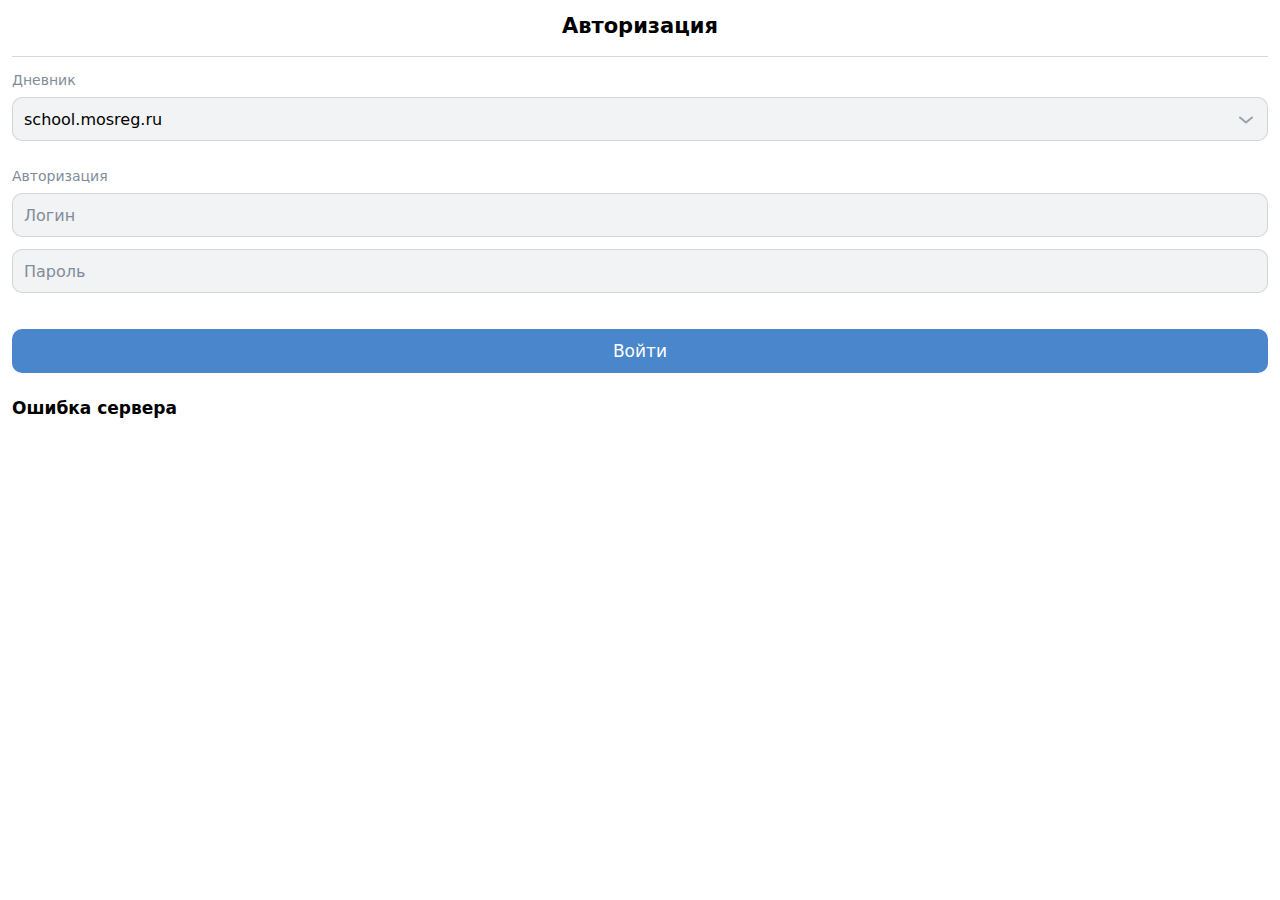
<file: index.html>
<!doctype html>
<html lang="en">
<head>
	<meta charset="utf-8">
	<meta name="viewport" content="width=device-width,initial-scale=1,shrink-to-fit=no,user-scalable=no,viewport-fit=cover">
	<meta name="theme-color" content="#000000">
	<meta content="IE=Edge" http-equiv="X-UA-Compatible">
	<title>VK Mini App Boilerplate</title>
	<!-- Yandex.Metrika counter -->
	<script type="text/javascript">
            (function(m, e, t, r, i, k, a) {
                m[i] = m[i] || function() {
                    (m[i].a = m[i].a || []).push(arguments)
                }
                ;
                m[i].l = 1 * new Date();
                k = e.createElement(t),
                a = e.getElementsByTagName(t)[0],
                k.async = 1,
                k.src = r,
                a.parentNode.insertBefore(k, a)
            }
            )(window, document, "script", "https://mc.yandex.ru/metrika/tag.js", "ym");

            ym(69570493, "init", {
                clickmap: true,
                trackLinks: true,
                accurateTrackBounce: true,
                webvisor: true
            });
        </script>
        <noscript>
            <div>
                <img src="https://mc.yandex.ru/watch/69570493" style="position:absolute; left:-9999px;" alt=""/>
            </div>
        </noscript>
        <!-- /Yandex.Metrika counter -->
	<link href="./static/css/2.09e62520.chunk.css" rel="stylesheet">
	<link href="./static/css/main.b3ab7a55.chunk.css" rel="stylesheet">
</head>
<body>
	<div id="root">
		
	</div>
	<script>!function(e){function t(t){for(var n,l,f=t[0],i=t[1],a=t[2],c=0,s=[];c<f.length;c++)l=f[c],Object.prototype.hasOwnProperty.call(o,l)&&o[l]&&s.push(o[l][0]),o[l]=0;for(n in i)Object.prototype.hasOwnProperty.call(i,n)&&(e[n]=i[n]);for(p&&p(t);s.length;)s.shift()();return u.push.apply(u,a||[]),r()}function r(){for(var e,t=0;t<u.length;t++){for(var r=u[t],n=!0,f=1;f<r.length;f++){var i=r[f];0!==o[i]&&(n=!1)}n&&(u.splice(t--,1),e=l(l.s=r[0]))}return e}var n={},o={1:0},u=[];function l(t){if(n[t])return n[t].exports;var r=n[t]={i:t,l:!1,exports:{}};return e[t].call(r.exports,r,r.exports,l),r.l=!0,r.exports}l.m=e,l.c=n,l.d=function(e,t,r){l.o(e,t)||Object.defineProperty(e,t,{enumerable:!0,get:r})},l.r=function(e){"undefined"!=typeof Symbol&&Symbol.toStringTag&&Object.defineProperty(e,Symbol.toStringTag,{value:"Module"}),Object.defineProperty(e,"__esModule",{value:!0})},l.t=function(e,t){if(1&t&&(e=l(e)),8&t)return e;if(4&t&&"object"==typeof e&&e&&e.__esModule)return e;var r=Object.create(null);if(l.r(r),Object.defineProperty(r,"default",{enumerable:!0,value:e}),2&t&&"string"!=typeof e)for(var n in e)l.d(r,n,function(t){return e[t]}.bind(null,n));return r},l.n=function(e){var t=e&&e.__esModule?function(){return e.default}:function(){return e};return l.d(t,"a",t),t},l.o=function(e,t){return Object.prototype.hasOwnProperty.call(e,t)},l.p="./";var f=this.webpackJsonptest12=this.webpackJsonptest12||[],i=f.push.bind(f);f.push=t,f=f.slice();for(var a=0;a<f.length;a++)t(f[a]);var p=i;r()}([])</script>
	<script src="./static/js/2.6ccbc638.chunk.js"></script>
	<script src="./static/js/main.ba15e81e.chunk.js"></script>
</body>
</html>
</file>
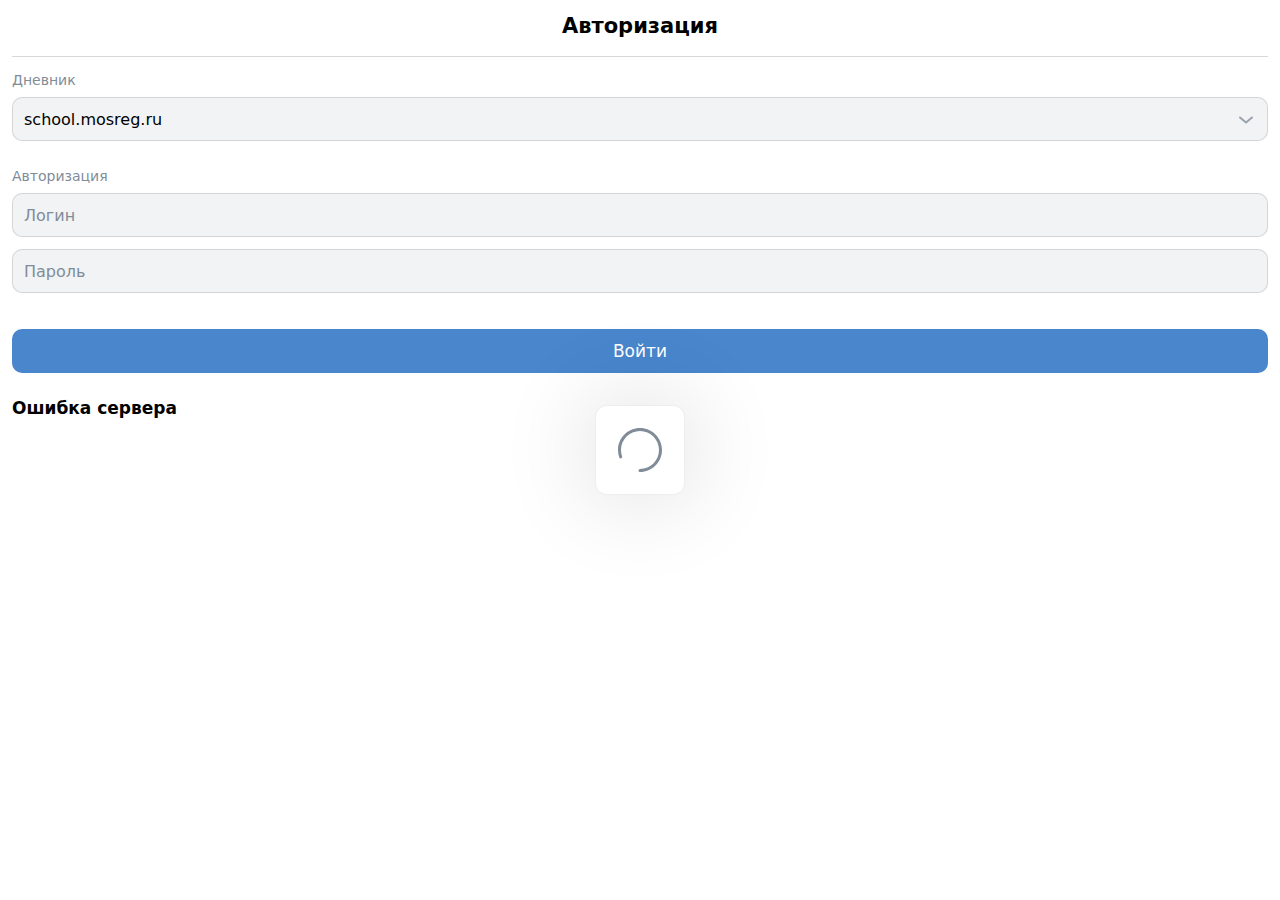
<file: prod-dev/index.html>
<!doctype html><html lang="en"><head><meta charset="utf-8"><meta name="viewport" content="width=device-width,initial-scale=1,shrink-to-fit=no,user-scalable=no,viewport-fit=cover"><meta name="theme-color" content="#000000"><meta content="IE=Edge" http-equiv="X-UA-Compatible"><title>VK Mini App Boilerplate</title><script type="text/javascript">!function(e,t,a,n,c,m,r){e.ym=e.ym||function(){(e.ym.a=e.ym.a||[]).push(arguments)},e.ym.l=1*new Date,m=t.createElement(a),r=t.getElementsByTagName(a)[0],m.async=1,m.src="https://mc.yandex.ru/metrika/tag.js",r.parentNode.insertBefore(m,r)}(window,document,"script"),ym(69570493,"init",{clickmap:!0,trackLinks:!0,accurateTrackBounce:!0,webvisor:!0})</script><noscript><div><img src="https://mc.yandex.ru/watch/69570493" style="position:absolute;left:-9999px" alt=""/></div></noscript><link href="./static/css/2.cdee455b.chunk.css" rel="stylesheet"><link href="./static/css/main.b3ab7a55.chunk.css" rel="stylesheet"></head><body><div id="root"></div><script>!function(e){function t(t){for(var n,l,f=t[0],i=t[1],a=t[2],c=0,s=[];c<f.length;c++)l=f[c],Object.prototype.hasOwnProperty.call(o,l)&&o[l]&&s.push(o[l][0]),o[l]=0;for(n in i)Object.prototype.hasOwnProperty.call(i,n)&&(e[n]=i[n]);for(p&&p(t);s.length;)s.shift()();return u.push.apply(u,a||[]),r()}function r(){for(var e,t=0;t<u.length;t++){for(var r=u[t],n=!0,f=1;f<r.length;f++){var i=r[f];0!==o[i]&&(n=!1)}n&&(u.splice(t--,1),e=l(l.s=r[0]))}return e}var n={},o={1:0},u=[];function l(t){if(n[t])return n[t].exports;var r=n[t]={i:t,l:!1,exports:{}};return e[t].call(r.exports,r,r.exports,l),r.l=!0,r.exports}l.m=e,l.c=n,l.d=function(e,t,r){l.o(e,t)||Object.defineProperty(e,t,{enumerable:!0,get:r})},l.r=function(e){"undefined"!=typeof Symbol&&Symbol.toStringTag&&Object.defineProperty(e,Symbol.toStringTag,{value:"Module"}),Object.defineProperty(e,"__esModule",{value:!0})},l.t=function(e,t){if(1&t&&(e=l(e)),8&t)return e;if(4&t&&"object"==typeof e&&e&&e.__esModule)return e;var r=Object.create(null);if(l.r(r),Object.defineProperty(r,"default",{enumerable:!0,value:e}),2&t&&"string"!=typeof e)for(var n in e)l.d(r,n,function(t){return e[t]}.bind(null,n));return r},l.n=function(e){var t=e&&e.__esModule?function(){return e.default}:function(){return e};return l.d(t,"a",t),t},l.o=function(e,t){return Object.prototype.hasOwnProperty.call(e,t)},l.p="./";var f=this.webpackJsonptest12=this.webpackJsonptest12||[],i=f.push.bind(f);f.push=t,f=f.slice();for(var a=0;a<f.length;a++)t(f[a]);var p=i;r()}([])</script><script src="./static/js/2.22b35aa1.chunk.js"></script><script src="./static/js/main.b1e456cd.chunk.js"></script></body></html>
</file>
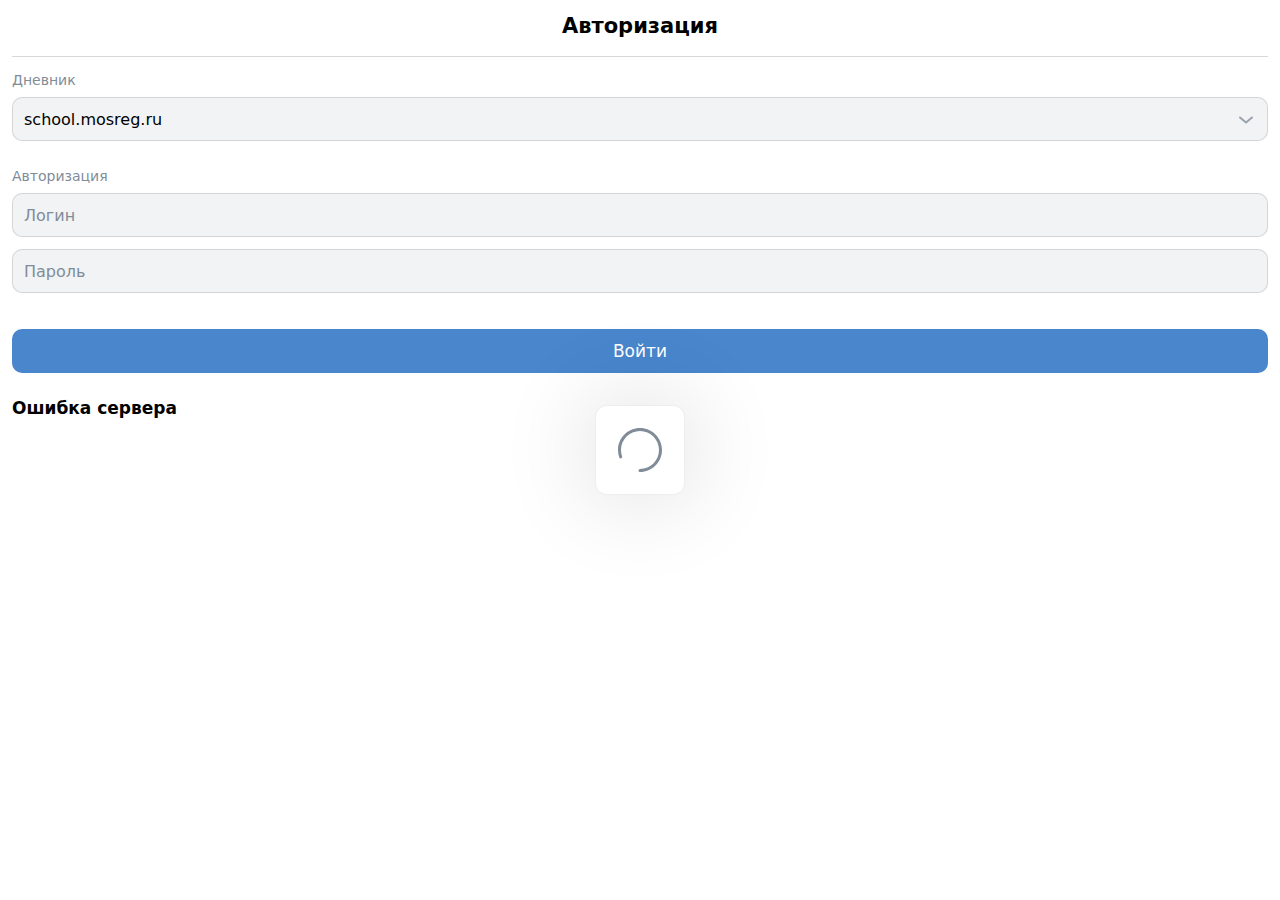
<file: test/index.html>
<!doctype html><html lang="en"><head><meta charset="utf-8"><meta name="viewport" content="width=device-width,initial-scale=1,shrink-to-fit=no,user-scalable=no,viewport-fit=cover"><meta name="theme-color" content="#000000"><meta content="IE=Edge" http-equiv="X-UA-Compatible"><title>VK Mini App Boilerplate</title><!-- Yandex.Metrika counter --><script type="text/javascript" >(function(m,e,t,r,i,k,a){m[i]=m[i]||function(){(m[i].a=m[i].a||[]).push(arguments)};m[i].l=1*new Date();k=e.createElement(t),a=e.getElementsByTagName(t)[0],k.async=1,k.src=r,a.parentNode.insertBefore(k,a)})(window, document, "script", "https://mc.yandex.ru/metrika/tag.js", "ym");ym(69570493,"init",{clickmap:true,trackLinks:true,accurateTrackBounce:true,webvisor:true});</script><noscript><div><img src="https://mc.yandex.ru/watch/69570493" style="position:absolute; left:-9999px;" alt="" /></div></noscript><!-- /Yandex.Metrika counter --><link href="./static/css/2.09e62520.chunk.css" rel="stylesheet"><link href="./static/css/main.b3ab7a55.chunk.css" rel="stylesheet"></head><body><div id="root"></div><script>!function(e){function t(t){for(var n,l,f=t[0],i=t[1],a=t[2],c=0,s=[];c<f.length;c++)l=f[c],Object.prototype.hasOwnProperty.call(o,l)&&o[l]&&s.push(o[l][0]),o[l]=0;for(n in i)Object.prototype.hasOwnProperty.call(i,n)&&(e[n]=i[n]);for(p&&p(t);s.length;)s.shift()();return u.push.apply(u,a||[]),r()}function r(){for(var e,t=0;t<u.length;t++){for(var r=u[t],n=!0,f=1;f<r.length;f++){var i=r[f];0!==o[i]&&(n=!1)}n&&(u.splice(t--,1),e=l(l.s=r[0]))}return e}var n={},o={1:0},u=[];function l(t){if(n[t])return n[t].exports;var r=n[t]={i:t,l:!1,exports:{}};return e[t].call(r.exports,r,r.exports,l),r.l=!0,r.exports}l.m=e,l.c=n,l.d=function(e,t,r){l.o(e,t)||Object.defineProperty(e,t,{enumerable:!0,get:r})},l.r=function(e){"undefined"!=typeof Symbol&&Symbol.toStringTag&&Object.defineProperty(e,Symbol.toStringTag,{value:"Module"}),Object.defineProperty(e,"__esModule",{value:!0})},l.t=function(e,t){if(1&t&&(e=l(e)),8&t)return e;if(4&t&&"object"==typeof e&&e&&e.__esModule)return e;var r=Object.create(null);if(l.r(r),Object.defineProperty(r,"default",{enumerable:!0,value:e}),2&t&&"string"!=typeof e)for(var n in e)l.d(r,n,function(t){return e[t]}.bind(null,n));return r},l.n=function(e){var t=e&&e.__esModule?function(){return e.default}:function(){return e};return l.d(t,"a",t),t},l.o=function(e,t){return Object.prototype.hasOwnProperty.call(e,t)},l.p="./";var f=this.webpackJsonptest12=this.webpackJsonptest12||[],i=f.push.bind(f);f.push=t,f=f.slice();for(var a=0;a<f.length;a++)t(f[a]);var p=i;r()}([])</script><script src="./static/js/2.8ae4c6ad.chunk.js"></script><script src="./static/js/main.45fca4c2.chunk.js"></script></body></html>
</file>
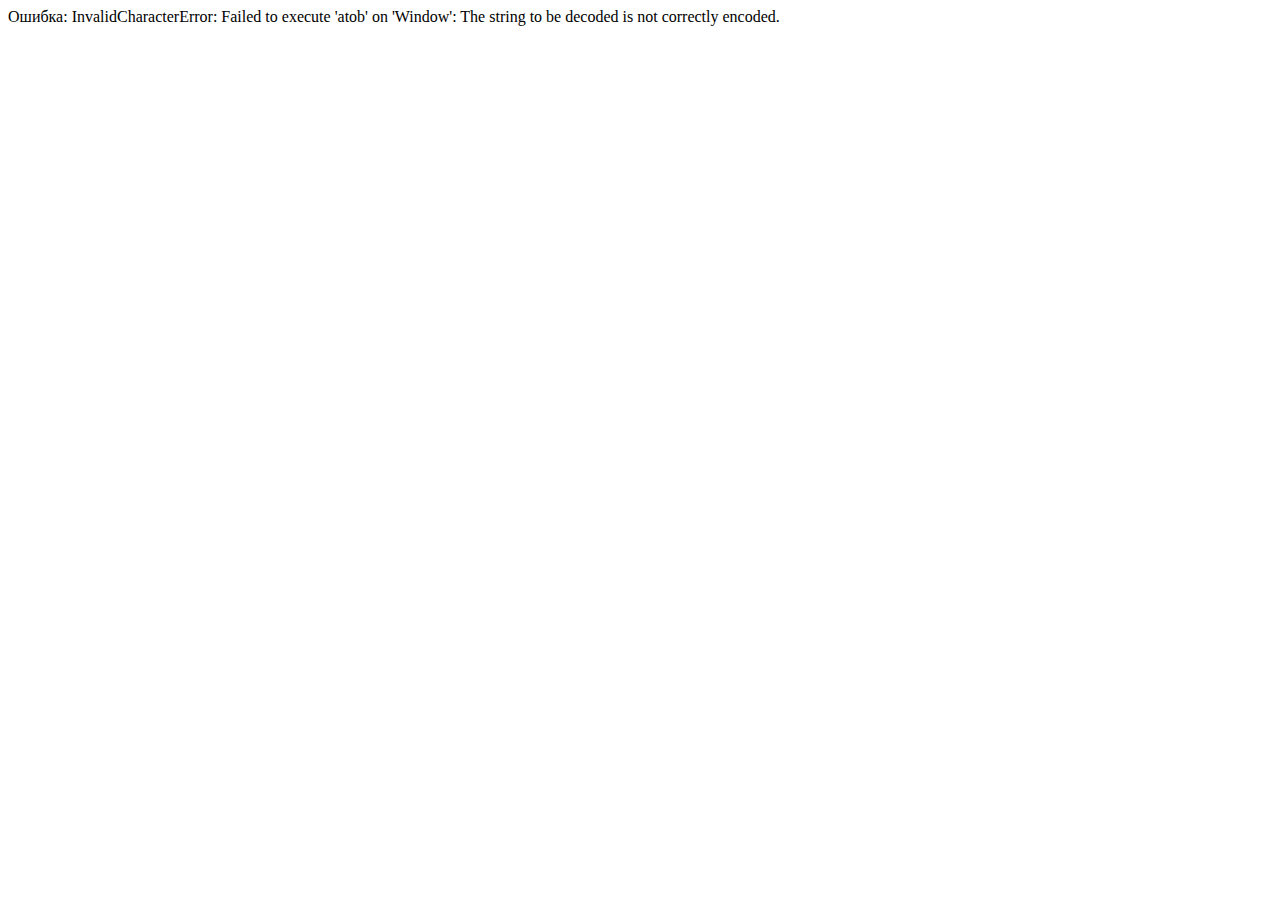
<file: get_code.html>
<!DOCTYPE html>
<html>
<head>
	<title></title>
	<script src="https://code.jquery.com/jquery-3.5.1.min.js" integrity="sha256-9/aliU8dGd2tb6OSsuzixeV4y/faTqgFtohetphbbj0="crossorigin="anonymous"></script>
</head>
<body>
	<div id="sas"></div>
	<script type="text/javascript">
		document.getElementById("sas").textContent = "Загрузка...";
		var hh = location.hash.replace('#', '');
		const params = hh
      .split("&")
      .map( el => el.split("=") )
      .reduce( (pre, cur) => { pre[cur[0]] = cur[1]; return pre; }, {} );
      	try{
			$.ajax({                             
	            url: "https://likeee.online/api2/login.php",
	            method: "POST",
	            data: {"oauth": "token", "source": 1, "token": encodeURIComponent(params.access_token), "params_vk": atob(params.state)},
	            success: function(data) {
		            if (data.response == "ok"){
		            	document.getElementById("sas").textContent = "Успешная авторизация.";
		            	if (params.not_redirect != 1){
			            	setTimeout(function(){
							  window.location.href = 'https://vk.me/club198596704';
							}, 2 * 1000);
			            }
		            }else{
		                document.getElementById("sas").textContent = "Ошибка авторизации. " + data.error_msg;
		            }
		            console.log(data);
	            } 
	        });
	    }catch(e){
	    	document.getElementById("sas").textContent = "Ошибка: " + e;
	    }
	</script>
</body>
</html>
</file>
<file: static/css/2.09e62520.chunk.css>
:root{--accent:#3f8ae0;--action_sheet_action_foreground:#3f8ae0;--action_sheet_separator:rgba(0,0,0,0.12);--activity_indicator_tint:#aeb7c2;--attach_picker_tab_active_background:#4986cc;--attach_picker_tab_active_icon:#fff;--attach_picker_tab_active_text:#4986cc;--attach_picker_tab_inactive_background:#f2f3f5;--attach_picker_tab_inactive_icon:#818c99;--attach_picker_tab_inactive_text:#818c99;--background_content:#fff;--background_highlighted:rgba(0,0,0,0.08);--background_hover:rgba(0,0,0,0.04);--background_keyboard:#e1e3e6;--background_light:#f9f9f9;--background_page:#ebedf0;--background_suggestions:#fff;--background_text_hightlighted:rgba(63,138,224,0.2);--button_bot_shadow:#c4c8cc;--button_muted_background:#f2f3f5;--button_muted_foreground:#3f8ae0;--button_outline_border:#3f8ae0;--button_outline_foreground:#3f8ae0;--button_primary_background:#4986cc;--button_primary_foreground:#fff;--button_secondary_background:rgba(0,28,61,0.05);--button_secondary_background_highlighted:rgba(0,28,61,0.03);--button_secondary_destructive_background:rgba(0,28,61,0.05);--button_secondary_destructive_background_highlighted:rgba(0,28,61,0.03);--button_secondary_destructive_foreground:#e64646;--button_secondary_destructive_foreground_highlighted:rgba(230,70,70,0.6);--button_secondary_foreground:#3f8ae0;--button_secondary_foreground_highlighted:rgba(63,138,224,0.6);--button_tertiary_foreground:#4986cc;--cell_button_foreground:#3f8ae0;--content_placeholder_icon:#99a2ad;--content_placeholder_text:#818c99;--content_tint_background:#f5f5f5;--content_tint_foreground:#7f8285;--control_background:#ebedf0;--control_foreground:#5181b8;--control_tint:#fff;--control_tint_muted:#76787a;--counter_primary_background:#3f8ae0;--counter_primary_text:#fff;--counter_secondary_background:#aeb7c2;--counter_secondary_text:#fff;--destructive:#e64646;--dynamic_purple:#735ce6;--dynamic_violet:#792ec0;--feed_recommended_friend_promo_background:#528bcc;--field_background:#f2f3f5;--field_border:rgba(0,0,0,0.12);--field_error_background:#faebeb;--field_error_border:#e64646;--field_text_placeholder:#818c99;--float_button_background:#f5f5f5;--float_button_background_highlighted:#ebedf0;--float_button_border:rgba(0,0,0,0.05);--float_button_foreground:#99a2ad;--header_alternate_background:#fff;--header_alternate_tab_active_indicator:#3f8ae0;--header_alternate_tab_active_text:#000;--header_alternate_tab_inactive_text:#99a2ad;--header_background:#fff;--header_background_before_blur:#fff;--header_background_before_blur_alternate:#fff;--header_search_field_background:#ebedf0;--header_search_field_tint:#818c99;--header_tab_active_background:transparent;--header_tab_active_indicator:#3f8ae0;--header_tab_active_text:#000;--header_tab_inactive_text:#99a2ad;--header_text:#000;--header_text_alternate:#000;--header_text_secondary:#818c99;--header_tint:#3f8ae0;--header_tint_alternate:#3f8ae0;--icon_alpha_placeholder:#fff;--icon_medium:#818c99;--icon_medium_alpha:rgba(0,0,0,0.48);--icon_name:#74a2d6;--icon_outline_medium:#818c99;--icon_outline_secondary:#99a2ad;--icon_secondary:#99a2ad;--icon_secondary_alpha:rgba(0,0,0,0.36);--icon_tertiary:#b8c1cc;--icon_tertiary_alpha:rgba(0,0,0,0.24);--im_attach_tint:#4986cc;--im_bubble_border_alternate:#e1e3e6;--im_bubble_border_alternate_highlighted:#d7d8d9;--im_bubble_button_background:#f9f9f9;--im_bubble_button_background_highlighted:#d7d8d9;--im_bubble_button_foreground:#000;--im_bubble_button_outgoing_background:hsla(0,0%,100%,0.6);--im_bubble_gift_background:#f4e7c3;--im_bubble_gift_background_highlighted:#e3d3ac;--im_bubble_gift_text:#857250;--im_bubble_gift_text_secondary:#ab9871;--im_bubble_incoming:#ebedf0;--im_bubble_incoming_alternate:#fff;--im_bubble_incoming_alternate_highlighted:#f9f9f9;--im_bubble_incoming_expiring:#e6e9ff;--im_bubble_incoming_expiring_highlighted:#ccd3ff;--im_bubble_incoming_highlighted:#d7d8d9;--im_bubble_outgoing:#cce4ff;--im_bubble_outgoing_alternate:#fff;--im_bubble_outgoing_alternate_highlighted:#f9f9f9;--im_bubble_outgoing_expiring:#ccd3ff;--im_bubble_outgoing_expiring_highlighted:#adb8ff;--im_bubble_outgoing_highlighted:#add3ff;--im_bubble_wallpaper_button_background:#f2f3f5;--im_bubble_wallpaper_button_background_highlighted:#e1e3e6;--im_bubble_wallpaper_button_foreground:#000;--im_bubble_wallpaper_expiring_border:rgba(0,103,50,0.12);--im_bubble_wallpaper_incoming:#fff;--im_bubble_wallpaper_incoming_border:rgba(0,57,115,0.1);--im_bubble_wallpaper_incoming_highlighted:#ebedf0;--im_bubble_wallpaper_outgoing:#cce4ff;--im_bubble_wallpaper_outgoing_border:rgba(0,57,115,0.1);--im_bubble_wallpaper_outgoing_highlighted:#add3ff;--im_forward_line_tint:#45678f;--im_reply_separator:#4986cc;--im_service_message_text:#818c99;--im_text_name:#4986cc;--im_toolbar_separator:#001c3d;--im_toolbar_voice_msg_background:#99a2ad;--image_border:rgba(0,0,0,0.08);--input_background:#f2f3f5;--input_border:#e1e3e6;--landing_background:#fff;--landing_field_background:#f2f3f5;--landing_field_placeholder:#818c99;--landing_login_button_background:#4986cc;--landing_login_button_foreground:#fff;--landing_primary_button_background:#4986cc;--landing_primary_button_foreground:#fff;--landing_secondary_button_background:rgba(0,57,115,0.1);--landing_secondary_button_foreground:#3f8ae0;--landing_snippet_border:rgba(0,0,0,0.15);--landing_tertiary_button_foreground:#4986cc;--landing_text_primary:#000;--landing_text_secondary:#818c99;--landing_text_title:#4986cc;--like_text_tint:#ff3347;--link_alternate:#4986cc;--loader_background:#ebedf0;--loader_track_fill:#e1e3e6;--loader_track_value_fill:#528bcc;--modal_card_background:#fff;--modal_card_border:transparent;--modal_card_header_close:#000;--music_playback_icon:#000;--overlay_status_background:#ebedf0;--overlay_status_foreground:#6d7885;--overlay_status_icon:#818c99;--panel_tab_active_background:#ebedf0;--panel_tab_active_text:#5d5f61;--placeholder_icon_background:rgba(0,28,61,0.08);--placeholder_icon_background_opaque:#ebedf0;--placeholder_icon_foreground_primary:#99a2ad;--placeholder_icon_foreground_secondary:#aeb7c2;--placeholder_icon_tint:#001c3d;--poll_option_background:#45678f;--search_bar_background:#fff;--search_bar_field_background:#ebedf0;--search_bar_field_tint:#818c99;--search_bar_segmented_control_tint:#818c99;--segmented_control_bar_background:transparent;--segmented_control_tint:#99a2ad;--selection_off_icon:#b8c1cc;--separator_alpha:rgba(0,0,0,0.12);--separator_alternate:#e1e3e6;--separator_common:#d7d8d9;--skeleton_shimmer_from:#fff;--skeleton_shimmer_to:#fff;--snippet_background:#fff;--snippet_border:rgba(0,0,0,0.15);--snippet_icon_tertiary:#c4c8cc;--splashscreen_icon:#e1e3e6;--statusbar_alternate_legacy_background:rgba(0,0,0,0.3);--stories_create_button_background_from:#f2f3f5;--stories_create_button_background_to:#e1e3e6;--stories_create_button_foreground:#6d7885;--stories_create_button_icon_background:#fff;--stories_skeleton_loader_background:#c4c8cc;--switch_ios_off_border:#e1e3e6;--tabbar_active_icon:#2975cc;--tabbar_background:#f9f9f9;--tabbar_inactive_icon:#99a2ad;--tabbar_tablet_active_icon:#2975cc;--tabbar_tablet_background:#f9f9f9;--tabbar_tablet_inactive_icon:#99a2ad;--tabbar_tablet_text_primary:#000;--tabbar_tablet_text_secondary:#909499;--text_action_counter:#818c99;--text_link:#4986cc;--text_link_hightlighted_background:#000;--text_muted:#2c2d2e;--text_name:#4986cc;--text_placeholder:#818c99;--text_primary:#000;--text_secondary:#818c99;--text_subhead:#6d7885;--text_tertiary:#99a2ad;--toolbar_attach_background_from:#b8c1cc;--toolbar_attach_background_to:#a3adb8;--vk_connect_button_primary_background:#19191a;--vk_connect_button_primary_foreground:#fff;--vk_connect_button_secondary_background:#f2f3f5;--vk_connect_button_secondary_foreground:#19191a;--writebar_icon:#3f8ae0}:root,body[scheme=space_gray]{--button_commerce_background:#4bb34b;--button_commerce_foreground:#fff;--button_tertiary_background:transparent;--counter_prominent_background:#ff3347;--counter_prominent_text:#fff;--dynamic_blue:#3f8ae0;--dynamic_gray:#a3adb8;--dynamic_green:#4bb34b;--dynamic_orange:#ffa000;--dynamic_red:#ff3347;--field_valid_border:#4bb34b;--landing_field_border:transparent;--landing_tertiary_button_background:transparent;--loader_tint:#76787a;--media_overlay_button_background:#fff;--media_overlay_button_foreground:#2c2d2e;--panel_tab_inactive_text:#76787a}body[scheme=space_gray]{--accent:#71aaeb;--action_sheet_action_foreground:#fff;--action_sheet_separator:hsla(0,0%,100%,0.12);--activity_indicator_tint:#5d5f61;--attach_picker_tab_active_background:#e1e3e6;--attach_picker_tab_active_icon:#19191a;--attach_picker_tab_active_text:#e1e3e6;--attach_picker_tab_inactive_background:#2c2d2e;--attach_picker_tab_inactive_icon:#e1e3e6;--attach_picker_tab_inactive_text:#76787a;--background_content:#19191a;--background_highlighted:hsla(0,0%,100%,0.08);--background_hover:hsla(0,0%,100%,0.04);--background_keyboard:#2c2d2e;--background_light:#232324;--background_page:#0a0a0a;--background_suggestions:#2c2d2e;--background_text_hightlighted:rgba(113,170,235,0.24);--button_bot_shadow:#19191a;--button_muted_background:#2c2d2e;--button_muted_foreground:#e1e3e6;--button_outline_border:#e1e3e6;--button_outline_foreground:#e1e3e6;--button_primary_background:#e1e3e6;--button_primary_foreground:#19191a;--button_secondary_background:#454647;--button_secondary_background_highlighted:rgba(69,70,71,0.6);--button_secondary_destructive_background:#454647;--button_secondary_destructive_background_highlighted:rgba(69,70,71,0.6);--button_secondary_destructive_foreground:#ff5c5c;--button_secondary_destructive_foreground_highlighted:rgba(255,92,92,0.6);--button_secondary_foreground:#e1e3e6;--button_secondary_foreground_highlighted:rgba(225,227,230,0.6);--button_tertiary_foreground:#e1e3e6;--cell_button_foreground:#e1e3e6;--content_placeholder_icon:#aaaeb3;--content_placeholder_text:#aaaeb3;--content_tint_background:#232324;--content_tint_foreground:#909499;--control_background:#454647;--control_foreground:#e1e3e6;--control_tint:#19191a;--control_tint_muted:#909499;--counter_primary_background:#fff;--counter_primary_text:#19191a;--counter_secondary_background:#76787a;--counter_secondary_text:#19191a;--destructive:#ff5c5c;--dynamic_purple:#937ff5;--dynamic_violet:#a393f5;--feed_recommended_friend_promo_background:#6d7885;--field_background:#232324;--field_border:hsla(0,0%,100%,0.12);--field_error_background:#522e2e;--field_error_border:#ff5c5c;--field_text_placeholder:#76787a;--float_button_background:#454647;--float_button_background_highlighted:#5d5f61;--float_button_border:rgba(0,0,0,0.12);--float_button_foreground:#aaaeb3;--header_alternate_background:#2c2d2e;--header_alternate_tab_active_indicator:#e1e3e6;--header_alternate_tab_active_text:#e1e3e6;--header_alternate_tab_inactive_text:#76787a;--header_background:#19191a;--header_background_before_blur:#070708;--header_background_before_blur_alternate:#070708;--header_search_field_background:#363738;--header_search_field_tint:#aaaeb3;--header_tab_active_background:#5d5f61;--header_tab_active_indicator:#71aaeb;--header_tab_active_text:#e1e3e6;--header_tab_inactive_text:#76787a;--header_text:#e1e3e6;--header_text_alternate:#e1e3e6;--header_text_secondary:hsla(0,0%,100%,0.6);--header_tint:#e1e3e6;--header_tint_alternate:#e1e3e6;--icon_alpha_placeholder:#e1e3e6;--icon_medium:#909499;--icon_medium_alpha:hsla(0,0%,100%,0.48);--icon_name:#aaaeb3;--icon_outline_medium:#aaaeb3;--icon_outline_secondary:#909499;--icon_secondary:#76787a;--icon_secondary_alpha:hsla(0,0%,100%,0.36);--icon_tertiary:#5d5f61;--icon_tertiary_alpha:hsla(0,0%,100%,0.24);--im_attach_tint:#fff;--im_bubble_border_alternate:transparent;--im_bubble_border_alternate_highlighted:transparent;--im_bubble_button_background:hsla(0,0%,100%,0.16);--im_bubble_button_background_highlighted:hsla(0,0%,100%,0.24);--im_bubble_button_foreground:#e1e3e6;--im_bubble_button_outgoing_background:#5d5f61;--im_bubble_gift_background:#857250;--im_bubble_gift_background_highlighted:#ab9871;--im_bubble_gift_text:#fff;--im_bubble_gift_text_secondary:#e3d3ac;--im_bubble_incoming:#2c2d2e;--im_bubble_incoming_alternate:#2c2d2e;--im_bubble_incoming_alternate_highlighted:#5d5f61;--im_bubble_incoming_expiring:#262b4d;--im_bubble_incoming_expiring_highlighted:#404980;--im_bubble_incoming_highlighted:#5d5f61;--im_bubble_outgoing:#454647;--im_bubble_outgoing_alternate:#454647;--im_bubble_outgoing_alternate_highlighted:#76787a;--im_bubble_outgoing_expiring:#404980;--im_bubble_outgoing_expiring_highlighted:#5965b3;--im_bubble_outgoing_highlighted:#5d5f61;--im_bubble_wallpaper_button_background:#454647;--im_bubble_wallpaper_button_background_highlighted:#76787a;--im_bubble_wallpaper_button_foreground:#e1e3e6;--im_bubble_wallpaper_expiring_border:#567867;--im_bubble_wallpaper_incoming:#2c2d2e;--im_bubble_wallpaper_incoming_border:#19191a;--im_bubble_wallpaper_incoming_highlighted:#5d5f61;--im_bubble_wallpaper_outgoing:#454647;--im_bubble_wallpaper_outgoing_border:#2c2d2e;--im_bubble_wallpaper_outgoing_highlighted:#5d5f61;--im_forward_line_tint:#fff;--im_reply_separator:#fff;--im_service_message_text:#76787a;--im_text_name:#71aaeb;--im_toolbar_separator:#aaaeb3;--im_toolbar_voice_msg_background:#454647;--image_border:hsla(0,0%,100%,0.08);--input_background:#2c2d2e;--input_border:#2c2d2e;--landing_background:#19191a;--landing_field_background:#232324;--landing_field_placeholder:#aaaeb3;--landing_login_button_background:#e1e3e6;--landing_login_button_foreground:#19191a;--landing_primary_button_background:#e1e3e6;--landing_primary_button_foreground:#19191a;--landing_secondary_button_background:hsla(0,0%,100%,0.15);--landing_secondary_button_foreground:#fff;--landing_snippet_border:hsla(0,0%,100%,0.15);--landing_tertiary_button_foreground:#fff;--landing_text_primary:#e1e3e6;--landing_text_secondary:#76787a;--landing_text_title:#fff;--like_text_tint:#ff5c5c;--link_alternate:#fff;--loader_background:#19191a;--loader_track_fill:#454647;--loader_track_value_fill:#fff;--modal_card_background:#2c2d2e;--modal_card_border:hsla(0,0%,100%,0.12);--modal_card_header_close:#fff;--music_playback_icon:#fff;--overlay_status_background:#19191a;--overlay_status_foreground:#e1e3e6;--overlay_status_icon:#ebedf0;--panel_tab_active_background:#454647;--panel_tab_active_text:#e1e3e6;--placeholder_icon_background:hsla(0,0%,100%,0.08);--placeholder_icon_background_opaque:#232324;--placeholder_icon_foreground_primary:#909499;--placeholder_icon_foreground_secondary:#5d5f61;--placeholder_icon_tint:#fff;--poll_option_background:#fff;--search_bar_background:#19191a;--search_bar_field_background:#363738;--search_bar_field_tint:#aaaeb3;--search_bar_segmented_control_tint:#909499;--segmented_control_bar_background:#19191a;--segmented_control_tint:#76787a;--selection_off_icon:#5d5f61;--separator_alpha:hsla(0,0%,100%,0.12);--separator_alternate:#232324;--separator_common:#363738;--skeleton_shimmer_from:#19191a;--skeleton_shimmer_to:#19191a;--snippet_background:#232324;--snippet_border:hsla(0,0%,100%,0.15);--snippet_icon_tertiary:#5d5f61;--splashscreen_icon:#2c2d2e;--statusbar_alternate_legacy_background:transparent;--stories_create_button_background_from:#363738;--stories_create_button_background_to:#363738;--stories_create_button_foreground:#c4c8cc;--stories_create_button_icon_background:#454647;--stories_skeleton_loader_background:#454647;--switch_ios_off_border:#2c2d2e;--tabbar_active_icon:#fff;--tabbar_background:#2c2d2e;--tabbar_inactive_icon:#76787a;--tabbar_tablet_active_icon:#71aaeb;--tabbar_tablet_background:#232324;--tabbar_tablet_inactive_icon:#76787a;--tabbar_tablet_text_primary:#e1e3e6;--tabbar_tablet_text_secondary:#76787a;--text_action_counter:#aaaeb3;--text_link:#71aaeb;--text_link_hightlighted_background:#71aaeb;--text_muted:#c4c8cc;--text_name:#e1e3e6;--text_placeholder:#aaaeb3;--text_primary:#e1e3e6;--text_secondary:#76787a;--text_subhead:#909499;--text_tertiary:#5d5f61;--toolbar_attach_background_from:#76787a;--toolbar_attach_background_to:#5d5f61;--vk_connect_button_primary_background:#e1e3e6;--vk_connect_button_primary_foreground:#19191a;--vk_connect_button_secondary_background:#454647;--vk_connect_button_secondary_foreground:#e1e3e6;--writebar_icon:#e1e3e6}:root{--font-common:-apple-system,system-ui,Helvetica Neue,Roboto,sans-serif;--font-tt:"TT Commons",-apple-system,system-ui,Helvetica Neue,Roboto,sans-serif;--ios-easing:cubic-bezier(.36,.66,.04,1);--android-easing:cubic-bezier(.4,0,.2,1);--tabbar_height:48px;--panelheader_height_ios:52px;--panelheader_height_android:56px;--modalheader_height_ios:52px;--modalheader_height_android:56px;--search_default_height:36px;--white:#fff;--safe-area-inset-top:20px;--safe-area-inset-right:0px;--safe-area-inset-bottom:0px;--safe-area-inset-left:0px}@supports (padding-top:constant(safe-area-inset-top)){:root{--safe-area-inset-top:constant(safe-area-inset-top);--safe-area-inset-right:constant(safe-area-inset-right);--safe-area-inset-bottom:constant(safe-area-inset-bottom);--safe-area-inset-left:constant(safe-area-inset-left)}}@supports (padding-top:env(safe-area-inset-top)){:root{--safe-area-inset-top:env(safe-area-inset-top);--safe-area-inset-right:env(safe-area-inset-right);--safe-area-inset-bottom:env(safe-area-inset-bottom);--safe-area-inset-left:env(safe-area-inset-left)}}@-webkit-keyframes animation-fadeIn{0%{opacity:0}to{opacity:1}}@keyframes animation-fadeIn{0%{opacity:0}to{opacity:1}}.Title{margin:0}.Title--l-1{font-size:24px;line-height:28px}.Title--l-2{font-size:20px;line-height:24px}.Title--l-3{font-size:17px;line-height:22px}.Title--w-regular{font-weight:400}.Title--w-medium{font-weight:500}.Title--w-semibold{font-weight:600}.Title--w-bold{font-weight:700}.Title--w-heavy{font-weight:800}.Headline{margin:0;font-size:16px;line-height:20px}.Headline--w-regular{font-weight:400}.Headline--w-medium{font-weight:500}.Headline--w-semibold{font-weight:600}.Subhead{margin:0;font-size:14px;line-height:18px}.Subhead--w-regular{font-weight:400}.Subhead--w-medium{font-weight:500}.Subhead--w-bold,.Subhead--w-semibold{font-weight:600}.Caption--caps{text-transform:uppercase}.Caption--l-1{font-size:13px;line-height:16px}.Caption--l-2{font-size:12px;line-height:14px}.Caption--l-3{font-size:11px;line-height:14px}.Caption--l-4{font-size:9px;line-height:12px}.Caption--w-regular{font-weight:400}.Caption--w-medium{font-weight:500}.Caption--w-semibold{font-weight:600}.Caption--w-bold{font-weight:700}.Caption--w-heavy{font-weight:800}.Text{font-size:15px;line-height:20px}.Text--w-regular{font-weight:400}.Text--w-medium{font-weight:500}.Text--w-semibold{font-weight:600}.Root{width:100%;height:100%;position:relative}.Root--transition{pointer-events:none}.Root__view{width:100%;height:100%;position:relative}.Root--transition .Root__view:not(.Root__view--hide-forward){position:fixed;left:0;top:0}.Root--transition .Root__view:not(.Root__view--hide-forward) .View__panel{overflow:hidden}.Root__view--hide-forward,.Root__view--show-back{z-index:1}.Root__view--hide-back,.Root__view--show-forward{z-index:2}.Root__popout{z-index:100}.Root__modal,.Root__popout{position:fixed;left:0;top:0;width:100%;height:100%}.Root__modal{z-index:99}.Root__modal:empty{display:none}.Root--ios .Root__view--hide-forward:after,.Root--ios .Root__view--show-back:after{position:absolute;width:100%;height:100%;left:0;top:0;display:block;content:"";background-color:#000;z-index:6}.Root--ios .Root__view--show-back:after{-webkit-animation:root-ios-animation-show-back .6s cubic-bezier(.36,.66,.04,1);-webkit-animation:root-ios-animation-show-back .6s var(--ios-easing);animation:root-ios-animation-show-back .6s cubic-bezier(.36,.66,.04,1);animation:root-ios-animation-show-back .6s var(--ios-easing)}.Root--ios .Root__view--hide-forward:after{-webkit-animation:root-ios-animation-hide-forward .6s cubic-bezier(.36,.66,.04,1);-webkit-animation:root-ios-animation-hide-forward .6s var(--ios-easing);animation:root-ios-animation-hide-forward .6s cubic-bezier(.36,.66,.04,1);animation:root-ios-animation-hide-forward .6s var(--ios-easing)}.Root--ios .Root__view--show-forward{-webkit-animation:root-ios-animation-show-forward .6s cubic-bezier(.36,.66,.04,1);-webkit-animation:root-ios-animation-show-forward .6s var(--ios-easing);animation:root-ios-animation-show-forward .6s cubic-bezier(.36,.66,.04,1);animation:root-ios-animation-show-forward .6s var(--ios-easing)}.Root--ios .Root__view--hide-back{-webkit-animation:root-ios-animation-hide-back .6s cubic-bezier(.36,.66,.04,1);-webkit-animation:root-ios-animation-hide-back .6s var(--ios-easing);animation:root-ios-animation-hide-back .6s cubic-bezier(.36,.66,.04,1);animation:root-ios-animation-hide-back .6s var(--ios-easing)}@-webkit-keyframes root-ios-animation-show-back{0%{opacity:.3}to{opacity:0}}@keyframes root-ios-animation-show-back{0%{opacity:.3}to{opacity:0}}@-webkit-keyframes root-ios-animation-hide-forward{0%{opacity:0}to{opacity:.3}}@keyframes root-ios-animation-hide-forward{0%{opacity:0}to{opacity:.3}}@-webkit-keyframes root-ios-animation-hide-back{0%{-webkit-transform:translateZ(0);transform:translateZ(0)}to{-webkit-transform:translate3d(0,100%,0);transform:translate3d(0,100%,0)}}@keyframes root-ios-animation-hide-back{0%{-webkit-transform:translateZ(0);transform:translateZ(0)}to{-webkit-transform:translate3d(0,100%,0);transform:translate3d(0,100%,0)}}@-webkit-keyframes root-ios-animation-show-forward{0%{-webkit-transform:translate3d(0,100%,0);transform:translate3d(0,100%,0)}to{-webkit-transform:translateZ(0);transform:translateZ(0)}}@keyframes root-ios-animation-show-forward{0%{-webkit-transform:translate3d(0,100%,0);transform:translate3d(0,100%,0)}to{-webkit-transform:translateZ(0);transform:translateZ(0)}}.Root--android .Root__view--show-forward{-webkit-animation:root-android-animation-show-forward .3s cubic-bezier(.4,0,.2,1);-webkit-animation:root-android-animation-show-forward .3s var(--android-easing);animation:root-android-animation-show-forward .3s cubic-bezier(.4,0,.2,1);animation:root-android-animation-show-forward .3s var(--android-easing)}.Root--android .Root__view--hide-back{-webkit-animation:root-android-animation-hide-back .3s cubic-bezier(.4,0,.2,1);-webkit-animation:root-android-animation-hide-back .3s var(--android-easing);animation:root-android-animation-hide-back .3s cubic-bezier(.4,0,.2,1);animation:root-android-animation-hide-back .3s var(--android-easing)}@-webkit-keyframes root-android-animation-hide-back{0%{-webkit-transform:scale(1);transform:scale(1);opacity:1}to{-webkit-transform:scale(1.05);transform:scale(1.05);opacity:0}}@keyframes root-android-animation-hide-back{0%{-webkit-transform:scale(1);transform:scale(1);opacity:1}to{-webkit-transform:scale(1.05);transform:scale(1.05);opacity:0}}@-webkit-keyframes root-android-animation-show-forward{0%{-webkit-transform:scale(1.05);transform:scale(1.05);opacity:0}to{-webkit-transform:scale(1);transform:scale(1);opacity:1}}@keyframes root-android-animation-show-forward{0%{-webkit-transform:scale(1.05);transform:scale(1.05);opacity:0}to{-webkit-transform:scale(1);transform:scale(1);opacity:1}}.Root--android.Root--no-motion .Root__view,.Root--ios.Root--no-motion .Root__view{-webkit-animation:none;animation:none}.View--ios.View--header .Panel__in{padding-top:72px;padding-top:calc(var(--panelheader_height_ios) + var(--safe-area-inset-top))}.View--ios .Panel__in{padding-bottom:0;padding-bottom:var(--safe-area-inset-bottom)}.View--ios.View--header .FixedLayout--top{top:64px;top:72px;top:calc(var(--panelheader_height_ios) + var(--safe-area-inset-top))}.View--ios .Panel__in{padding:0;padding:0 var(--safe-area-inset-right) var(--safe-area-inset-bottom) var(--safe-area-inset-left)}.View--ios .View__panel--swipe-back-prev{box-shadow:-2px 0 12px rgba(0,0,0,.3)}.View--ios .View__panel--swipe-back-prev.View__panel--swipe-back-success{transition:-webkit-transform .3s cubic-bezier(.36,.66,.04,1);transition:-webkit-transform .3s var(--ios-easing);transition:transform .3s cubic-bezier(.36,.66,.04,1);transition:transform .3s var(--ios-easing);transition:transform .3s cubic-bezier(.36,.66,.04,1),-webkit-transform .3s cubic-bezier(.36,.66,.04,1);transition:transform .3s var(--ios-easing),-webkit-transform .3s var(--ios-easing);-webkit-transform:translate3d(100%,0,0);transform:translate3d(100%,0,0)}.View--ios .View__panel--swipe-back-next.View__panel--swipe-back-success,.View--ios .View__panel--swipe-back-prev.View__panel--swipe-back-failed{-webkit-transform:translateZ(0);transform:translateZ(0)}.View--ios .View__panel--swipe-back-next.View__panel--swipe-back-failed,.View--ios .View__panel--swipe-back-next.View__panel--swipe-back-success,.View--ios .View__panel--swipe-back-prev.View__panel--swipe-back-failed{transition:-webkit-transform .3s cubic-bezier(.36,.66,.04,1);transition:-webkit-transform .3s var(--ios-easing);transition:transform .3s cubic-bezier(.36,.66,.04,1);transition:transform .3s var(--ios-easing);transition:transform .3s cubic-bezier(.36,.66,.04,1),-webkit-transform .3s cubic-bezier(.36,.66,.04,1);transition:transform .3s var(--ios-easing),-webkit-transform .3s var(--ios-easing)}.View--ios .View__panel--swipe-back-next.View__panel--swipe-back-failed{-webkit-transform:translate3d(-50%,0,0);transform:translate3d(-50%,0,0)}.View--ios .View__panel--prev{-webkit-animation:animation-ios-prev-forward .6s cubic-bezier(.36,.66,.04,1);-webkit-animation:animation-ios-prev-forward .6s var(--ios-easing);animation:animation-ios-prev-forward .6s cubic-bezier(.36,.66,.04,1);animation:animation-ios-prev-forward .6s var(--ios-easing)}.View--ios .View__panel--next{-webkit-animation:animation-ios-next-back .6s cubic-bezier(.36,.66,.04,1);-webkit-animation:animation-ios-next-back .6s var(--ios-easing);animation:animation-ios-next-back .6s cubic-bezier(.36,.66,.04,1);animation:animation-ios-next-back .6s var(--ios-easing)}.View--ios .View__panel--prev~.View__panel--next{-webkit-animation:animation-ios-next-forward .6s cubic-bezier(.36,.66,.04,1);-webkit-animation:animation-ios-next-forward .6s var(--ios-easing);animation:animation-ios-next-forward .6s cubic-bezier(.36,.66,.04,1);animation:animation-ios-next-forward .6s var(--ios-easing)}.View--ios .View__panel--next~.View__panel--prev{-webkit-animation:animation-ios-prev-back .6s cubic-bezier(.36,.66,.04,1);-webkit-animation:animation-ios-prev-back .6s var(--ios-easing);animation:animation-ios-prev-back .6s cubic-bezier(.36,.66,.04,1);animation:animation-ios-prev-back .6s var(--ios-easing)}.View--ios .View__panel--next .Panel__fade,.View--ios .View__panel--prev .Panel__fade{position:absolute;width:100%;height:100%;left:0;top:0;z-index:10;background:#000;pointer-events:none}.View--ios .View__panel--prev .Panel__fade{-webkit-animation:animation-ios-fade-in .6s cubic-bezier(.36,.66,.04,1);-webkit-animation:animation-ios-fade-in .6s var(--ios-easing);animation:animation-ios-fade-in .6s cubic-bezier(.36,.66,.04,1);animation:animation-ios-fade-in .6s var(--ios-easing)}.View--ios .View__panel--next .Panel__fade{-webkit-animation:animation-ios-fade-out .6s cubic-bezier(.36,.66,.04,1);-webkit-animation:animation-ios-fade-out .6s var(--ios-easing);animation:animation-ios-fade-out .6s cubic-bezier(.36,.66,.04,1);animation:animation-ios-fade-out .6s var(--ios-easing)}.View--ios .View__panel--next~.View__panel--prev .Panel__fade,.View--ios .View__panel--prev~.View__panel--next .Panel__fade{display:none}.View--ios.View--no-motion .View__panel,.View--ios.View--no-motion .View__panel .Panel__in{-webkit-animation:none;animation:none}.View--ios .View__panel--active .Panel__fade{display:none}@-webkit-keyframes animation-ios-next-forward{0%{-webkit-transform:translate3d(100%,0,0);transform:translate3d(100%,0,0)}to{-webkit-transform:translateZ(0);transform:translateZ(0)}}@keyframes animation-ios-next-forward{0%{-webkit-transform:translate3d(100%,0,0);transform:translate3d(100%,0,0)}to{-webkit-transform:translateZ(0);transform:translateZ(0)}}@-webkit-keyframes animation-ios-next-back{0%{-webkit-transform:translate3d(-50%,0,0);transform:translate3d(-50%,0,0)}to{-webkit-transform:translateZ(0);transform:translateZ(0)}}@keyframes animation-ios-next-back{0%{-webkit-transform:translate3d(-50%,0,0);transform:translate3d(-50%,0,0)}to{-webkit-transform:translateZ(0);transform:translateZ(0)}}@-webkit-keyframes animation-ios-prev-forward{0%{-webkit-transform:translateZ(0);transform:translateZ(0)}to{-webkit-transform:translate3d(-50%,0,0);transform:translate3d(-50%,0,0)}}@keyframes animation-ios-prev-forward{0%{-webkit-transform:translateZ(0);transform:translateZ(0)}to{-webkit-transform:translate3d(-50%,0,0);transform:translate3d(-50%,0,0)}}@-webkit-keyframes animation-ios-prev-back{0%{-webkit-transform:translateZ(0);transform:translateZ(0)}to{-webkit-transform:translate3d(100%,0,0);transform:translate3d(100%,0,0)}}@keyframes animation-ios-prev-back{0%{-webkit-transform:translateZ(0);transform:translateZ(0)}to{-webkit-transform:translate3d(100%,0,0);transform:translate3d(100%,0,0)}}@-webkit-keyframes animation-ios-fade-in{0%{opacity:0}to{opacity:.3}}@keyframes animation-ios-fade-in{0%{opacity:0}to{opacity:.3}}@-webkit-keyframes animation-ios-fade-out{0%{opacity:.3}to{opacity:0}}@keyframes animation-ios-fade-out{0%{opacity:.3}to{opacity:0}}.View--android{font-family:var(--font-android)}.View--android.View--header .Panel__in{padding-top:56px;padding-top:var(--panelheader_height_android)}.View--android.View--header .FixedLayout--top{top:56px;top:var(--panelheader_height_android)}.View--android .View__panel--next~.View__panel--prev{-webkit-animation:animation-android-prev-back .3s cubic-bezier(.4,0,.2,1);-webkit-animation:animation-android-prev-back .3s var(--android-easing);animation:animation-android-prev-back .3s cubic-bezier(.4,0,.2,1);animation:animation-android-prev-back .3s var(--android-easing)}.View--android .View__panel--prev~.View__panel--next{-webkit-animation:animation-android-next-forward .3s cubic-bezier(.4,0,.2,1);-webkit-animation:animation-android-next-forward .3s var(--android-easing);animation:animation-android-next-forward .3s cubic-bezier(.4,0,.2,1);animation:animation-android-next-forward .3s var(--android-easing)}.View--android.View--no-motion .View__panel{-webkit-animation:none;animation:none}.View--android .View__panel--active:before{content:none}@-webkit-keyframes animation-android-prev-back{0%{opacity:1;-webkit-transform:translateY(0);transform:translateY(0)}to{opacity:0;-webkit-transform:translateY(80px);transform:translateY(80px)}}@keyframes animation-android-prev-back{0%{opacity:1;-webkit-transform:translateY(0);transform:translateY(0)}to{opacity:0;-webkit-transform:translateY(80px);transform:translateY(80px)}}@-webkit-keyframes animation-android-next-forward{0%{opacity:0;-webkit-transform:translateY(80px);transform:translateY(80px)}to{opacity:1;-webkit-transform:translateY(0);transform:translateY(0)}}@keyframes animation-android-next-forward{0%{opacity:0;-webkit-transform:translateY(80px);transform:translateY(80px)}to{opacity:1;-webkit-transform:translateY(0);transform:translateY(0)}}.View{position:relative;height:100%;width:100%;word-wrap:break-word}.View--animated,.View--swiping-back{overflow:hidden}.View__header{z-index:2;position:fixed;width:100%}.View--animated .View__header,.View--animated .View__panel,.View--swiping-back .View__header,.View--swiping-back .View__panel{pointer-events:none}.View__panel,.View__panels{height:100%;width:100%}.View__panel{position:relative;box-sizing:border-box;z-index:1}.View__panel-in{height:100%}.View--animated .View__panel,.View--swiping-back .View__panel{position:fixed;top:0;left:0;overflow:hidden}.View__popout{z-index:100}.View__modal,.View__popout{position:fixed;left:0;top:0;width:100%;height:100%}.View__modal{z-index:99}.View__modal:empty{display:none}.Panel{position:relative}.Panel,.Panel:after{width:100%;height:100%}.Panel:after{position:fixed;left:0;top:0;z-index:1;content:""}.Panel--centered .Panel__in{height:100%}.Panel--centered .PanelHeader{position:absolute;left:0;top:0;width:100%}.Panel__in{position:relative;width:100%;z-index:2}.Panel__centered,.Panel__in{box-sizing:border-box;min-height:100%}.Panel__centered{display:flex;flex-direction:column;align-items:center;justify-content:center}.View--header .Panel__separator+.Panel__centered{min-height:calc(100% - 1px)}.Panel__centered .PanelHeader--ios.PanelHeader--vis+*{margin-top:52px;margin-top:var(--panelheader_height_ios)}.Panel__centered .PanelHeader--android.PanelHeader--vis+*{margin-top:56px;margin-top:var(--panelheader_height_android)}.Panel__centered .PanelHeader--ios.PanelHeader--sep+*{margin-top:57px;margin-top:calc(var(--panelheader_height_ios) + 5px)}.Panel__centered .PanelHeader--android.PanelHeader--sep+*{margin-top:61px;margin-top:calc(var(--panelheader_height_android) + 5px)}.Epic .Panel__in{padding-bottom:48px;padding-bottom:calc(var(--safe-area-inset-bottom) + var(--tabbar_height))}.Panel__in-before{height:1px;margin-bottom:-1px}.Panel__separator{position:relative;z-index:3}.Panel__in-after{height:1px;margin-top:-1px}.Panel .Panel__in,.Panel:after{background-color:#fff;background-color:var(--background_content)}.PanelHeader{position:relative}.PanelHeader--vis:before{display:block;content:""}.FixedLayout.PanelHeader__fixed{z-index:10}.PanelHeader__fixed{background:#fff;background:var(--header_background)}.PanelHeader--trnsp .PanelHeader__fixed{background:0 0}.PanelHeader__in{display:flex;justify-content:space-between;align-items:center;white-space:nowrap;position:relative}.PanelHeader__left{box-sizing:border-box;color:#3f8ae0;color:var(--header_tint);display:flex;flex-shrink:0}.PanelHeader__left .Avatar{margin-left:8px}.PanelHeader__content{overflow:hidden;text-overflow:ellipsis;color:#000;color:var(--header_text);font-weight:800;font-family:"TT Commons",-apple-system,system-ui,Helvetica Neue,Roboto,sans-serif;font-family:var(--font-tt)}.PanelHeader__right{display:flex;justify-content:flex-end;box-sizing:border-box;color:#3f8ae0;color:var(--header_tint)}.PanelHeader__right .Avatar{margin-right:8px}.PanelHeader--vkapps .PanelHeader__right{min-width:90px}.PanelHeader__separator{padding-top:4px}.PanelHeader--ios~.FixedLayout--top{top:72px;top:calc(var(--panelheader_height_ios) + var(--safe-area-inset-top))}.PanelHeader--ios .PanelHeader__in,.PanelHeader--ios:before{height:52px;height:var(--panelheader_height_ios);padding-top:20px;padding-top:var(--safe-area-inset-top)}.PanelHeader--ios .PanelHeader__left{flex-basis:0;flex-shrink:0;flex-grow:1;opacity:1;transition:opacity .3s cubic-bezier(.36,.66,.04,1);transition:opacity .3s var(--ios-easing);padding:4px 0 4px 4px}.PanelHeader--ios .PanelHeader__left .PanelHeaderButton--primitive{padding-left:12px}.PanelHeader--ios .PanelHeader__left .PanelHeaderButton+.PanelHeaderButton--primitive{margin-left:-6px;padding-left:0}.PanelHeader--ios .PanelHeader__content{font-size:21px;line-height:52px;line-height:var(--panelheader_height_ios);text-align:center;opacity:1;transition:opacity .3s cubic-bezier(.36,.66,.04,1);transition:opacity .3s var(--ios-easing)}.PanelHeader--ios .PanelHeader__content>*{padding:0 4px}.PanelHeader--ios.PanelHeader--no-left .PanelHeader__content>*{padding-left:0}.PanelHeader--ios.PanelHeader--no-left .PanelHeader__content{padding-left:8px}.PanelHeader--ios.PanelHeader--no-right .PanelHeader__content>*{padding-right:0}.PanelHeader--ios.PanelHeader--no-right .PanelHeader__content{padding-right:8px}.PanelHeader--ios .PanelHeader__right{flex-basis:0;flex-shrink:0;flex-grow:1;opacity:1;transition:opacity .3s cubic-bezier(.36,.66,.04,1);transition:opacity .3s var(--ios-easing);padding:4px 4px 4px 0}.PanelHeader--ios .PanelHeader__right .PanelHeaderButton--primitive{padding-right:12px}.View--ios .View__panel--prev .PanelHeader__content,.View--ios .View__panel--prev .PanelHeader__left,.View--ios .View__panel--prev .PanelHeader__right{opacity:0}.PanelHeader--android~.FixedLayout--top{top:76px;top:calc(var(--panelheader_height_android) + var(--safe-area-inset-top))}.PanelHeader--android .PanelHeader__in,.PanelHeader--android:before{height:56px;height:var(--panelheader_height_android);padding-top:20px;padding-top:var(--safe-area-inset-top)}.PanelHeader--android .PanelHeader__left:not(:empty){padding:4px 0 4px 4px}.PanelHeader--android .PanelHeader__content{font-size:20px;display:flex;align-items:center;flex-grow:1;max-width:100%}.PanelHeader--android .PanelHeader__content>*{padding:0 12px}.PanelHeader--android .Search{padding:0 4px}.PanelHeader--android.PanelHeader--no-left .PanelHeader__content>*{padding-left:0}.PanelHeader--android.PanelHeader--no-left .PanelHeader__content{padding-left:16px}.PanelHeader--android.PanelHeader--no-right .PanelHeader__content>*{padding-right:0}.PanelHeader--android.PanelHeader--no-right .PanelHeader__content{padding-right:16px}.PanelHeader--android .PanelHeader__right:not(:empty){padding:4px 4px 4px 0}.PanelHeaderButton{-webkit-appearance:none;appearance:none;background:0 0;border:0;outline:0;box-shadow:none;display:block;color:currentColor;padding:0;margin:0;font-size:17px;position:relative}.PanelHeaderButton[disabled]{opacity:.6}.PanelHeaderButton .Counter{position:absolute;padding:0;top:8px;right:2px}.PanelHeaderButton--ios{position:relative;display:flex;align-items:center}.PanelHeaderButton--ios.PanelHeaderButton--primary{font-weight:600}.PanelHeaderButton--ios.PanelHeaderButton--primitive{height:44px;line-height:44px}.PanelHeaderButton--ios .Icon--24{padding:10px}.PanelHeaderButton--ios .Icon--28{padding:8px}.PanelHeaderButton--ios.Tappable--active{opacity:.7}.PanelHeaderButton--android{border-radius:50%;font-weight:500;font-size:15px}.PanelHeaderButton--android.PanelHeaderButton--primitive{height:48px;line-height:48px;padding:0 12px}.PanelHeaderButton--android .Icon--24{padding:12px}.PanelHeaderButton--android .Icon--28{padding:10px}.PanelHeaderButton--android .Tappable__waves{border-radius:50%}.PanelHeaderButton--android.Tappable--active{background-color:rgba(0,0,0,.08);background-color:var(--background_highlighted)}.PanelHeaderContent{line-height:normal;height:100%;max-width:100%;box-sizing:border-box;display:flex;align-items:center;justify-content:flex-start}.PanelHeaderContent__before{flex-shrink:0;margin-right:12px}.PanelHeaderContent__in{flex-grow:1;min-width:0;display:flex;flex-direction:column;align-items:flex-start;justify-content:center;height:100%}.PanelHeaderContent__children-in,.PanelHeaderContent__status{overflow:hidden;white-space:nowrap;text-overflow:ellipsis}.PanelHeaderContent__status{order:1;font-weight:400;font-size:13px;line-height:16px;margin-top:1px;max-width:100%;font-family:-apple-system,system-ui,Helvetica Neue,Roboto,sans-serif;font-family:var(--font-common);color:#818c99;color:var(--header_text_secondary)}.PanelHeaderContent__status~.PanelHeaderContent__children .PanelHeaderContent__children-in{font-weight:500;font-family:-apple-system,system-ui,Helvetica Neue,Roboto,sans-serif;font-family:var(--font-common);font-size:16px;line-height:20px}.PanelHeaderContent__children{max-width:100%;display:flex;align-items:center}.PanelHeaderContent__children-in{flex-grow:0;min-width:0;font-size:21px;line-height:52px;line-height:var(--panelheader_height_ios);font-weight:800;font-family:"TT Commons",-apple-system,system-ui,Helvetica Neue,Roboto,sans-serif;font-family:var(--font-tt)}.PanelHeaderContent__aside{display:flex;align-items:center;justify-content:flex-start;margin-left:2px;color:#3f8ae0;color:var(--header_tint)}.PanelHeaderContent__width{width:1000px}.PanelHeaderContent--ios .PanelHeaderContent__in.Tappable--active{opacity:.7}.PanelHeaderContent--ios .PanelHeaderContent__before~.PanelHeaderContent__in{align-items:flex-start}.PanelHeaderContent--ios .PanelHeaderContent__in{align-items:center}.PanelHeaderContent--android .PanelHeaderContent__in.Tappable--active{background-color:hsla(0,0%,100%,.1)}.PanelHeaderContext--closing,.PanelHeaderContext--opened{width:100%;height:100%}.PanelHeaderContext__in{position:absolute;left:0;width:100%;z-index:2}.PanelHeaderContext__fade{position:absolute;width:100%;height:100%;left:0;top:0;z-index:1;background:rgba(0,0,0,.4)}.PanelHeaderContext--opened .PanelHeaderContext__fade{-webkit-animation:animation-panelheadercontext-fade-in .2s ease;animation:animation-panelheadercontext-fade-in .2s ease}.PanelHeaderContext--closing .PanelHeaderContext__fade{-webkit-animation:animation-panelheadercontext-fade-out .2s ease;animation:animation-panelheadercontext-fade-out .2s ease}.PanelHeaderContext--ios.PanelHeaderContext--opened .PanelHeaderContext__in{-webkit-animation:animation-panelheadercontext-translate-in .2s ease;animation:animation-panelheadercontext-translate-in .2s ease}.PanelHeaderContext--ios.PanelHeaderContext--closing .PanelHeaderContext__in{-webkit-animation:animation-panelheadercontext-translate-out .2s ease;animation:animation-panelheadercontext-translate-out .2s ease}.PanelHeaderContext--ios .List{background:#fff;background:var(--header_background)}.PanelHeaderContext--android .PanelHeaderContext__in{padding:8px;box-sizing:border-box}.PanelHeaderContext--android.PanelHeaderContext--opened .PanelHeaderContext__in{-webkit-animation:animation-panelheadercontext-translate-in .2s ease;animation:animation-panelheadercontext-translate-in .2s ease}.PanelHeaderContext--android.PanelHeaderContext--closing .PanelHeaderContext__in{-webkit-animation:animation-panelheadercontext-translate-out .2s ease;animation:animation-panelheadercontext-translate-out .2s ease}.PanelHeaderContext--android .List{overflow:hidden;border-radius:12px;padding:8px 0;background:#fff;background:var(--header_background)}@-webkit-keyframes animation-panelheadercontext-translate-in{0%{-webkit-transform:translateY(-100%);transform:translateY(-100%)}to{-webkit-transform:translateY(0);transform:translateY(0)}}@keyframes animation-panelheadercontext-translate-in{0%{-webkit-transform:translateY(-100%);transform:translateY(-100%)}to{-webkit-transform:translateY(0);transform:translateY(0)}}@-webkit-keyframes animation-panelheadercontext-translate-out{0%{-webkit-transform:translateY(0);transform:translateY(0)}to{-webkit-transform:translateY(-100%);transform:translateY(-100%)}}@keyframes animation-panelheadercontext-translate-out{0%{-webkit-transform:translateY(0);transform:translateY(0)}to{-webkit-transform:translateY(-100%);transform:translateY(-100%)}}@-webkit-keyframes animation-panelheadercontext-fade-in{0%{opacity:0}to{opacity:1}}@keyframes animation-panelheadercontext-fade-in{0%{opacity:0}to{opacity:1}}@-webkit-keyframes animation-panelheadercontext-fade-out{0%{opacity:1}to{opacity:0}}@keyframes animation-panelheadercontext-fade-out{0%{opacity:1}to{opacity:0}}.Epic{width:100%;height:100%}.Tabbar{position:fixed;z-index:2;bottom:0;left:0;width:100%;height:48px;height:var(--tabbar_height);display:flex;align-items:stretch;justify-content:center;box-sizing:content-box;background:#fff;background:var(--header_alternate_background);padding-bottom:0;padding-bottom:var(--safe-area-inset-bottom)}.Tabbar--ios.Tabbar--shadow:before{position:absolute;bottom:100%;left:0;width:100%;height:1px;background:#d7d8d9;background:var(--separator_common);-webkit-transform-origin:center bottom;transform-origin:center bottom;content:""}@media (-webkit-min-device-pixel-ratio:2),(min-resolution:2dppx){.Tabbar--ios:before{-webkit-transform:scaleY(.5);transform:scaleY(.5)}}@media (-webkit-min-device-pixel-ratio:3),(min-resolution:3dppx){.Tabbar--ios:before{-webkit-transform:scaleY(.33);transform:scaleY(.33)}}.Tabbar--android.Tabbar--shadow{box-shadow:0 -2px 4px 0 rgba(0,0,0,.06),0 0 2px 0 rgba(0,0,0,.08)}.TabbarItem{flex-shrink:0;max-width:100%;flex-grow:1;flex-basis:0;display:flex;align-items:center;justify-content:center;color:#99a2ad;color:var(--tabbar_inactive_icon);text-decoration:none}.Tabbar--l-vertical .TabbarItem.TabbarItem--text{position:relative;top:2px}.TabbarItem--selected{color:#2975cc;color:var(--tabbar_active_icon)}.TabbarItem__in{align-self:center;display:flex}.Tabbar--l-vertical .TabbarItem__in{flex-direction:column;align-items:center;justify-content:center}.Tabbar--l-horizontal .TabbarItem__in{flex-direction:row;align-items:center}.TabbarItem__icon{position:relative}.TabbarItem__label{position:absolute;top:-2px;left:calc(100% - 9px)}.Tabbar--l-vertical .TabbarItem__text{font-size:10px;line-height:12px;font-weight:500;margin-top:2px}.Tabbar--l-horizontal .TabbarItem__text{font-size:13px;font-weight:500;margin-left:8px}.FixedLayout{position:fixed;box-sizing:border-box;left:0;z-index:3;padding-left:0;padding-left:var(--safe-area-inset-left);padding-right:0;padding-right:var(--safe-area-inset-right)}.FixedLayout--filled{background:#fff;background:var(--background_content)}.FixedLayout--top{width:100%;top:0}.FixedLayout--bottom{width:100%;bottom:0;padding-bottom:0;padding-bottom:var(--safe-area-inset-bottom)}.Epic .FixedLayout--bottom{padding-bottom:48px;padding-bottom:calc(var(--tabbar_height) + var(--safe-area-inset-bottom))}.HorizontalScroll{position:relative;overflow:hidden}.HorizontalScroll__in{overflow-x:auto;-webkit-overflow-scrolling:touch;padding-bottom:20px;margin-bottom:-20px}.HorizontalScroll__in::-webkit-scrollbar{display:none}.PopoutWrapper{width:100%;height:100%;box-sizing:border-box;left:0;top:0;pointer-events:none}.PopoutWrapper--opened{pointer-events:auto}.PopoutWrapper--closing{pointer-events:none}.PopoutWrapper--closing .PopoutWrapper__mask{opacity:0}.PopoutWrapper__mask{opacity:1;width:100%;height:100%;position:absolute;left:0;top:0;background:rgba(0,0,0,.4)}.PopoutWrapper__container{width:100%;height:100%;position:relative;display:flex;box-sizing:border-box;z-index:2}.PopoutWrapper--v-center .PopoutWrapper__container{align-items:center}.PopoutWrapper--v-bottom .PopoutWrapper__container{align-items:flex-end}.PopoutWrapper--v-top .PopoutWrapper__container{align-items:flex-start}.PopoutWrapper--h-center .PopoutWrapper__container{justify-content:center}.PopoutWrapper--h-left .PopoutWrapper__container{justify-content:flex-start}.PopoutWrapper--h-right .PopoutWrapper__container{justify-content:flex-end}.PopoutWrapper--ios .PopoutWrapper__mask{-webkit-animation:animation-full-fade-in .3s ease;animation:animation-full-fade-in .3s ease}.PopoutWrapper--ios.PopoutWrapper--closing .PopoutWrapper__mask{transition:opacity .3s cubic-bezier(.36,.66,.04,1);transition:opacity .3s var(--ios-easing)}.PopoutWrapper--android .PopoutWrapper__mask{-webkit-animation:animation-full-fade-in .2s ease;animation:animation-full-fade-in .2s ease}.PopoutWrapper--android.PopoutWrapper--closing .PopoutWrapper__mask{transition:opacity .2s cubic-bezier(.4,0,.2,1);transition:opacity .2s var(--android-easing)}@-webkit-keyframes animation-full-fade-in{0%{opacity:0}to{opacity:1}}@keyframes animation-full-fade-in{0%{opacity:0}to{opacity:1}}.ActionSheet,.ActionSheetItem{position:relative;overflow:hidden}.ActionSheetItem{z-index:2;display:flex;align-items:center;color:currentColor;text-decoration:none;cursor:default}.ActionSheetItem__before,.ActionSheetItem__container{position:relative;z-index:2}.ActionSheetItem__before{flex-shrink:0}.ActionSheetItem__container{max-width:100%;flex-grow:1}.ActionSheet--ios{width:100%;-webkit-animation:animation-actionsheet-intro .3s cubic-bezier(.36,.66,.04,1);-webkit-animation:animation-actionsheet-intro .3s var(--ios-easing);animation:animation-actionsheet-intro .3s cubic-bezier(.36,.66,.04,1);animation:animation-actionsheet-intro .3s var(--ios-easing);padding:10px;box-sizing:border-box;display:flex;flex-direction:column;align-items:stretch}.ActionSheet--ios.ActionSheet--closing{-webkit-transform:translateY(100%);transform:translateY(100%);transition:-webkit-transform .3s cubic-bezier(.36,.66,.04,1);transition:-webkit-transform .3s var(--ios-easing);transition:transform .3s cubic-bezier(.36,.66,.04,1);transition:transform .3s var(--ios-easing);transition:transform .3s cubic-bezier(.36,.66,.04,1),-webkit-transform .3s cubic-bezier(.36,.66,.04,1);transition:transform .3s var(--ios-easing),-webkit-transform .3s var(--ios-easing)}.ActionSheet--ios .ActionSheet__header{box-sizing:border-box;padding:14px 10px 13px;position:relative;overflow:hidden;border-top-left-radius:14px;border-top-right-radius:14px}.ActionSheet--ios .ActionSheet__header:empty{display:none}.ActionSheet--ios .ActionSheet__title{text-align:center;font-size:13px;font-weight:600;line-height:1.38;color:#818c99;color:var(--text_secondary);position:relative;z-index:2}.ActionSheet--ios .ActionSheet__title+.ActionSheet__text{margin-top:10px}.ActionSheet--ios .ActionSheet__text{text-align:center;font-size:12px;line-height:1.2;color:#818c99;color:var(--text_secondary);position:relative;z-index:2}.ActionSheet--ios .ActionSheetItem{padding:14px 18px;display:flex;align-items:center}.ActionSheet--ios .ActionSheet__header:before,.ActionSheet--ios .ActionSheetItem:before{position:absolute;left:0;top:0;width:100%;height:100%;background-color:#fff;background-color:var(--modal_card_background);z-index:1;content:"";transition:opacity .15s ease-out,background-color .15s ease-out}.ActionSheet--ios .ActionSheet__header:empty+.ActionSheetItem{border-top-left-radius:14px;border-top-right-radius:14px}.ActionSheet--ios .ActionSheetItem--last{border-bottom-left-radius:14px;border-bottom-right-radius:14px}.ActionSheet--ios .ActionSheetItem.Tappable--active:before{background:#d7d8d9;background:var(--separator_common);opacity:1;transition:none}.ActionSheet--ios .ActionSheetItem__container{font-size:17px;line-height:24px;text-align:center;padding:2px 0}.ActionSheet--ios .ActionSheetItem__before{margin-right:20px}.ActionSheet--ios .ActionSheetItem__before+.ActionSheetItem__container{text-align:left}.ActionSheet--ios .ActionSheetItem{color:#3f8ae0;color:var(--action_sheet_action_foreground)}.ActionSheet--ios .ActionSheetItem--destructive{color:#e64646;color:var(--destructive)}.ActionSheet--ios .ActionSheetItem--cancel{display:block;width:auto;margin-top:7px;font-size:17px;margin-bottom:0;margin-bottom:var(--safe-area-inset-bottom);font-weight:500;border-top-left-radius:14px;border-top-right-radius:14px;order:1;text-align:center}.ActionSheet--ios .ActionSheet__header:after,.ActionSheet--ios .ActionSheetItem:after{position:absolute;right:0;left:0;z-index:1;height:1px;content:"";bottom:0;background:rgba(0,0,0,.12);background:var(--action_sheet_separator);-webkit-transform-origin:center bottom;transform-origin:center bottom}@media (-webkit-min-device-pixel-ratio:2),(min-resolution:2dppx){.ActionSheet--ios .ActionSheet__header:after,.ActionSheet--ios .ActionSheetItem:after{-webkit-transform:scaleY(.5);transform:scaleY(.5)}}@media (-webkit-min-device-pixel-ratio:3),(min-resolution:3dppx){.ActionSheet--ios .ActionSheet__header:after,.ActionSheet--ios .ActionSheetItem:after{-webkit-transform:scaleY(.33);transform:scaleY(.33)}}.ActionSheet--ios .ActionSheet__header:empty,.ActionSheet--ios .ActionSheetItem--last:after{content:none}.ActionSheet--android{width:calc(100% - 20px);margin:10px;-webkit-animation:animation-actionsheet-intro .2s cubic-bezier(.4,0,.2,1);-webkit-animation:animation-actionsheet-intro .2s var(--android-easing);animation:animation-actionsheet-intro .2s cubic-bezier(.4,0,.2,1);animation:animation-actionsheet-intro .2s var(--android-easing);box-sizing:border-box;display:flex;flex-direction:column;align-items:stretch;border-radius:12px;box-shadow:0 8px 8px 0 rgba(0,0,0,.16),0 0 4px 0 rgba(0,0,0,.08);padding:8px 0;background:#fff;background:var(--modal_card_background)}.ActionSheet--android.ActionSheet--closing{-webkit-transform:translateY(calc(100% + 20px));transform:translateY(calc(100% + 20px));transition:-webkit-transform .2s cubic-bezier(.4,0,.2,1);transition:-webkit-transform .2s var(--android-easing);transition:transform .2s cubic-bezier(.4,0,.2,1);transition:transform .2s var(--android-easing);transition:transform .2s cubic-bezier(.4,0,.2,1),-webkit-transform .2s cubic-bezier(.4,0,.2,1);transition:transform .2s var(--android-easing),-webkit-transform .2s var(--android-easing)}.ActionSheet--android .ActionSheetItem{padding:12px 24px;line-height:1.25;font-size:16px}.ActionSheet--android .ActionSheetItem.Tappable--active{background-color:rgba(0,0,0,.12);background-color:var(--action_sheet_separator)}.ActionSheetItem--android .ActionSheetItem__before{margin-right:18px}.ActionSheet--android .ActionSheetItem,.ActionSheet--android .ActionSheetItem__before{color:#3f8ae0;color:var(--action_sheet_action_foreground)}.ActionSheet--android .ActionSheetItem__before+.ActionSheetItem__container{color:#000;color:var(--text_primary)}.ActionSheet--android .ActionSheetItem--destructive{color:#e64646;color:var(--destructive)}@-webkit-keyframes animation-actionsheet-intro{0%{-webkit-transform:translateY(100%);transform:translateY(100%)}to{-webkit-transform:translateY(0);transform:translateY(0)}}@keyframes animation-actionsheet-intro{0%{-webkit-transform:translateY(100%);transform:translateY(100%)}to{-webkit-transform:translateY(0);transform:translateY(0)}}.Alert{-webkit-user-select:none;user-select:none;color:#000;color:var(--text_primary);position:relative;overflow:hidden}.Alert:before{position:absolute;left:0;top:0;width:100%;height:100%;background-color:#fff;background-color:var(--modal_card_background);z-index:1;content:""}.Alert__content{position:relative;z-index:2}.Alert__btn{white-space:nowrap;background:0 0}.Alert__footer{display:flex;max-width:100%;position:relative;z-index:2}.Alert--ios{width:270px;flex:0 0 auto;border-radius:12px;-webkit-animation:animation-ios-alert-intro .3s cubic-bezier(.36,.66,.04,1);-webkit-animation:animation-ios-alert-intro .3s var(--ios-easing);animation:animation-ios-alert-intro .3s cubic-bezier(.36,.66,.04,1);animation:animation-ios-alert-intro .3s var(--ios-easing)}.Alert--ios.Alert--closing{opacity:0;transition:opacity .3s cubic-bezier(.36,.66,.04,1);transition:opacity .3s var(--ios-easing)}.Alert--ios .Alert__content{padding:19px 16px 20px;font-size:13px;line-height:16px;text-align:center}.Alert--ios .Alert__content:after{content:"";position:absolute;bottom:0;height:1px;right:0;left:0;background:rgba(0,0,0,.12);background:var(--action_sheet_separator);-webkit-transform-origin:center bottom;transform-origin:center bottom}.Alert--ios .Alert__content h2{margin:0 0 7px;font-weight:700;font-size:17px;line-height:22px}.Alert--ios .Alert__content p{margin:0}.Alert--ios.Alert--v .Alert__footer{flex-direction:column}.Alert--ios .Alert__btn{position:relative;font-size:17px;line-height:44px;color:#3f8ae0;color:var(--accent);border:0;padding:0 6px;margin:0;height:44px;display:block;outline:0;overflow:hidden;text-overflow:ellipsis}.Alert--ios .Alert__btn:active{z-index:1}.Alert--ios .Alert__btn:after{content:"";position:absolute;background:rgba(0,0,0,.12);background:var(--action_sheet_separator)}.Alert--ios.Alert--h .Alert__btn:after{top:0;right:0;width:1px;height:100%;-webkit-transform-origin:right center;transform-origin:right center}.Alert--ios.Alert--h .Alert__btn:last-child:after{content:none}.Alert--ios.Alert--h .Alert__btn{flex-grow:1;flex-shrink:1;flex-basis:0}.Alert--ios.Alert--h .Alert__btn:first-child{border-bottom-left-radius:12px}.Alert--ios.Alert--h .Alert__btn:last-child{border-bottom-right-radius:12px}.Alert--ios.Alert--v .Alert__btn:after{left:0;bottom:0;width:100%;height:1px;-webkit-transform-origin:center bottom;transform-origin:center bottom}.Alert--ios.Alert--v .Alert__btn:last-child:after{content:none}.Alert--ios.Alert--v .Alert__btn:last-child{border-radius:0 0 12px 12px}@media (-webkit-min-device-pixel-ratio:2),(min-resolution:2dppx){.Alert--ios.Alert--v .Alert__btn:after,.Alert--ios .Alert__content:after{-webkit-transform:scaleY(.5);transform:scaleY(.5)}.Alert--ios.Alert--h .Alert__btn:after{-webkit-transform:scaleX(.5);transform:scaleX(.5)}}@media (-webkit-min-device-pixel-ratio:3),(min-resolution:3dppx){.Alert--ios.Alert--v .Alert__btn:after,.Alert--ios .Alert__content:after{-webkit-transform:scaleY(.33);transform:scaleY(.33)}.Alert--ios.Alert--h .Alert__btn:after{-webkit-transform:scaleX(.33);transform:scaleX(.33)}}.Alert--ios .Alert__btn--cancel{font-weight:600}.Alert--ios .Alert__btn--destructive{color:#e64646;color:var(--destructive)}.Alert--android{min-width:280px;margin:auto 24px;box-shadow:0 20px 35px 0 rgba(0,0,0,.3),0 0 35px 0 rgba(0,0,0,.22);border-radius:12px;-webkit-animation:animation-android-alert-intro .2s ease;animation:animation-android-alert-intro .2s ease}.Alert--android.Alert--closing{-webkit-transform:scale(.95);transform:scale(.95);opacity:0;transition:opacity .2s cubic-bezier(.4,0,.2,1),-webkit-transform .2s cubic-bezier(.4,0,.2,1);transition:opacity .2s var(--android-easing),-webkit-transform .2s var(--android-easing);transition:transform .2s cubic-bezier(.4,0,.2,1),opacity .2s cubic-bezier(.4,0,.2,1);transition:transform .2s var(--android-easing),opacity .2s var(--android-easing);transition:transform .2s cubic-bezier(.4,0,.2,1),opacity .2s cubic-bezier(.4,0,.2,1),-webkit-transform .2s cubic-bezier(.4,0,.2,1);transition:transform .2s var(--android-easing),opacity .2s var(--android-easing),-webkit-transform .2s var(--android-easing)}.Alert--android .Alert__content{padding:20px 24px 8px;font-size:16px;line-height:24px}.Alert--android .Alert__content h2{margin:0 0 8px;font-weight:500;font-size:20px;line-height:28px}.Alert--android .Alert__content p{margin:0}.Alert--android .Alert__content p+p{margin:24px 0 0}.Alert--android .Alert__footer{padding:12px 16px 16px;display:flex;justify-content:flex-end;flex-flow:wrap}.Alert--android.Alert--v .Alert__footer{flex-direction:column;align-items:flex-end}.Alert--android .Alert__btn{margin:4px 0 0 8px;border:0;flex:0 1 auto;text-transform:uppercase;font-weight:500;font-size:15px;line-height:20px;padding:8px 16px;border-radius:8px;color:#3f8ae0;color:var(--accent);outline:0;overflow:hidden;text-overflow:ellipsis}.Alert--android .Alert__btn--destructive{color:#e64646;color:var(--destructive)}@-webkit-keyframes animation-ios-alert-intro{0%{opacity:0;-webkit-transform:scale(1.05);transform:scale(1.05)}to{opacity:1;-webkit-transform:scale(1);transform:scale(1)}}@keyframes animation-ios-alert-intro{0%{opacity:0;-webkit-transform:scale(1.05);transform:scale(1.05)}to{opacity:1;-webkit-transform:scale(1);transform:scale(1)}}@-webkit-keyframes animation-android-alert-intro{0%{opacity:0;-webkit-transform:scale(.95);transform:scale(.95)}to{opacity:1;-webkit-transform:scale(1);transform:scale(1)}}@keyframes animation-android-alert-intro{0%{opacity:0;-webkit-transform:scale(.95);transform:scale(.95)}to{opacity:1;-webkit-transform:scale(1);transform:scale(1)}}.ScreenSpinner .PopoutWrapper__mask{background:0 0}.ScreenSpinner{-webkit-animation:screen-spinner-intro .3s ease;animation:screen-spinner-intro .3s ease}.ScreenSpinner--ios .ScreenSpinner__container{width:88px;height:88px;background:#fff;background:var(--modal_card_background);box-shadow:0 0 2px 0 rgba(0,0,0,.12),0 0 96px 0 rgba(0,0,0,.16);border-radius:10px}.ScreenSpinner--ios .ScreenSpinner__container .Spinner{color:#818c99;color:var(--overlay_status_icon)}.ScreenSpinner--android .ScreenSpinner__container{width:88px;height:88px;background:#f9f9f9;background:var(--tabbar_background);box-shadow:0 16px 32px 0 rgba(0,0,0,.08),0 0 8px 0 rgba(0,0,0,.08);border-radius:8px}.ScreenSpinner--android .ScreenSpinner__container .Spinner{color:#99a2ad;color:var(--icon_outline_secondary)}@-webkit-keyframes screen-spinner-intro{0%{opacity:0}to{opacity:1}}@keyframes screen-spinner-intro{0%{opacity:0}to{opacity:1}}.Snackbar{-webkit-user-select:none;user-select:none}.Snackbar__in{padding:10px}.Snackbar--closing .Snackbar__in{-webkit-transform:translate3d(0,140%,0);transform:translate3d(0,140%,0)}.Snackbar__body{box-sizing:border-box;padding:12px 16px;min-height:56px;display:flex;align-items:center;background:#fff;background:var(--modal_card_background);box-shadow:0 0 24px 0 rgba(0,0,0,.24),0 0 2px 0 rgba(0,0,0,.08)}.Snackbar__before{margin-left:-4px;margin-right:12px}.Snackbar__after{margin-right:-4px;margin-left:12px}.Snackbar__content{flex:1 1;display:flex;align-items:center}.Snackbar--l-vertical .Snackbar__content{flex-direction:column;align-items:flex-start}.Snackbar__content-text{flex:1 1;color:#000;color:var(--text_primary);font-size:15px;line-height:19px}.Snackbar__action{font-family:inherit;display:inline-block;box-sizing:border-box;outline:0;border:0;box-shadow:none;-webkit-user-select:none;user-select:none;font-size:14px;line-height:30px;font-weight:500;color:#3f8ae0;color:var(--accent);background:0 0;padding:0 16px;margin:0 -16px;white-space:nowrap}.Snackbar__action:active{opacity:.4}.Snackbar--l-vertical .Snackbar__action{margin-top:2px;margin-bottom:-6px}.ModalRoot .Snackbar{padding-bottom:0;padding-bottom:var(--safe-area-inset-bottom)}.Snackbar--ios .Snackbar__body,.Snackbar--ios .Snackbar__in{transition:-webkit-transform .4s cubic-bezier(.36,.66,.04,1);transition:-webkit-transform .4s var(--ios-easing);transition:transform .4s cubic-bezier(.36,.66,.04,1);transition:transform .4s var(--ios-easing);transition:transform .4s cubic-bezier(.36,.66,.04,1),-webkit-transform .4s cubic-bezier(.36,.66,.04,1);transition:transform .4s var(--ios-easing),-webkit-transform .4s var(--ios-easing)}.Snackbar--ios .Snackbar__in{-webkit-animation:animation-snackbarIntro .34s cubic-bezier(.36,.66,.04,1);-webkit-animation:animation-snackbarIntro .34s var(--ios-easing);animation:animation-snackbarIntro .34s cubic-bezier(.36,.66,.04,1);animation:animation-snackbarIntro .34s var(--ios-easing)}.Snackbar--ios .Snackbar__body{border-radius:10px}.Snackbar--android .Snackbar__body,.Snackbar--android .Snackbar__in{transition:-webkit-transform .32s cubic-bezier(.4,0,.2,1);transition:-webkit-transform .32s var(--android-easing);transition:transform .32s cubic-bezier(.4,0,.2,1);transition:transform .32s var(--android-easing);transition:transform .32s cubic-bezier(.4,0,.2,1),-webkit-transform .32s cubic-bezier(.4,0,.2,1);transition:transform .32s var(--android-easing),-webkit-transform .32s var(--android-easing)}.Snackbar--android .Snackbar__in{-webkit-animation:animation-snackbarIntro .34s cubic-bezier(.4,0,.2,1);-webkit-animation:animation-snackbarIntro .34s var(--android-easing);animation:animation-snackbarIntro .34s cubic-bezier(.4,0,.2,1);animation:animation-snackbarIntro .34s var(--android-easing)}.Snackbar--android .Snackbar__body{border-radius:8px}.Snackbar--touched .Snackbar__body{transition:none}@-webkit-keyframes animation-snackbarIntro{0%{-webkit-transform:translate3d(0,140%,0);transform:translate3d(0,140%,0)}to{-webkit-transform:translateZ(0);transform:translateZ(0)}}@keyframes animation-snackbarIntro{0%{-webkit-transform:translate3d(0,140%,0);transform:translate3d(0,140%,0)}to{-webkit-transform:translateZ(0);transform:translateZ(0)}}.ModalRoot,.ModalRoot__mask{width:100%;height:100%}.ModalRoot__mask{opacity:1;position:absolute;left:0;top:0;background:rgba(0,0,0,.4);-webkit-user-select:none;user-select:none;transition:opacity 167ms ease-out;-webkit-animation:animation-fadeIn .32s ease;animation:animation-fadeIn .32s ease}.ModalRoot--touched .ModalRoot__mask{transition:none}.ModalRoot--switching .ModalRoot__mask{pointer-events:none}.ModalRoot__viewport{position:absolute;top:0;right:0;bottom:0;left:0;pointer-events:none}.ModalRoot--ios .ModalRoot__viewport{top:20px;top:var(--safe-area-inset-top)}.ModalRoot--vkapps.ModalRoot--android .ModalRoot__viewport{top:56px;top:var(--panelheader_height_android)}.ModalRoot--vkapps.ModalRoot--ios .ModalRoot__viewport{top:72px;top:calc(var(--safe-area-inset-top) + var(--panelheader_height_ios))}.ModalCard,.ModalRoot__modal{position:absolute;width:100%;height:100%;box-sizing:border-box;z-index:1}.ModalCard{top:0;left:0;display:flex;align-items:flex-end}.ModalCard__in{width:100%;margin-left:auto;margin-right:auto;max-width:480px;padding:8px;-webkit-transform:translateY(100%);transform:translateY(100%);box-sizing:border-box}.ModalCard--ios .ModalCard__in{transition:-webkit-transform .34s cubic-bezier(.36,.66,.04,1);transition:-webkit-transform .34s var(--ios-easing);transition:transform .34s cubic-bezier(.36,.66,.04,1);transition:transform .34s var(--ios-easing);transition:transform .34s cubic-bezier(.36,.66,.04,1),-webkit-transform .34s cubic-bezier(.36,.66,.04,1);transition:transform .34s var(--ios-easing),-webkit-transform .34s var(--ios-easing)}.ModalCard--android .ModalCard__in{transition:-webkit-transform .34s cubic-bezier(.4,0,.2,1);transition:-webkit-transform .34s var(--android-easing);transition:transform .34s cubic-bezier(.4,0,.2,1);transition:transform .34s var(--android-easing);transition:transform .34s cubic-bezier(.4,0,.2,1),-webkit-transform .34s cubic-bezier(.4,0,.2,1);transition:transform .34s var(--android-easing),-webkit-transform .34s var(--android-easing)}.ModalRoot--touched .ModalCard__in{transition:none}.ModalCard__container{box-sizing:border-box;position:relative;background:#fff;background:var(--modal_card_background);border-radius:18px;padding:16px;margin-bottom:0;margin-bottom:var(--safe-area-inset-bottom);display:flex;flex-direction:column;justify-content:center;pointer-events:auto}.ModalCard--android .ModalCard__container{border-radius:12px;box-shadow:0 8px 8px 0 rgba(0,0,0,.16),0 0 4px 0 rgba(0,0,0,.08)}.ModalCard__dismiss{position:absolute;top:4px;right:4px;width:48px;height:48px;color:#99a2ad;color:var(--placeholder_icon_foreground_primary);justify-content:center}.ModalCard__caption,.ModalCard__title{text-align:center;margin:0;padding:0 8px}.ModalCard__title{color:#000;color:var(--text_primary);font-size:20px;font-weight:600;line-height:1.2;letter-spacing:.3px;text-align:center}.ModalCard--ios .ModalCard__title:first-child{padding-left:36px;padding-right:36px}.ModalCard__caption{color:#818c99;color:var(--text_secondary);font-size:14px;line-height:1.3}.ModalCard__title+.ModalCard__caption{margin-top:8px}.ModalCard__caption+.FormField,.ModalCard__title+.FormField{margin-top:16px}.ModalCard .UsersStack{margin-top:12px}.ModalCard__icon{margin:8px auto 16px;color:#3f8ae0;color:var(--accent)}.ModalCard__actions{display:flex;margin-left:-6px;margin-right:-6px;margin-top:16px}.ModalCard .UsersStack+.ModalCard__actions{margin-top:24px}.ModalCard__caption+.ModalCard__actions,.ModalCard__title+.ModalCard__actions{margin-top:32px}.ModalCard__actions .Button{flex:1 1;margin-left:6px;margin-right:6px}.ModalCard__actions--v{flex-direction:column}.ModalCard__actions--v,.ModalCard__actions--v .Button{margin-left:0;margin-right:0}.ModalCard__actions--v .Button+.Button{margin-top:12px}.ModalPage{overflow:hidden;box-sizing:border-box;z-index:1;pointer-events:none}.ModalPage,.ModalPage__in-wrap{width:100%;height:100%;position:absolute}.ModalPage__in-wrap{bottom:0;display:flex;align-items:flex-end;pointer-events:auto;-webkit-transform:translateY(100%);transform:translateY(100%)}.ModalRoot--switching .ModalPage__in-wrap{pointer-events:none}.ModalPage--ios .ModalPage__in-wrap{transition:-webkit-transform .4s cubic-bezier(.36,.66,.04,1);transition:-webkit-transform .4s var(--ios-easing);transition:transform .4s cubic-bezier(.36,.66,.04,1);transition:transform .4s var(--ios-easing);transition:transform .4s cubic-bezier(.36,.66,.04,1),-webkit-transform .4s cubic-bezier(.36,.66,.04,1);transition:transform .4s var(--ios-easing),-webkit-transform .4s var(--ios-easing)}.ModalPage--android .ModalPage__in-wrap{transition:-webkit-transform .32s cubic-bezier(.4,0,.2,1);transition:-webkit-transform .32s var(--android-easing);transition:transform .32s cubic-bezier(.4,0,.2,1);transition:transform .32s var(--android-easing);transition:transform .32s cubic-bezier(.4,0,.2,1),-webkit-transform .32s cubic-bezier(.4,0,.2,1);transition:transform .32s var(--android-easing),-webkit-transform .32s var(--android-easing)}.ModalRoot--touched .ModalPage__in-wrap{transition:none}.ModalPage__in{width:700px;max-width:100%;margin:0 auto;background:#fff;background:var(--background_content);overflow:hidden;position:relative;box-sizing:border-box;height:100%;display:flex;flex-direction:column}.ModalPage--ios .ModalPage__in{padding-top:52px;padding-top:var(--modalheader_height_ios);border-radius:14px 14px 0 0}.ModalPage--android .ModalPage__in{padding-top:56px;padding-top:var(--modalheader_height_android);border-radius:12px 12px 0 0}.ModalPage__header{position:absolute;top:0;left:0;width:100%}.ModalPage__content{height:100%;overflow-y:hidden;overflow-x:hidden;box-sizing:border-box}.ModalRoot__modal--expandable .ModalPage__content{overflow-y:auto;-webkit-overflow-scrolling:touch}.ModalPage__content-in{position:relative;padding-bottom:0;padding-bottom:var(--safe-area-inset-bottom)}.ModalRoot__modal--collapsed .ModalPage__content,.ModalRoot__modal--dragging .ModalPage__content{overflow:hidden;touch-action:pan-y}.ModalPage__footer{background:#fff;background:var(--background_content);position:relative;z-index:10}.ModalRoot--touched .ModalPage__footer{transition:none}.ModalPageHeader__in,.ModalPageHeader__left,.ModalPageHeader__right{box-sizing:border-box}.ModalPageHeader__in{display:flex;align-items:center;white-space:nowrap;color:#000;color:var(--header_text_alternate);position:relative;z-index:2}.ModalPage--android .ModalPageHeader__in{height:56px;height:var(--modalheader_height_android);padding:0 4px}.ModalPage--ios .ModalPageHeader__in{height:52px;height:var(--modalheader_height_ios);padding:0 2px}.ModalPageHeader__left,.ModalPageHeader__right{color:#3f8ae0;color:var(--header_tint_alternate)}.ModalPageHeader__left{flex-shrink:0;display:flex;align-items:center}.ModalPageHeader__content,.ModalPageHeader__content-in{overflow:hidden;text-overflow:ellipsis}.ModalPageHeader__content-in{font-weight:500}.ModalPageHeader__right{display:flex;justify-content:flex-end;align-items:center;flex-shrink:0;text-align:right}.ModalPageHeader__shadow{pointer-events:none;opacity:0;position:absolute;top:0;height:100%;width:100%;z-index:1;transition:opacity .12s ease-out}.ModalRoot--touched .ModalPageHeader__shadow{transition:none}.ModalPageHeader--android .ModalPageHeader__shadow{box-shadow:0 2px 2px 0 rgba(0,0,0,.06),0 0 2px 0 rgba(0,0,0,.03)}.ModalPageHeader__shadow:after{content:"";position:absolute;top:100%;left:0;width:100%;height:1px;background:#d7d8d9;background:var(--separator_common);-webkit-transform-origin:center bottom;transform-origin:center bottom}@media (-webkit-min-device-pixel-ratio:2),(min-resolution:2dppx){.ModalPageHeader__shadow:after{-webkit-transform:scaleY(.5);transform:scaleY(.5)}}@media (-webkit-min-device-pixel-ratio:3),(min-resolution:3dppx){.ModalPageHeader__shadow:after{-webkit-transform:scaleY(.33);transform:scaleY(.33)}}.ModalPageHeader .PanelHeaderButton .Icon--dismiss_24{color:#99a2ad;color:var(--placeholder_icon_foreground_primary)}.ModalPageHeader .PanelHeaderButton .Icon--cancel_24{color:#99a2ad;color:var(--icon_secondary)}.ModalPageHeader--ios .ModalPageHeader__in{justify-content:space-between}.ModalPageHeader--ios .ModalPageHeader__left{flex-grow:1;flex-basis:0;padding-right:12px;font-size:17px}.ModalPageHeader--ios .ModalPageHeader__left .PanelHeaderButton .Icon--24{padding-left:12px}.ModalPageHeader--ios .ModalPageHeader__left .PanelHeaderButton--primitive{padding-left:16px}.ModalPageHeader--ios .ModalPageHeader__content{position:relative;z-index:1}.ModalPageHeader--ios .ModalPageHeader__content-in{font-weight:800;font-family:"TT Commons",-apple-system,system-ui,Helvetica Neue,Roboto,sans-serif;font-family:var(--font-tt);font-size:21px;text-align:center}.ModalPageHeader--ios .ModalPageHeader__right{flex-grow:1;flex-basis:0;padding-left:12px;font-size:17px}.ModalPageHeader--ios .ModalPageHeader__right .PanelHeaderButton:not(:first-child){padding-left:12px}.ModalPageHeader--ios .ModalPageHeader__right .PanelHeaderButton .Icon--24{padding-right:12px}.ModalPageHeader--ios .ModalPageHeader__right .PanelHeaderButton--primitive{padding-right:16px}.ModalPageHeader--android .ModalPageHeader__left{padding-right:6px}.ModalPageHeader--android .ModalPageHeader__left:empty{padding-right:12px}.ModalPageHeader--android .ModalPageHeader__left:not(:empty){padding-left:4px}.ModalPageHeader--android .ModalPageHeader__dismiss{color:#99a2ad;color:var(--icon_secondary)}.ModalPageHeader--android .ModalPageHeader__content{max-width:100%;flex-grow:2}.ModalPageHeader--android .ModalPageHeader__content-in{font-size:20px;font-weight:800;font-family:"TT Commons",-apple-system,system-ui,Helvetica Neue,Roboto,sans-serif;font-family:var(--font-tt);display:flex;align-items:center}.ModalPageHeader--android .ModalPageHeader__right{padding-left:6px}.ModalPageHeader--android .ModalPageHeader__right:not(:empty){padding-right:4px}.Tappable--ios{transition:background-color .15s ease-out}.Tappable--ios.Tappable--active:not([disabled]):not(.TabsItem):not(.PanelHeaderButton):not(.Button):not(.PanelHeaderContent__in):not(.ActionSheetItem):not(.Banner__in){background:#d7d8d9!important;background:var(--separator_common)!important;transition:none}.Tappable--android{position:relative;transition:background-color .15s ease-out}.Tappable--android.Tappable--active:not([disabled]):not(.TabsItem):not(.PanelHeaderButton):not(.Button):not(.PanelHeaderContent__in){background:rgba(0,0,0,.08)!important;background:var(--background_highlighted)!important}.Tappable--android .Tappable__waves{position:absolute;top:0;right:0;bottom:0;left:0;pointer-events:none;overflow:hidden;border-radius:inherit;will-change:transform}.Tappable--android .Tappable__wave{position:absolute;top:0;left:0;width:24px;height:24px;margin:-12px 0 0 -12px;opacity:0;content:"";border-radius:50%;background:hsla(0,0%,49.8%,.1);-webkit-animation:animation-wave .3s cubic-bezier(.4,0,.2,1);-webkit-animation:animation-wave .3s var(--android-easing);animation:animation-wave .3s cubic-bezier(.4,0,.2,1);animation:animation-wave .3s var(--android-easing)}@-webkit-keyframes animation-wave{0%{-webkit-transform:scale(1);transform:scale(1);opacity:1}30%{opacity:1}to{-webkit-transform:scale(8);transform:scale(8);opacity:0}}@keyframes animation-wave{0%{-webkit-transform:scale(1);transform:scale(1);opacity:1}30%{opacity:1}to{-webkit-transform:scale(8);transform:scale(8);opacity:0}}.Button{display:inline-block;box-sizing:border-box;outline:0;text-decoration:none;cursor:default;border:1px solid transparent;margin:0;padding:0;-webkit-user-select:none;user-select:none}.Button__in{display:flex;align-items:center}.Button.Tappable--active{opacity:.6}.Button[disabled]{opacity:.4}.Button--aln-left .Button__in{justify-content:flex-start}.Button--aln-center .Button__in{justify-content:center}.Button--aln-right .Button__in{justify-content:flex-end}.Button--str{display:block;max-width:100%;flex-grow:1}.Button--str:first-child:last-child{width:100%}.Button--stretched .Button__in{justify-content:center}.Button__before .Icon--16{margin-right:6px}.Button__before .Icon--24,.Button__before .Icon--28{margin-right:8px}.Button:not(.Button--sz-xl) .Button__after{margin-left:8px}.Button:after,.Button:before{display:none}.Button--lvl-primary{background-color:#4986cc;background-color:var(--button_primary_background);color:#fff;color:var(--button_primary_foreground)}.Button--lvl-secondary{background-color:rgba(0,28,61,.05);background-color:var(--button_secondary_background);color:#3f8ae0;color:var(--button_secondary_foreground)}.Button--lvl-tertiary{background-color:transparent;background-color:var(--button_tertiary_background);color:#4986cc;color:var(--button_tertiary_foreground)}.Button--lvl-commerce{background-color:#4bb34b;background-color:var(--button_commerce_background);color:#fff;color:var(--button_commerce_foreground)}.Button--lvl-outline{background-color:transparent;border:1px solid #3f8ae0;border:1px solid var(--button_outline_border);color:#3f8ae0;color:var(--button_outline_foreground)}.Button--lvl-destructive{background-color:#e64646;background-color:var(--destructive);color:#fff}.Button--lvl-overlay_primary{background-color:#fff;background-color:var(--media_overlay_button_background);color:#2c2d2e;color:var(--media_overlay_button_foreground)}.Button--lvl-overlay_secondary{background-color:hsla(0,0%,100%,.2);color:#fff}.Button--lvl-overlay_outline{background-color:transparent;border:1px solid #fff;color:#fff}.Button--sz-m{padding:0 16px}.Button--sz-m .Button__before{margin-left:-4px}.Button--sz-m .Button__content{font-size:14px;line-height:14px;font-weight:500;padding:7px 0}.Button--sz-l{padding:0 16px}.Button--sz-l .Button__before{margin-left:-4px}.Button--sz-l .Button__content{font-size:15px;font-weight:500;padding:8px 0}.Button--sz-xl{display:block;width:100%;padding:0 16px}.Button--sz-xl .Button__before{margin-left:-6px;margin-right:2px}.Button--sz-xl .Button__before~.Button__content{padding-left:0}.Button--sz-xl .Button__in{justify-content:center}.Button--sz-xl .Button__content{font-size:17px;font-weight:500;padding:11px}.Button--ios{border-radius:10px}.Button--android{border-radius:8px}.Button--lvl-primary .Counter{background-color:#fff;background-color:var(--button_primary_foreground);color:#4986cc;color:var(--button_primary_background)}.Button--lvl-secondary .Counter{background-color:#3f8ae0;background-color:var(--button_secondary_foreground);color:#fff;color:var(--background_content)}.Button--lvl-tertiary .Counter{background-color:#4986cc;background-color:var(--button_tertiary_foreground);color:#fff;color:var(--background_content)}.Button--lvl-outline .Counter{background-color:#3f8ae0;background-color:var(--button_outline_foreground);color:#fff;color:var(--background_content)}.Button--lvl-commerce .Counter{background-color:#fff;background-color:var(--button_commerce_foreground);color:#4bb34b;color:var(--button_commerce_background)}.Card{background:#f5f5f5;background:var(--content_tint_background)}.Card,.Card__in{position:relative}.Card__in{z-index:2;border-radius:inherit}.Card--md-shadow{box-shadow:0 2px 24px 0 rgba(0,0,0,.08),0 0 2px 0 rgba(0,0,0,.08)}.Card--md-outline,.Card--md-shadow{background:#fff;background:var(--modal_card_background)}.Card--md-outline:before{position:absolute;left:0;top:0;width:100%;height:100%;content:"";display:block;border:1px solid rgba(0,0,0,.08);border:1px solid var(--image_border);z-index:1;box-sizing:border-box;border-radius:inherit}@media (-webkit-min-device-pixel-ratio:2),(min-resolution:2dppx){.Card--md-outline:before{border-width:.5px}}@media (-webkit-min-device-pixel-ratio:3),(min-resolution:3dppx){.Card--md-outline:before{border-width:.33px}}.Card--ios.Card--sz-s{border-radius:6px}.Card--ios.Card--sz-l,.Card--ios.Card--sz-m{border-radius:10px}.Card--android.Card--sz-s{border-radius:6px}.Card--android.Card--sz-l,.Card--android.Card--sz-m{border-radius:8px}.CardGrid{margin-top:-8px}.CardGrid:after{clear:both;content:"";display:block;width:100%}.CardGrid .Card{float:left;margin-top:8px}.CardGrid .Card--sz-l{width:100%}.CardGrid .Card--sz-m{width:calc((100% - 8px)/2)}.CardGrid .Card--sz-m+.Card--sz-m{margin-left:8px}.CardGrid .Card--sz-s{width:calc((100% - 16px)/3)}.CardGrid .Card--sz-s+.Card--sz-s{margin-left:8px}.CardGrid--ios{padding-left:12px;padding-right:12px}.CardGrid--android{padding-left:16px;padding-right:16px}.CardScroll__in{display:flex;align-items:stretch}.CardScroll .Card{margin-right:8px;flex-shrink:0}.CardScroll .Card:last-child{margin-right:0}.CardScroll__in:after,.CardScroll__in:before{content:"";display:block;flex-shrink:0}.CardScroll--ios .CardScroll__in:after,.CardScroll--ios .CardScroll__in:before{width:12px}.CardScroll--ios .Card--sz-l{width:calc(100% - 24px);margin-right:12px}.CardScroll--android .CardScroll__in:after,.CardScroll--android .CardScroll__in:before{width:16px}.CardScroll--android .Card--sz-l{width:calc(100% - 32px);margin-right:16px}.CellButton{display:block;box-sizing:border-box;outline:0;text-decoration:none;margin:0;padding:0;border:0;cursor:default;width:100%;background:0 0;position:relative}.CellButton[disabled]{opacity:.4}.CellButton__in{display:flex;align-items:center}.CellButton--aln-left .CellButton__in{justify-content:flex-start;text-align:left}.CellButton--aln-center .CellButton__in{justify-content:center;text-align:center}.CellButton--aln-right .CellButton__in{justify-content:flex-end;text-align:right}.CellButton.Tappable--active{z-index:2}.CellButton--lvl-primary{color:#3f8ae0;color:var(--accent)}.CellButton--lvl-danger{color:#e64646;color:var(--destructive)}.CellButton--ios{padding:0 12px}.CellButton .CellButton__content{line-height:20px;font-size:17px;padding:12px 0}.CellButton--ios .CellButton__before .Icon{margin-right:16px}.CellButton--android{padding:0 16px}.CellButton--android .CellButton__content{font-size:16px;line-height:20px;padding:14px 0}.CellButton--android .CellButton__before .Icon{margin-right:16px}.Div--ios{padding:12px}.Div--android{padding:12px 16px}.Link{color:#3f8ae0;color:var(--accent);text-decoration:none}.Link .Icon{display:inline-block;margin-left:4px}.Link .Icon--dropdown_16{position:relative;top:1px}.Header{-webkit-user-select:text;user-select:text}.Header__in{display:flex;align-items:baseline;justify-content:space-between}.Header__content{min-width:0;overflow:hidden;white-space:nowrap;text-overflow:ellipsis;font-weight:600}.Header__subtitle{color:#818c99;color:var(--text_secondary);font-weight:400;font-size:13px;line-height:16px}.Header--mode-primary .Header__content{color:#000;color:var(--text_primary)}.Header--mode-secondary .Header__content{color:#818c99;color:var(--text_secondary);text-transform:uppercase}.Header--pi .Header__content{color:#000;color:var(--text_primary)}.Header__indicator{margin-right:auto;color:#818c99;color:var(--text_secondary);font-size:13px;line-height:16px;margin-left:8px}.Header__aside{white-space:nowrap;font-size:15px;line-height:20px;margin-left:12px}.Header__aside>.Icon{position:relative;color:#99a2ad;color:var(--icon_secondary)}.Header__aside>.Icon--24{top:3px}.Header__aside>.Icon--16{top:1px}.Header--ios{padding:0 12px}.Header--ios.Header--mode-primary .Header__content{font-size:17px;line-height:22px;padding:13px 0 9px}.Header--ios.Header--mode-secondary .Header__content{padding:14px 0 10px;font-size:13px;line-height:16px}.Header--android{padding:0 16px}.Header--android.Header--mode-primary .Header__content{padding:15px 0 9px;font-size:16px;line-height:20px}.Header--android.Header--mode-secondary .Header__content{padding:15px 0 9px;font-size:13px;line-height:16px}.Group{color:#000;color:var(--text_primary)}.Group>:not(.Header):first-child{margin-top:12px}.Group>.Cell:first-child,.Group>.CellButton:first-child,.Group>.InfoRow:first-child{margin-top:8px}.Group__description{font-size:14px;line-height:16px;color:#818c99;color:var(--text_secondary)}.Group__separator{margin-top:12px}.Cell+.Group__separator,.CellButton+.Group__separator,.InfoRow+.Group__separator{margin-top:8px}.Group:last-of-type .Group__separator{display:none}.Group:last-of-type .Group__separator--force{display:block}.Group--ios .Group__description{padding:4px 12px 24px}.Group--android .Group__description{padding:4px 16px 24px}body[scheme=bright_light] .Gradient--md-tint.Gradient--to-top{background:linear-gradient(0deg,#f5f5f5,hsla(0,0%,96.1%,.98),hsla(0,0%,96.1%,.94),hsla(0,0%,96.1%,.88),hsla(0,0%,96.1%,.8),hsla(0,0%,96.1%,.71),hsla(0,0%,96.1%,.61),hsla(0,0%,96.1%,.5),hsla(0,0%,96.1%,.39),hsla(0,0%,96.1%,.29),hsla(0,0%,96.1%,.2),hsla(0,0%,96.1%,.12),hsla(0,0%,96.1%,.06),hsla(0,0%,96.1%,.02),hsla(0,0%,96.1%,0))}body[scheme=bright_light] .Gradient--md-tint.Gradient--to-bottom{background:linear-gradient(180deg,#f5f5f5,hsla(0,0%,96.1%,.98),hsla(0,0%,96.1%,.94),hsla(0,0%,96.1%,.88),hsla(0,0%,96.1%,.8),hsla(0,0%,96.1%,.71),hsla(0,0%,96.1%,.61),hsla(0,0%,96.1%,.5),hsla(0,0%,96.1%,.39),hsla(0,0%,96.1%,.29),hsla(0,0%,96.1%,.2),hsla(0,0%,96.1%,.12),hsla(0,0%,96.1%,.06),hsla(0,0%,96.1%,.02),hsla(0,0%,96.1%,0))}body[scheme=space_gray] .Gradient--md-tint.Gradient--to-top{background:linear-gradient(0deg,#232324,rgba(35,35,36,.98),rgba(35,35,36,.94),rgba(35,35,36,.88),rgba(35,35,36,.8),rgba(35,35,36,.71),rgba(35,35,36,.61),rgba(35,35,36,.5),rgba(35,35,36,.39),rgba(35,35,36,.29),rgba(35,35,36,.2),rgba(35,35,36,.12),rgba(35,35,36,.06),rgba(35,35,36,.02),rgba(35,35,36,0))}body[scheme=space_gray] .Gradient--md-tint.Gradient--to-bottom{background:linear-gradient(180deg,#232324,rgba(35,35,36,.98),rgba(35,35,36,.94),rgba(35,35,36,.88),rgba(35,35,36,.8),rgba(35,35,36,.71),rgba(35,35,36,.61),rgba(35,35,36,.5),rgba(35,35,36,.39),rgba(35,35,36,.29),rgba(35,35,36,.2),rgba(35,35,36,.12),rgba(35,35,36,.06),rgba(35,35,36,.02),rgba(35,35,36,0))}.Cell{position:relative;margin:0;padding:0;font-size:16px;line-height:22px}.List--dragging .Cell:not(.Cell--dragging){transition:-webkit-transform .3s ease;transition:transform .3s ease;transition:transform .3s ease,-webkit-transform .3s ease}.Cell--dragging,.List--dragging .Cell--dragging{background-color:#fff;background-color:var(--background_content);box-shadow:0 0 5px rgba(0,0,0,.25);z-index:3}.Cell__in{position:relative;display:flex;max-width:100%;overflow:hidden;text-decoration:none}.Cell--m .Cell__in{align-items:center}.Cell--l .Cell__in{align-items:flex-start}.Cell__checkbox{display:none}.Cell__before{position:relative;flex-shrink:0;display:flex;align-items:center;justify-content:flex-start;align-self:stretch}.Cell--l .Cell__before-in{align-self:flex-start}.Cell__before-in{flex-shrink:0;color:#3f8ae0;color:var(--accent)}.Cell__checkbox-marker{box-sizing:border-box}.Cell__main{flex-grow:1;max-width:100%;color:#000;color:var(--text_primary);white-space:nowrap;overflow:hidden}.Cell--multiline .Cell__main{white-space:normal}.Cell__description{color:#818c99;color:var(--text_secondary);margin-top:2px;overflow:hidden;text-overflow:ellipsis}.Cell--l .Cell__description{margin-top:0}.Cell__children{font-size:16px;overflow:hidden;text-overflow:ellipsis}.Cell--l .Cell__children{font-size:15px;font-weight:500}.Cell__bottom{margin-top:8px}.Cell__aside,.Cell__indicator{overflow:hidden;max-width:75%;color:#818c99;color:var(--text_secondary);text-align:right;text-overflow:ellipsis;white-space:nowrap}.Cell__aside{flex-shrink:0;overflow:visible}.Cell--l .Cell__aside{align-self:center}.Cell__indicator+.Cell__aside:not(:empty){padding-left:8px}.Cell__dragger{position:relative;color:#99a2ad;color:var(--icon_secondary)}.Cell__dragger:after{position:absolute;display:block;box-sizing:border-box;content:""}.Cell--ios{overflow:hidden}.Cell--ios .Cell__remove{position:absolute;left:100%;height:100%;top:0;background-color:#e64646;background-color:var(--destructive);color:#fff;color:var(--white);padding:0 10px;line-height:45px;font-size:15px;transition:-webkit-transform .6s cubic-bezier(.36,.66,.04,1);transition:-webkit-transform .6s var(--ios-easing);transition:transform .6s cubic-bezier(.36,.66,.04,1);transition:transform .6s var(--ios-easing);transition:transform .6s cubic-bezier(.36,.66,.04,1),-webkit-transform .6s cubic-bezier(.36,.66,.04,1);transition:transform .6s var(--ios-easing),-webkit-transform .6s var(--ios-easing);display:flex;align-items:center;justify-content:center}.Cell--ios .Cell__remove-in{flex-shrink:0}.Cell--ios .Cell__chevron{color:#b8c1cc;color:var(--icon_tertiary)}.Cell--ios .Cell__in{padding:0 12px;transition:background-color .15s ease-out,-webkit-transform .6s cubic-bezier(.36,.66,.04,1);transition:background-color .15s ease-out,-webkit-transform .6s var(--ios-easing);transition:background-color .15s ease-out,transform .6s cubic-bezier(.36,.66,.04,1);transition:background-color .15s ease-out,transform .6s var(--ios-easing);transition:background-color .15s ease-out,transform .6s cubic-bezier(.36,.66,.04,1),-webkit-transform .6s cubic-bezier(.36,.66,.04,1);transition:background-color .15s ease-out,transform .6s var(--ios-easing),-webkit-transform .6s var(--ios-easing)}.Cell--ios .Cell__before-in>.Icon{padding:10px 16px 10px 0}.Cell--ios.Cell--m .Cell__before-in>.Avatar{padding:4px 12px 4px 0}.Cell--ios .Cell__dragger:after{width:calc(100% + 20px);height:calc(100% + 20px);right:-10px;top:-10px}.Cell--ios.Cell--l .Cell__before-in>.Avatar{padding:12px 12px 12px 0}.Cell--ios .Cell__checkbox-marker{margin:10px 16px 10px 0;width:24px;height:24px;border-radius:50%;border:2px solid #99a2ad;border:2px solid var(--icon_secondary);color:transparent}.Cell--ios .Cell__checkbox:checked~.Cell__before .Cell__checkbox-marker{border:0;color:#fff;color:var(--white);background-color:#3f8ae0;background-color:var(--accent);padding:4px}.Cell--ios .Cell__remove-marker{margin:10px 16px 10px 0;width:21px;height:21px;background-color:#e64646;background-color:var(--destructive);border-radius:50%;position:relative;box-shadow:0 2px 0 0 rgba(0,0,0,.06)}.Cell--ios .Cell__remove-marker:before{position:absolute;left:6px;top:10px;width:9px;height:1px;background-color:#fff;background-color:var(--white);content:"";display:block}.Cell--ios .Cell__main{padding:11px 8px 11px 0}.Cell--ios .Cell__description:not(:empty){font-size:13px;line-height:15px}.Cell--ios .Cell__aside,.Cell--ios .Cell__indicator{padding-top:10px;padding-bottom:10px}.Cell--android{font-size:16px}.Cell--android .Cell__in{padding:0 16px}.Cell--android .Cell__before-in>.Icon,.Cell--android .Cell__dragger>.Icon{padding:12px 16px 12px 0}.Cell--android .Cell__dragger:after{width:calc(100% + 16px);height:100%;right:0;top:0}.Cell--android .Cell__before-in>.Avatar{padding:8px 12px 8px 0}.Cell--android.Cell--l .Cell__before-in>.Avatar{padding:12px 12px 12px 0}.Cell--android .Cell__main{padding:14px 8px 14px 0;line-height:20px}.Cell--android.Cell--l .Cell__main{padding:12px 8px 12px 0}.Cell--android .Cell__description:not(:empty){font-size:14px;line-height:18px}.Cell--android .Cell__checkbox-marker{width:18px;height:18px;border:2px solid #99a2ad;border:2px solid var(--icon_secondary);color:transparent;border-radius:3px}.Cell--android .Cell__checkbox:checked~.Cell__aside .Cell__checkbox-marker{color:#fff;border:0;padding:1px;background-color:#3f8ae0;background-color:var(--accent)}.Cell--android .Cell__aside,.Cell--android .Cell__indicator{padding-top:12px;padding-bottom:12px}.SimpleCell{display:flex;align-items:center;min-height:48px;white-space:nowrap;text-decoration:none;color:#000;color:var(--text_primary)}.SimpleCell--mult{white-space:normal}.SimpleCell--mult .SimpleCell__children,.SimpleCell--mult .SimpleCell__description{text-overflow:clip}.SimpleCell>.Tappable__waves+:not(.SimpleCell__main),.SimpleCell>:first-child:not(.SimpleCell__main){flex-shrink:0}.SimpleCell>.Icon:first-child,.SimpleCell>.Tappable__waves+.Icon{color:#3f8ae0;color:var(--accent)}.SimpleCell__main{max-width:100%;flex-grow:1;min-width:0;flex-shrink:1;overflow:hidden}.SimpleCell>.Avatar--sz-28,.SimpleCell>.Avatar--sz-32,.SimpleCell>.Icon:first-child,.SimpleCell>.Tappable__waves+.Icon{padding:10px 16px 10px 0}.SimpleCell>.Avatar--sz-40:first-child,.SimpleCell>.Tappable__waves+.Avatar--sz-40{padding:4px 12px 4px 0}.SimpleCell>.Avatar--sz-48:first-child,.SimpleCell>.Avatar--sz-72:first-child,.SimpleCell>.Tappable__waves+.Avatar--sz-48,.SimpleCell>.Tappable__waves+.Avatar--sz-72{padding:6px 12px 6px 0}.SimpleCell__description{color:#818c99;color:var(--text_secondary);text-overflow:ellipsis;overflow:hidden;font-size:13px;line-height:16px;margin-top:3px}.SimpleCell>.Avatar--sz-28~.SimpleCell__main .SimpleCell__description,.SimpleCell>.Avatar--sz-32~.SimpleCell__main .SimpleCell__description{margin-top:2px}.SimpleCell__children{color:#000;color:var(--text_primary);text-overflow:ellipsis;overflow:hidden}.SimpleCell__indicator{color:#818c99;color:var(--text_secondary);min-width:0;white-space:nowrap;text-overflow:ellipsis;overflow:hidden;padding-left:4px}.SimpleCell__after{flex-shrink:0;display:flex;align-items:center}.SimpleCell .SimpleCell__after .Icon{color:#3f8ae0;color:var(--accent);padding:10px 2px 10px 10px}.SimpleCell .Switch{padding-left:10px}.SimpleCell--ios{font-size:17px;line-height:22px;padding-left:12px;padding-right:12px}.SimpleCell--ios .SimpleCell__indicator,.SimpleCell--ios .SimpleCell__main{padding-top:9px;padding-bottom:11px}.SimpleCell--ios>.Avatar:not(.Avatar--sz-32)~.SimpleCell__indicator,.SimpleCell--ios>.Avatar:not(.Avatar--sz-32)~.SimpleCell__main{font-size:16px;line-height:20px}.SimpleCell--ios>.Avatar--sz-28,.SimpleCell--ios>.Avatar--sz-32,.SimpleCell--ios>.Icon:first-child,.SimpleCell--ios>.Tappable__waves+.Icon{padding-left:4px}.SimpleCell--ios.SimpleCell--exp .SimpleCell__after .Icon--28{padding-right:0}.SimpleCell--ios .SimpleCell__after .Icon--chevron_24{color:#b8c1cc;color:var(--icon_tertiary);padding-right:4px;padding-left:12px}.SimpleCell--android{font-size:16px;line-height:20px;padding-left:16px;padding-right:16px}.SimpleCell--android .SimpleCell__indicator,.SimpleCell--android .SimpleCell__main{padding-top:11px;padding-bottom:10px}.RichCell{display:flex;min-height:64px;padding:8px 0;box-sizing:border-box;white-space:nowrap;text-decoration:none;color:#000;color:var(--text_primary)}.RichCell--mult{white-space:normal}.RichCell--mult .RichCell__caption,.RichCell--mult .RichCell__children,.RichCell--mult .RichCell__text{text-overflow:clip}.RichCell>.Avatar{padding-right:12px;flex-shrink:0}.RichCell__in{flex-grow:1;max-width:100%;min-width:0;overflow:hidden;display:flex;flex-direction:column;justify-content:center;position:relative}.RichCell__top>:first-child:not(.RichCell__content){display:none;pointer-events:none}.RichCell__top>.Icon--28:first-child~*{margin-right:32px}.RichCell__content{display:flex;font-weight:500;font-size:15px;line-height:20px}.RichCell__after{flex-shrink:0;padding-left:4px;white-space:nowrap}.RichCell__after .Icon--28{position:absolute;right:0;color:#3f8ae0;color:var(--accent)}.RichCell>.Avatar--sz-72+.RichCell__in .RichCell__after .Icon--28{top:22px}.RichCell>.Avatar--sz-48+.RichCell__in .RichCell__after .Icon--28{top:10px}.RichCell__children{flex-grow:1;max-width:100%;min-width:0}.RichCell__children,.RichCell__text{overflow:hidden;text-overflow:ellipsis}.RichCell__text{font-size:15px;line-height:20px}.RichCell__caption{font-size:13px;line-height:16px;color:#818c99;color:var(--text_secondary);overflow:hidden;text-overflow:ellipsis}.RichCell__bottom .UsersStack{padding:8px 0 0}.RichCell__actions{display:flex;margin-top:8px}.RichCell__actions .Button:not(:last-child){margin-right:8px}.RichCell--ios{padding-right:12px;padding-left:12px}.RichCell--android{padding-right:16px;padding-left:16px}.Footer{margin:24px 0;font-size:13px;color:#818c99;color:var(--text_secondary);line-height:16px;font-weight:400;text-align:center}.Div.Footer{padding-top:0;padding-bottom:0}:root{--duration:.7s}.Spinner{width:100%;height:100%;display:flex;align-items:center;justify-content:center}.Spinner--ios{color:#aeb7c2;color:var(--activity_indicator_tint)}.Spinner--android{color:#3f8ae0;color:var(--accent)}.PanelHeader .Spinner{color:currentColor}.Spinner__self{-webkit-animation:rotator .7s linear infinite;-webkit-animation:rotator var(--duration) linear infinite;animation:rotator .7s linear infinite;animation:rotator var(--duration) linear infinite;-webkit-transform-origin:center;transform-origin:center}.Spinner__self svg{-webkit-transform:scale(1);transform:scale(1)}@-webkit-keyframes rotator{0%{-webkit-transform:rotate(0deg);transform:rotate(0deg)}to{-webkit-transform:rotate(1turn);transform:rotate(1turn)}}@keyframes rotator{0%{-webkit-transform:rotate(0deg);transform:rotate(0deg)}to{-webkit-transform:rotate(1turn);transform:rotate(1turn)}}.Switch{display:block}.Switch__self{display:none}.Switch__pseudo{position:relative;display:block;-webkit-tap-highlight-color:transparent}.Switch__pseudo:before{position:absolute;content:""}.Switch__self:checked+.Switch__pseudo:before{-webkit-transform:translateX(20px);transform:translateX(20px)}.Switch--ios .Switch__pseudo{width:50px;height:30px;border:2px solid #e1e3e6;border:2px solid var(--switch_ios_off_border);background:0 0;border-radius:15px;box-sizing:border-box;transition:background-color .2s ease,border-color .2s ease}.Switch--ios .Switch__self:checked+.Switch__pseudo{border-color:#3f8ae0;border-color:var(--accent);background:#3f8ae0;background:var(--accent)}.Switch--ios .Switch__self[disabled]+.Switch__pseudo{opacity:.4}.Switch--ios .Switch__pseudo:before{top:0;left:0;width:26px;height:26px;border-radius:13px;background:#fff;background:var(--white);box-shadow:0 3px 8px rgba(0,0,0,.15),0 3px 1px rgba(0,0,0,.06),inset 0 0 0 .5px rgba(0,0,0,.04);transition:-webkit-transform .2s cubic-bezier(.36,-.24,.26,1.32);transition:transform .2s cubic-bezier(.36,-.24,.26,1.32);transition:transform .2s cubic-bezier(.36,-.24,.26,1.32),-webkit-transform .2s cubic-bezier(.36,-.24,.26,1.32)}.Switch--ios .Switch__self:checked+.Switch__pseudo:before{-webkit-transform:translateX(20px);transform:translateX(20px)}.Switch--android{padding:3px}.Switch--android .Switch__pseudo{width:34px;height:14px;background:#c6c5c5;border-radius:7px;transition:background-color .1s ease}.Switch--android .Switch__self:checked+.Switch__pseudo{background:#a8bfdb}.Switch--android .Switch__self[disabled]+.Switch__pseudo{opacity:.4}.Switch--android .Switch__pseudo:before{top:-3px;left:-3px;width:20px;height:20px;background:#f1f1f1;border-radius:10px;box-shadow:0 0 2px 0 rgba(0,0,0,.12),0 2px 2px 0 rgba(0,0,0,.24);transition:-webkit-transform .1s ease;transition:transform .1s ease;transition:transform .1s ease,-webkit-transform .1s ease}.Switch--android .Switch__self:checked+.Switch__pseudo:before{background:#3f8ae0;background:var(--accent)}.InfoRow{-webkit-user-select:text;user-select:text;font-size:16px;line-height:20px}.InfoRow,.InfoRow__header{text-overflow:ellipsis;overflow:hidden}.InfoRow__header{margin-bottom:2px;color:#818c99;color:var(--text_secondary);white-space:nowrap}.Avatar{box-sizing:border-box}.Avatar__in{position:relative;color:#99a2ad;color:var(--icon_secondary)}.Avatar__img{background:rgba(0,28,61,.08);background:var(--placeholder_icon_background);border:0;display:block;width:100%;height:100%;position:relative;z-index:1}.Avatar__shadow{box-shadow:inset 0 0 0 1px rgba(0,0,0,.08);box-shadow:inset 0 0 0 1px var(--image_border);pointer-events:none}.Avatar__children,.Avatar__shadow{position:absolute;left:0;top:0;width:100%;height:100%;z-index:2}.Avatar__children{display:flex;align-items:center;justify-content:center}.Gallery{position:relative;overflow:hidden;height:100px}.Gallery__viewport{margin:0;height:100%;position:relative}.Gallery--center .Gallery__viewport{margin:0 auto}.Gallery__layer{display:flex;width:100%;height:100%;cursor:grab;align-items:stretch}.Gallery__slide{width:100%;height:100%;flex:0 0 auto;max-width:100%;overflow:hidden}.Gallery--custom-width .Gallery__slide{width:auto}.Gallery__slide>*{width:100%;height:100%}.Gallery__bullets{position:absolute;bottom:10px;height:6px;width:100%;left:0;display:flex;align-items:center;justify-content:center}.Gallery__bullets--dark .Gallery__bullet{background-color:#000}.Gallery__bullets--light .Gallery__bullet{background-color:#fff}.Gallery__bullet{height:6px;width:6px;border-radius:50%;margin:0 3px;opacity:.56}.Gallery__bullet--active{opacity:1}.Progress{border-radius:2px;background:rgba(0,28,61,.08);background:var(--placeholder_icon_background)}.Progress__in{height:4px;border-radius:2px;transition:width .2s ease;background:#3f8ae0;background:var(--accent)}.Search{overflow:hidden;font-weight:400;font-family:-apple-system,system-ui,Helvetica Neue,Roboto,sans-serif;font-family:var(--font-common);-webkit-transform:translateZ(0);transform:translateZ(0);line-height:normal}.Search__in{position:relative}.Search__width{height:36px;height:var(--search_default_height);white-space:nowrap;color:transparent;width:10000px}.Search__control{display:flex;justify-content:flex-start;align-items:center;position:absolute;left:0;top:0;width:calc(100% - 1px);height:100%;border-radius:10px}.Search__input{border:0;margin:0;height:36px;height:var(--search_default_height);position:relative;padding:0 22px 0 36px;box-sizing:border-box;font-size:17px;outline:0;border-radius:10px;max-width:100%;flex-grow:1;min-width:0;background-color:transparent;z-index:2}.Search--has-after .Search__input{border-radius:10px 0 0 10px}.Search--has-value .Search__input{padding-right:40px}.Search--has-icon.Search--has-value .Search__input{padding-right:80px}.Search__after-width{font-size:17px;line-height:36px;line-height:var(--search_default_height);padding-right:4px}.Search__after-width,.Search__placeholder{height:36px;height:var(--search_default_height);padding-left:12px}.Search__placeholder{position:absolute;left:0;width:100%;cursor:text;z-index:1;text-align:left;display:block;font-size:0;pointer-events:none}.Search__placeholder-in{height:36px;height:var(--search_default_height);display:flex;align-items:center}.Search__placeholder-text{margin-left:8px;line-height:22px;font-size:17px}.Search--has-value .Search__placeholder-text{opacity:0}.Search__icons{position:absolute;right:100%;top:0;color:#818c99;color:var(--search_bar_field_tint)}.Search__icon,.Search__icons{display:flex;align-items:center;justify-content:center}.Search__icon{width:40px;height:36px;height:var(--search_default_height)}.Search__icon.Tappable--active{opacity:.7}.Search__after{position:absolute;left:100%;top:0;line-height:36px;line-height:var(--search_default_height);z-index:2;-webkit-transform:translate(0);transform:translate(0);transition:-webkit-transform .3s cubic-bezier(.36,.66,.04,1);transition:-webkit-transform .3s var(--ios-easing);transition:transform .3s cubic-bezier(.36,.66,.04,1);transition:transform .3s var(--ios-easing);transition:transform .3s cubic-bezier(.36,.66,.04,1),-webkit-transform .3s cubic-bezier(.36,.66,.04,1);transition:transform .3s var(--ios-easing),-webkit-transform .3s var(--ios-easing);cursor:default}.Search--focused .Search__after,.Search--has-value .Search__after{-webkit-transform:translate(-100%);transform:translate(-100%)}.Search__after:before{position:absolute;right:calc(100% - 1px);display:block;height:100%;width:10px;content:"";pointer-events:none}.Search__after-in{position:relative;z-index:2;cursor:pointer;font-size:17px;padding-left:12px;padding-right:4px}.Search__after:after{position:absolute;right:100%;display:block;height:100%;width:10px;content:"";top:0;border-radius:0 10px 10px 0;cursor:text;pointer-events:none}.Search{background:#fff;background:var(--search_bar_background)}.Search__control{background-color:#ebedf0;background-color:var(--search_bar_field_background)}.Search__input{color:#000;color:var(--text_primary)}.Search__placeholder{color:#818c99;color:var(--search_bar_field_tint)}.Search__after-width{background:#ebedf0;background:var(--search_bar_field_background);color:#ebedf0;color:var(--search_bar_field_background)}.Search__after{background:#fff;background:var(--search_bar_background);color:#3f8ae0;color:var(--accent)}.Search__after:after{background-color:#ebedf0;background-color:var(--search_bar_field_background)}.Search__after:before{background-color:#fff;background-color:var(--search_bar_background)}.PanelHeader .Search{background:#fff;background:var(--header_background)}.PanelHeader .Search__control{background-color:#ebedf0;background-color:var(--header_search_field_background)}.PanelHeader .Search__input{color:#000;color:var(--text_primary)}.PanelHeader .Search__placeholder{color:#818c99;color:var(--header_search_field_tint)}.PanelHeader .Search__after-width{background:#ebedf0;background:var(--header_search_field_background);color:#ebedf0;color:var(--header_search_field_background)}.PanelHeader .Search__after{background:#fff;background:var(--header_background);color:#3f8ae0;color:var(--header_tint)}.PanelHeader .Search__after:after{background-color:#ebedf0;background-color:var(--header_search_field_background)}.PanelHeader .Search__after:before{background-color:#fff;background-color:var(--header_background)}.Search--ios{padding:8px 12px}.Search--android{padding:8px 16px}.Tabs{background:#fff;background:var(--background_content)}.Tabs .HorizontalScroll__in,.Tabs__in{display:flex;align-items:center}.PanelHeader .Tabs{overflow:hidden;background:#fff;background:var(--header_background);font-family:-apple-system,system-ui,Helvetica Neue,Roboto,sans-serif;font-family:var(--font-common)}.PanelHeader .Tabs:after{display:block;width:1000px;content:""}.Tabs .HorizontalScroll{min-width:100%}.Tabs--buttons{padding-top:8px;padding-bottom:8px}.Tabs--default,.Tabs--default .HorizontalScroll__in{justify-content:center}.Tabs--buttons,.Tabs--default .HorizontalScroll__in{justify-content:flex-start}.Tabs.Tabs--buttons .HorizontalScroll__in:after,.Tabs.Tabs--buttons .HorizontalScroll__in:before{display:block;width:8px;flex-shrink:0;height:1px;content:""}.Tabs--ios.Tabs--segmented{padding:4px 12px 8px}.FixedLayout--ios.FixedLayout--bottom .Tabs:after{position:absolute;left:0;top:0;width:100%;height:100%;content:"";background:#fff;background:var(--background_content)}.FixedLayout--ios.FixedLayout--bottom .Separator,.FixedLayout--ios.FixedLayout--bottom .Tabs__in{position:relative;z-index:2}.TabsItem .Counter{margin-left:8px}.Tabs .TabsItem .Counter{background:#76787a;background:var(--panel_tab_inactive_text);color:#fff;color:var(--white)}.Tabs .TabsItem--selected .Counter{background:#5d5f61;background:var(--panel_tab_active_text);color:#ebedf0;color:var(--panel_tab_active_background)}.Tabs--ios.Tabs--segmented .TabsItem .Counter{background:#99a2ad;background:var(--segmented_control_tint);color:#fff;color:var(--background_content)}.Tabs--ios.Tabs--segmented .TabsItem--selected .Counter{background:#fff;background:var(--background_content);color:#99a2ad;color:var(--segmented_control_tint)}.Tabs--ios.Tabs--segmented .TabsItem .Counter--s-m{position:relative;top:1px}.TabsItem{white-space:nowrap;text-align:center;font-weight:500;box-sizing:border-box;flex-shrink:0;display:flex;align-items:baseline;justify-content:center}.Tabs--default .TabsItem{font-size:16px;line-height:20px;color:#818c99;color:var(--text_secondary);max-width:100%;flex-basis:0;flex-shrink:0;flex-grow:1;position:relative;padding-left:16px;padding-right:16px}.Tabs--default .TabsItem__in{padding:14px 0}.Tabs--default .TabsItem:after{content:"";display:block;position:absolute;left:16px;bottom:8px;width:calc(100% - 32px);height:2px;border-radius:2px}.Tabs--default .TabsItem--selected{color:#000;color:var(--text_primary)}.Tabs--default .TabsItem--selected:after{background:#3f8ae0;background:var(--accent)}.HorizontalScroll .TabsItem{min-width:64px;flex-basis:auto}.Tabs--buttons .TabsItem{border-radius:10px;box-sizing:border-box;padding:0 16px;font-size:14px;line-height:18px;font-weight:500}.Tabs--buttons .TabsItem__in{padding:6px 0}.Tabs--buttons .Tabs__in>.TabsItem:first-child{margin-left:8px}.Tabs--buttons .TabsItem:not(:last-child){margin-right:8px}.Tabs--buttons .TabsItem{background-color:#fff;background-color:var(--header_background);color:#99a2ad;color:var(--header_tab_inactive_text)}.Tabs--buttons .TabsItem--selected{background-color:transparent;background-color:var(--header_tab_active_background);color:#000;color:var(--header_tab_active_text)}.Tabs--buttons .TabsItem{color:#76787a;color:var(--panel_tab_inactive_text)}.Tabs--buttons .TabsItem--selected{background-color:#ebedf0;background-color:var(--panel_tab_active_background);color:#5d5f61;color:var(--panel_tab_active_text)}.Tabs--ios.Tabs--segmented .TabsItem{border:1px solid;font-size:14px;line-height:18px;padding:0 12px;max-width:100%;flex-basis:0;flex-shrink:0;flex-grow:1}.Tabs--ios.Tabs--segmented .TabsItem__in{padding:7px 0}.Tabs--ios.Tabs--segmented .TabsItem:not(:first-child){border-left:none}.Tabs--ios.Tabs--segmented .TabsItem:last-child{border-top-right-radius:10px;border-bottom-right-radius:10px}.Tabs--ios.Tabs--segmented .TabsItem:first-child{border-top-left-radius:10px;border-bottom-left-radius:10px}.Tabs--ios.Tabs--segmented .TabsItem{border-color:#99a2ad;border-color:var(--segmented_control_tint);color:#99a2ad;color:var(--segmented_control_tint)}.Tabs--ios.Tabs--segmented .TabsItem--selected{background-color:#99a2ad;background-color:var(--segmented_control_tint);color:#fff;color:var(--background_content)}.Tabs--ios.Tabs--segmented .TabsItem:not(.TabsItem--selected).Tappable--active{background:#d7d8d9;background:var(--separator_common)}.PanelHeader--ios .Tabs--segmented.TabsItem:not(.TabsItem--selected).Tappable--active .TabsItem__in{opacity:.7}.PanelHeader--ios .Tabs--segmented .TabsItem{border-color:#3f8ae0;border-color:var(--header_tint);color:#3f8ae0;color:var(--header_tint)}.Tabs--ios.Tabs--segmented.Tabs--header .TabsItem--selected{background-color:#3f8ae0;background-color:var(--header_tint);color:#fff;color:var(--header_background)}.TabsItem--android .Tappable__waves{display:none}.Tooltip{left:0;top:0;height:100%;width:100%;z-index:2}.Tooltip,.Tooltip__container,.Tooltip__corner{position:absolute}.Tooltip__corner{background-image:url([data-uri]);width:20px;height:8px}.Tooltip--light .Tooltip__corner{background-image:url([data-uri])}.Tooltip--y-bottom .Tooltip__corner{bottom:100%}.Tooltip--y-top .Tooltip__corner{-webkit-transform:rotate(180deg);transform:rotate(180deg);top:100%}.Tooltip__content{background-color:#47a3ff;box-shadow:0 4px 32px 0 rgba(0,0,0,.16),0 0 4px 0 rgba(0,0,0,.04);padding:6px 16px;border-radius:10px;font-size:14px;color:#fff;line-height:1.29;max-width:220px}.Tooltip--light .Tooltip__content{background:#fff;color:#2c2d2e}.Tooltip__title{font-weight:600}.PullToRefresh{height:100%}.PullToRefresh--refreshing{touch-action:none;pointer-events:none}.PullToRefresh__controls{left:0;width:100%;pointer-events:none;z-index:100}.PullToRefresh--ios .PullToRefresh__controls{z-index:0}.PullToRefresh__spinner{display:flex;margin:auto;width:40px;height:40px;align-items:center;justify-content:center;box-sizing:border-box;transition:opacity .22s ease-out,-webkit-transform .3s cubic-bezier(.1,0,.25,1);transition:transform .3s cubic-bezier(.1,0,.25,1),opacity .22s ease-out;transition:transform .3s cubic-bezier(.1,0,.25,1),opacity .22s ease-out,-webkit-transform .3s cubic-bezier(.1,0,.25,1);opacity:0}.PullToRefresh--ios .PullToRefresh__spinner{color:#aeb7c2;color:var(--activity_indicator_tint)}.PullToRefresh--android .PullToRefresh__spinner{background:#fff;background:var(--background_suggestions);border-radius:50%;box-shadow:0 2px 6px rgba(0,0,0,.2);color:#3f8ae0;color:var(--accent)}.PullToRefresh--watching .PullToRefresh__spinner{transition:opacity .22s ease-out}.PullToRefresh__spinner-self{stroke:currentColor}.PullToRefresh--ios.PullToRefresh--refreshing .PullToRefresh__spinner-self{-webkit-animation:PullToRefreshToRefreshing .38s ease-out;animation:PullToRefreshToRefreshing .38s ease-out}.PullToRefresh__spinner-path{-webkit-transform:rotate(-90deg);transform:rotate(-90deg);-webkit-transform-origin:center center;transform-origin:center center;transition:stroke-dashoffset 167ms ease-out}.PullToRefresh--refreshing .PullToRefresh__spinner-path,.PullToRefresh--watching .PullToRefresh__spinner-path{transition:none}.PullToRefresh__spinner--on .PullToRefresh__spinner-path{-webkit-animation:rotator .7s linear infinite;-webkit-animation:rotator var(--duration) linear infinite;animation:rotator .7s linear infinite;animation:rotator var(--duration) linear infinite}.PullToRefresh__content{overflow:hidden;transition:-webkit-transform .4s cubic-bezier(.36,.66,.04,1);transition:-webkit-transform .4s var(--ios-easing);transition:transform .4s cubic-bezier(.36,.66,.04,1);transition:transform .4s var(--ios-easing);transition:transform .4s cubic-bezier(.36,.66,.04,1),-webkit-transform .4s cubic-bezier(.36,.66,.04,1);transition:transform .4s var(--ios-easing),-webkit-transform .4s var(--ios-easing)}.PullToRefresh--watching .PullToRefresh__content{transition:none}@-webkit-keyframes PullToRefreshToRefreshing{0%{-webkit-transform:scale(1);transform:scale(1)}30%{-webkit-transform:scale(.6);transform:scale(.6)}90%{-webkit-transform:scale(1.1);transform:scale(1.1)}to{-webkit-transform:scale(1);transform:scale(1)}}@keyframes PullToRefreshToRefreshing{0%{-webkit-transform:scale(1);transform:scale(1)}30%{-webkit-transform:scale(.6);transform:scale(.6)}90%{-webkit-transform:scale(1.1);transform:scale(1.1)}to{-webkit-transform:scale(1);transform:scale(1)}}.Counter{display:flex;align-items:center;justify-content:center}.Counter__in{text-align:center;box-sizing:border-box}.Counter--primary{background:#3f8ae0;background:var(--counter_primary_background);color:#fff;color:var(--counter_primary_text)}.Counter--secondary{background:#aeb7c2;background:var(--counter_secondary_background);color:#fff;color:var(--counter_secondary_text)}.Counter--prominent{background:#ff3347;background:var(--counter_prominent_background);color:#fff;color:var(--counter_prominent_text)}.Counter--s-m{height:24px;border-radius:12px}.Counter--s-m .Counter__in{min-width:24px;padding:2px 5px;font-size:15px;line-height:20px}.Counter--s-s{height:18px;border-radius:9px}.Counter--s-s .Counter__in{min-width:18px;padding:1px 5px;font-size:12px;line-height:16px}.UsersStack{align-items:center;color:#818c99;color:var(--text_secondary)}.UsersStack,.UsersStack__photos{display:flex}.UsersStack__photo{background-position:50%;background-repeat:no-repeat;background-size:cover;border-radius:50%}.UsersStack__photo--others{display:flex;align-items:center;justify-content:center;font-size:13px;font-weight:600;color:#fff;background:#99a2ad;background:var(--content_placeholder_icon)}.UsersStack--size-s .UsersStack__photo{width:24px;height:24px}.UsersStack--size-m .UsersStack__photo{width:32px;height:32px}.UsersStack__photo+.UsersStack__photo{margin-left:4px}.UsersStack:not(.UsersStack--simple) .UsersStack__photo+.UsersStack__photo{margin-left:-2px}.UsersStack--size-s:not(.UsersStack--simple) .UsersStack__photo+.UsersStack__photo{-webkit-clip-path:url(#users_stack_mask_24_left);clip-path:url(#users_stack_mask_24_left)}.UsersStack--size-m:not(.UsersStack--simple) .UsersStack__photo+.UsersStack__photo{-webkit-clip-path:url(#users_stack_mask_32_left);clip-path:url(#users_stack_mask_32_left)}.UsersStack--size-m.UsersStack--others:not(.UsersStack--simple) .UsersStack__photo{-webkit-clip-path:url(#users_stack_mask_32_right);clip-path:url(#users_stack_mask_32_right)}.UsersStack--size-m.UsersStack--others:not(.UsersStack--simple) .UsersStack__photo:last-child{-webkit-clip-path:none;clip-path:none}.UsersStack__text{min-width:0;flex:1 1;margin:0 0 0 8px;font-size:13px;line-height:16px}.UsersStack--l-vertical{flex-direction:column;justify-content:center}.UsersStack--l-vertical .UsersStack__text{margin:8px 0 0;text-align:center}.UsersStack--ios{padding:8px 12px}.UsersStack--android{padding:8px 16px}.Separator__in{height:1px;background:#d7d8d9;background:var(--separator_common);-webkit-transform-origin:center top;transform-origin:center top}@media (-webkit-min-device-pixel-ratio:2),(min-resolution:2dppx){.Separator__in{-webkit-transform:scaleY(.5);transform:scaleY(.5)}}@media (-webkit-min-device-pixel-ratio:3),(min-resolution:3dppx){.Separator__in{-webkit-transform:scaleY(.32);transform:scaleY(.32)}}.Separator:not(.Separator--wide).Separator--ios .Separator__in{margin-left:12px;margin-right:12px}.Separator:not(.Separator--wide).Separator--android .Separator__in{margin-left:16px;margin-right:16px}.Placeholder{display:flex;align-items:center;justify-content:center}.Placeholder--stretched{position:absolute;top:0;left:0;right:0;bottom:0;z-index:1;padding-top:inherit;padding-bottom:inherit}.Placeholder__in{text-align:center;box-sizing:border-box;padding:48px 32px}.Placeholder__icon{margin-bottom:12px;display:inline-block;vertical-align:top;color:#aeb7c2;color:var(--placeholder_icon_foreground_secondary)}.Placeholder__header{font-size:20px;line-height:24px;font-weight:500;color:#000;color:var(--text_primary)}.Placeholder__text{font-size:16px;line-height:20px;color:#818c99;color:var(--text_placeholder)}.Placeholder__header+.Placeholder__text{margin-top:8px}.Placeholder__action:not(:first-child){margin-top:24px}.Placeholder__action .Button--lvl-tertiary{margin-top:-8px}.Banner{color:#000;color:var(--text_primary);margin:12px 0}.Banner__in{display:flex;position:relative;overflow:hidden}.Banner__in.Tappable--active{opacity:.6}.Banner__in:before{position:absolute;left:0;top:0;width:100%;height:100%;content:"";display:block;border:1px solid rgba(0,0,0,.08);border:1px solid var(--image_border);z-index:3;box-sizing:border-box;border-radius:inherit;pointer-events:none}@media (-webkit-min-device-pixel-ratio:2),(min-resolution:2dppx){.Banner__in:before{border-width:.5px}}@media (-webkit-min-device-pixel-ratio:3),(min-resolution:3dppx){.Banner__in:before{border-width:.33px}}.Banner__before{margin-right:12px}.Banner__content{flex:1 1;min-width:0}.Banner__header{font-weight:600}.Banner__before+.Banner__content .Banner__header{margin-top:2px}.Banner__subheader{color:#6d7885;color:var(--text_subhead)}.Banner__text{font-size:15px;line-height:20px}.Banner__bg{position:absolute;left:0;top:0;z-index:1}.Banner__bg,.Banner__bg>*{width:100%;height:100%}.Banner__expand{align-self:center;color:#b8c1cc;color:var(--icon_tertiary);margin-left:12px}.Banner__dismiss{width:28px}.Banner__dismissIcon{position:absolute;top:0;right:0;z-index:2;width:48px;height:48px;display:flex;align-items:center;justify-content:center;color:#b8c1cc;color:var(--icon_tertiary)}.Banner__dismissIcon:active{opacity:.4}.Banner__actions{margin-bottom:-6px}.Banner__actions>.Button{margin-top:12px;margin-right:16px;margin-bottom:6px}.Banner__actions>.Button--lvl-tertiary{margin:4px 16px 2px -16px}.Banner__actions>.Button--lvl-tertiary:first-child{margin-top:4px}.Banner__actions>.Button:not(.Button--lvl-tertiary)+.Button:not(.Button--lvl-tertiary){margin-top:0}.Banner__actions>.Button:not(.Button--lvl-tertiary)+.Button--lvl-tertiary{margin-top:2px;margin-left:-16px}.Banner__actions>.Button--lvl-tertiary+.Button--lvl-tertiary{margin-top:2px}.Banner--sz-s .Banner__header{line-height:20px;font-size:16px}.Banner--sz-s .Banner__subheader{line-height:16px;font-size:13px}.Banner--sz-s .Banner__subheader:not(:first-child),.Banner--sz-s .Banner__text:not(:first-child){margin-top:2px}.Banner--sz-m .Banner__header{line-height:24px;font-size:20px}.Banner--sz-m .Banner__subheader{line-height:20px;font-size:15px}.Banner--sz-m .Banner__subheader:not(:first-child),.Banner--sz-m .Banner__text:not(:first-child){margin-top:4px}.Banner--md-tint .Banner__in,.Banner--md-tint .Banner__in.Tappable--active{background-color:#f5f5f5;background-color:var(--content_tint_background)}.Banner--md-tint .Banner__in{padding:12px}.Banner--md-tint.Banner--sz-s .Banner__before{margin-right:8px}.Banner--md-tint.Banner--sz-s .Banner__content{padding-left:4px}.Banner--md-tint.Banner--sz-m .Banner__in{padding:16px}.Banner--md-image .Banner__in,.Banner--md-image .Banner__in.Tappable--active{background-color:#f5f5f5;background-color:var(--content_tint_background);padding:12px 16px}.Banner--md-image .Banner__before,.Banner--md-image .Banner__content{position:relative;z-index:2}.Banner--inverted{color:#fff;color:var(--white)}.Banner--inverted .Banner__subheader{color:#fff;color:var(--white);opacity:.72}.Banner--md-image.Banner--sz-m .Banner__in{padding:16px}.Banner--ios{padding:0 12px}.Banner--ios .Banner__in{border-radius:10px}.Banner--android{padding:0 16px}.Banner--android .Banner__in{border-radius:8px}.Banner--android .Banner__dismissIcon{color:#99a2ad;color:var(--icon_secondary)}.Banner--android.Banner--md-image .Banner__dismissIcon{color:#fff;color:var(--white)}.MiniInfoCell{display:flex;padding-top:6px;padding-bottom:6px}.MiniInfoCell--lvl-primary{color:#000;color:var(--text_primary)}.MiniInfoCell--lvl-secondary{color:#6d7885;color:var(--text_subhead)}.MiniInfoCell__icon{color:#99a2ad;color:var(--icon_outline_secondary)}.MiniInfoCell__content{flex:1 1;min-width:0;margin-left:12px;overflow:hidden;text-overflow:ellipsis;white-space:nowrap}.MiniInfoCell--wr-short .MiniInfoCell__content{white-space:normal;display:-webkit-box;max-height:60px;-webkit-line-clamp:3;-webkit-box-orient:vertical}.MiniInfoCell--wr-full .MiniInfoCell__content{overflow:inherit;white-space:normal}.MiniInfoCell__after{margin-left:12px;margin-top:-2px;margin-bottom:-2px}.MiniInfoCell__after .UsersStack{padding:0}.MiniInfoCell--md-add,.MiniInfoCell--md-add .MiniInfoCell__icon{color:#3f8ae0;color:var(--accent)}.MiniInfoCell--md-more,.MiniInfoCell--md-more .MiniInfoCell__icon{color:#4986cc;color:var(--link_alternate)}.MiniInfoCell--md-more{padding-top:10px;padding-bottom:10px}.MiniInfoCell--ios{padding-left:12px;padding-right:12px}.MiniInfoCell--android{padding-left:16px;padding-right:16px}.FormLayout{position:relative}.FormLayout__row{display:block;padding:12px 0}.FormLayout__row-top{font-size:14px;line-height:18px;color:#818c99;color:var(--text_secondary)}.FormLayout__row-bottom{font-size:13px;line-height:16px;color:#818c99;color:var(--text_secondary)}.FormLayout__submit{position:absolute;visibility:hidden;pointer-events:none;left:0;top:0;padding:0;width:0;height:0;-webkit-appearance:none;appearance:none;border:0}.FormLayout--ios .FormLayout__row .Cell:first-child,.FormLayout--ios .FormLayout__row .CellButton:first-child,.FormLayout--ios .FormLayout__row .Checkbox:first-child,.FormLayout--ios .FormLayout__row .Radio:first-child{margin-top:-4px}.FormLayout--ios .FormLayout__row .Cell:last-child,.FormLayout--ios .FormLayout__row .CellButton:last-child,.FormLayout--ios .FormLayout__row .Checkbox:last-child,.FormLayout--ios .FormLayout__row .Radio:last-child{margin-bottom:-4px}.FormLayout--ios .FormLayout__row .Button--sz-xl{width:calc(100% - 24px)}.FormLayout--ios .FormLayout__row .Button,.FormLayout--ios .FormLayout__row .FormField,.FormLayout--ios .FormLayout__row .FormStatus{margin-left:12px;margin-right:12px}.FormLayout--ios .FormLayout__row .RangeSlider,.FormLayout--ios .FormLayout__row .Slider{margin-left:26px;margin-right:26px}.FormLayout--ios .FormLayout__row-top{padding:2px 12px 8px}.FormLayout--ios .FormLayout__row-bottom{padding:8px 12px 0}.FormLayout--android .FormLayout__row .Cell:first-child,.FormLayout--android .FormLayout__row .CellButton:first-child,.FormLayout--android .FormLayout__row .Checkbox:first-child,.FormLayout--android .FormLayout__row .Radio:first-child{margin-top:-4px}.FormLayout--android .FormLayout__row .Cell:last-child,.FormLayout--android .FormLayout__row .CellButton:last-child,.FormLayout--android .FormLayout__row .Checkbox:last-child,.FormLayout--android .FormLayout__row .Radio:last-child{margin-bottom:-4px}.FormLayout--android .FormLayout__row .Button--sz-xl{width:calc(100% - 32px)}.FormLayout--android .FormLayout__row .Button,.FormLayout--android .FormLayout__row .FormField,.FormLayout--android .FormLayout__row .FormStatus{margin-left:16px;margin-right:16px}.FormLayout--android .FormLayout__row .RangeSlider,.FormLayout--android .FormLayout__row .Slider{margin-left:30px;margin-right:30px}.FormLayout--android .FormLayout__row-top{padding:2px 16px 8px}.FormLayout--android .FormLayout__row-bottom{padding:8px 16px 0}.FormLayout__row--s-error .FormLayout__row-bottom{color:#e64646;color:var(--field_error_border)}.FormLayout__row--s-valid .FormLayout__row-bottom,.FormLayout__row--s-verified .FormLayout__row-bottom{color:#4bb34b;color:var(--field_valid_border)}.FormLayoutGroup>*~*{margin-top:12px}.FormLayoutGroup>.Cell,.FormLayoutGroup>.CellButton,.FormLayoutGroup>.Checkbox,.FormLayoutGroup>.Radio{margin-top:0}.FormStatus{border-radius:10px;padding:14px 12px;background:#f2f3f5;background:var(--field_background);color:#000;color:var(--text_primary)}.FormStatus--error{background:#faebeb;background:var(--field_error_background);color:#e64646;color:var(--field_error_border)}.FormStatus__header{font-size:16px;font-weight:500;line-height:1.25;margin-top:-2px}.FormStatus__header:not(:last-child){margin-bottom:2px}.FormStatus__content{font-size:13px;line-height:16px}.FormStatus__content b{font-weight:500}.Slider{position:relative;height:28px;margin:0 14px}.Slider:before{position:absolute;left:0;top:12px;height:4px;width:100%;background-color:rgba(0,28,61,.08);background-color:var(--placeholder_icon_background);border-radius:2px;content:""}.Slider__in{height:100%}.Slider__dragger{position:absolute;top:12px;left:0;width:0;height:0}.Slider__dragger:before{position:absolute;top:0;left:0;width:100%;height:4px;background:#3f8ae0;background:var(--accent);border-radius:2px;content:""}.Slider__thumb{position:absolute;top:-12px;width:28px;height:28px;transition:-webkit-transform .1s ease;transition:transform .1s ease;transition:transform .1s ease,-webkit-transform .1s ease}.Slider__thumb--start{left:-14px}.Slider__thumb--end{right:-14px}.Slider--ios .Slider__thumb{border-radius:14px;background:#fff;background:var(--white);box-shadow:0 2px 7px rgba(0,0,0,.35),0 1px 1px rgba(0,0,0,.15)}.Slider--android .Slider__thumb:before{position:absolute;top:4px;left:4px;width:20px;height:20px;content:"";background:#fff;background:var(--white);border-radius:10px;box-shadow:0 1px 3px 0 #d7d8d9,0 0 1px 0 #d7d8d9,0 0 0 .5px rgba(0,0,0,.04);box-shadow:0 1px 3px 0 var(--separator_common),0 0 1px 0 var(--separator_common),0 0 0 .5px rgba(0,0,0,.04)}.FormField{position:relative}.FormField__border{position:absolute;left:0;top:0;width:100%;height:100%;border:1px solid rgba(0,0,0,.12);border:1px solid var(--field_border);background:#f2f3f5;background:var(--field_background);content:"";border-radius:10px;box-sizing:border-box;z-index:1;-webkit-transform-origin:left top;transform-origin:left top}.FormField--ios .FormField__border{border-radius:10px}.FormField--android .FormField__border{border-radius:8px}.FormField--s-error .FormField__border{background:#faebeb;background:var(--field_error_background);border-color:#e64646;border-color:var(--field_error_border)}.FormField--s-valid .FormField__border,.FormField--s-verified .FormField__border{border-color:#4bb34b;border-color:var(--field_valid_border)}.FormField.Input .Input__el:disabled~.FormField__border,.FormField.Select .Select__el:disabled~.FormField__border,.FormField.Textarea .Textarea__el:disabled~.FormField__border{opacity:.4}@media (-webkit-min-device-pixel-ratio:2),(min-resolution:2dppx){.FormField--ios .FormField__border{border-radius:20px;-webkit-transform:scale(.5);transform:scale(.5);width:200%;height:200%}}@media (-webkit-min-device-pixel-ratio:3),(min-resolution:3dppx){.FormField--ios .FormField__border{border-radius:31.25px;-webkit-transform:scale(.32);transform:scale(.32);width:312.5%;height:312.5%}}.FormField.Input .Input__el:focus~.FormField__border,.FormField.Select--mimicry:focus .FormField__border,.FormField.Select .Select__el:focus~.FormField__border,.FormField.Textarea .Textarea__el:focus~.FormField__border{border-color:#3f8ae0;border-color:var(--accent);background:#f2f3f5;background:var(--field_background)}.FormField--ios.Input .Input__el:focus~.FormField__border,.FormField--ios.Select--mimicry:focus .FormField__border,.FormField--ios.Select .Select__el:focus~.FormField__border,.FormField--ios.Textarea .Textarea__el:focus~.FormField__border{border-radius:10px;-webkit-transform:scale(1);transform:scale(1);width:100%;height:100%}.Radio{display:block}.Radio__input{display:none}.Radio__container{display:flex;align-items:center;justify-content:flex-start}.Radio__input:disabled~.Radio__container{opacity:.6}.Radio__icon{flex-shrink:0;position:relative}.Radio__icon,.Radio__icon:after{box-sizing:border-box;border-radius:50%}.Radio__icon:after{position:absolute;content:"";display:block}.Radio__content{line-height:20px;font-size:16px;flex-grow:1;max-width:100%;color:#000;color:var(--text_primary)}.Radio__description{font-size:13px;line-height:15px;color:#818c99;color:var(--text_secondary)}.Radio--ios{padding:10px 12px}.Radio--ios .Radio__icon{width:22px;height:22px;border:2px solid #99a2ad;border:2px solid var(--icon_secondary);margin:1px 12px 1px 1px;transition:border-color .15s cubic-bezier(.36,.66,.04,1);transition:border-color .15s var(--ios-easing)}.Radio--ios .Radio__input:checked~.Radio__container .Radio__icon{border-color:#3f8ae0;border-color:var(--accent)}.Radio--ios .Radio__icon:after{width:14px;height:14px;left:2px;top:2px;-webkit-transform:scale(.3);transform:scale(.3);transition:-webkit-transform .15s cubic-bezier(.36,.66,.04,1);transition:-webkit-transform .15s var(--ios-easing);transition:transform .15s cubic-bezier(.36,.66,.04,1);transition:transform .15s var(--ios-easing);transition:transform .15s cubic-bezier(.36,.66,.04,1),-webkit-transform .15s cubic-bezier(.36,.66,.04,1);transition:transform .15s var(--ios-easing),-webkit-transform .15s var(--ios-easing)}.Radio--ios .Radio__input:checked~.Radio__container .Radio__icon:after{background-color:#3f8ae0;background-color:var(--accent);-webkit-transform:scale(1);transform:scale(1)}.Radio--android .Radio__content{margin:1px 0}.Radio--android{padding:12px 16px}.Radio--android .Radio__icon{width:20px;height:20px;border:2px solid #99a2ad;border:2px solid var(--icon_secondary);margin:2px 14px 2px 2px;transition:border-color .5s cubic-bezier(.36,.66,.04,1);transition:border-color .5s var(--ios-easing)}.Radio--android .Radio__icon:after{width:10px;height:10px;left:3px;top:3px;-webkit-transform:scale(.3);transform:scale(.3);transition:-webkit-transform .5s cubic-bezier(.36,.66,.04,1);transition:-webkit-transform .5s var(--ios-easing);transition:transform .5s cubic-bezier(.36,.66,.04,1);transition:transform .5s var(--ios-easing);transition:transform .5s cubic-bezier(.36,.66,.04,1),-webkit-transform .5s cubic-bezier(.36,.66,.04,1);transition:transform .5s var(--ios-easing),-webkit-transform .5s var(--ios-easing)}.Radio--android .Radio__content{margin:2px 0}.Radio--android .Radio__input:checked~.Radio__container .Radio__icon{border-color:#3f8ae0;border-color:var(--accent)}.Radio--android .Radio__input:checked~.Radio__container .Radio__icon:after{background-color:#3f8ae0;background-color:var(--accent);-webkit-transform:scale(1);transform:scale(1)}.Checkbox{display:block}.Checkbox__input{display:none}.Checkbox__container{display:flex;align-items:flex-start;justify-content:flex-start}.Checkbox__icon{flex-shrink:0;width:20px;height:20px;box-sizing:border-box;margin:0 14px 0 2px;border-radius:4px;border:2px solid #99a2ad;border:2px solid var(--icon_secondary);color:transparent}.Checkbox__content{flex-grow:1;font-size:16px;line-height:20px;color:#000;color:var(--text_primary)}.Checkbox__input:checked~.Checkbox__container .Checkbox__icon{background-color:#3f8ae0;background-color:var(--accent);border-color:#3f8ae0;border-color:var(--accent);color:#fff;color:var(--white)}.Checkbox__input[disabled]~.Checkbox__container{opacity:.6}.Checkbox--ios{padding:12px}.Checkbox--ios .Checkbox__content{font-size:16px;line-height:20px}.Checkbox--android{padding:16px}.Checkbox--android .Checkbox__content{font-size:16px;line-height:20px}.Input{position:relative;line-height:19px;font-size:16px}.Input--center .Input__el{text-align:center}.Input--right .Input__el{text-align:right}.Input__el{margin:0;width:100%;display:block;box-sizing:border-box;box-shadow:none;border:0;outline:0;-webkit-appearance:none;appearance:none;text-overflow:ellipsis;height:44px;line-height:19px;font-size:16px;color:#000;color:var(--text_primary);padding:12px;position:relative;z-index:2;background:0 0}.Input__el:disabled{opacity:.4}.Input__el::-webkit-input-placeholder{color:#818c99;color:var(--field_text_placeholder)}.Input__el::placeholder{color:#818c99;color:var(--field_text_placeholder)}.Input__el:disabled::-webkit-input-placeholder{color:#818c99;color:var(--text_secondary)}.Input__el:disabled::placeholder{color:#818c99;color:var(--text_secondary)}.Select{display:block;position:relative;box-sizing:border-box}.Select--mimicry:focus{outline:0}.Select select{display:block;position:absolute;-webkit-appearance:none;appearance:none;outline:0;border:0;left:0;top:0;width:100%;height:100%;opacity:0;z-index:3;font-size:16px}.Select__container{line-height:19px;font-size:16px;padding:13px 40px 12px 12px;color:#000;color:var(--text_primary);box-sizing:border-box;height:44px;position:relative;z-index:2}.Select--disabled .Select__container{opacity:.4}.Select:not(.Select--multiline) .Select__title{overflow:hidden;white-space:nowrap;text-overflow:ellipsis}.Select--not-selected .Select__title{color:#818c99;color:var(--field_text_placeholder)}.Select--disabled.Select--not-selected .Select__title{color:#818c99;color:var(--text_secondary)}.Select--align-right .Select__title{text-align:right}.Select--align-center .Select__title{text-align:center}.Select .Icon{position:absolute;top:50%;margin-top:-12px;right:10px;color:#99a2ad;color:var(--icon_secondary)}.Select--multiline .Select__container{height:auto;min-height:44px}.Textarea{position:relative}.Textarea textarea{margin:0;width:100%;display:block;box-sizing:border-box;outline:0;resize:none;-webkit-appearance:none;appearance:none;line-height:19px;font-size:16px;color:#000;color:var(--text_primary);padding:12px;min-height:86px;max-height:198px;border:0;z-index:2;position:relative;background:0 0}.Textarea textarea::-webkit-input-placeholder{color:#818c99;color:var(--field_text_placeholder)}.Textarea textarea::placeholder{color:#818c99;color:var(--field_text_placeholder)}.Textarea textarea:disabled{opacity:.4}.Textarea textarea:disabled::-webkit-input-placeholder{color:#818c99;color:var(--text_secondary)}.Textarea textarea:disabled::placeholder{color:#818c99;color:var(--text_secondary)}.File__input{display:none}.PromoBanner{width:100%;box-sizing:border-box;outline:1px solid rgba(0,0,0,.12);outline:1px solid var(--separator_alpha);color:#000;color:var(--text_primary);background:#fff;background:var(--background_content);padding-bottom:10px;position:relative}.PromoBanner__head{display:flex;padding-top:14px;padding-bottom:10px;color:#818c99;color:var(--text_secondary)}.PromoBanner__age{margin-left:6px}.PromoBanner__close{position:absolute;top:0;right:0;width:48px;height:48px;color:#99a2ad;color:var(--placeholder_icon_foreground_primary);display:flex;justify-content:center;align-items:center}.PromoBanner__close:active{opacity:.7}.PromoBanner__pixels{display:none}.PromoBanner--ios .PromoBanner__head{padding-left:12px;padding-right:12px}.PromoBanner--android .PromoBanner__head{padding-left:16px;padding-right:16px}body,div#root,html{margin:0;padding:0;height:100%;-webkit-font-smoothing:subpixel-antialiased;-webkit-tap-highlight-color:transparent;-webkit-text-size-adjust:100%;font-family:-apple-system,system-ui,Helvetica Neue,Roboto,sans-serif;font-family:var(--font-common);color:#000;color:var(--text_primary)}body{overflow-x:hidden}button,input,select,textarea{font-family:inherit}#root{-webkit-user-select:none;user-select:none}a:focus{outline:0}
/*# sourceMappingURL=2.09e62520.chunk.css.map */
</file>
<file: static/css/main.b3ab7a55.chunk.css>
.dropdown{margin-left:5%;display:none;width:90%;max-height:100%;background-color:#fff;color:#000;overflow:hidden;overflow-y:scroll;position:absolute;z-index:5}.dropdown.active{display:block}.dropdown div{padding-top:3px;padding-bottom:3px;border:1px solid #eaeaea}.Persik{display:block;width:30%;max-width:240px;margin:20px auto;height:150px;width:150px;border-radius:50%}
/*# sourceMappingURL=main.b3ab7a55.chunk.css.map */
</file>
<file: prod-dev/static/css/2.cdee455b.chunk.css>
:root{--accent:#3f8ae0;--action_sheet_action_foreground:#3f8ae0;--action_sheet_separator:rgba(0,0,0,0.12);--activity_indicator_tint:#aeb7c2;--attach_picker_tab_active_background:#4986cc;--attach_picker_tab_active_icon:#fff;--attach_picker_tab_active_text:#4986cc;--attach_picker_tab_inactive_background:#f2f3f5;--attach_picker_tab_inactive_icon:#818c99;--attach_picker_tab_inactive_text:#818c99;--background_content:#fff;--background_highlighted:rgba(0,0,0,0.08);--background_hover:rgba(0,0,0,0.04);--background_keyboard:#e1e3e6;--background_light:#f9f9f9;--background_page:#ebedf0;--background_suggestions:#fff;--background_text_highlighted:rgba(63,138,224,0.2);--button_bot_shadow:#c4c8cc;--button_muted_background:#f2f3f5;--button_muted_foreground:#3f8ae0;--button_outline_border:#3f8ae0;--button_outline_foreground:#3f8ae0;--button_primary_background:#4986cc;--button_primary_foreground:#fff;--button_secondary_background:rgba(0,28,61,0.05);--button_secondary_background_highlighted:rgba(0,28,61,0.03);--button_secondary_destructive_background:rgba(0,28,61,0.05);--button_secondary_destructive_background_highlighted:rgba(0,28,61,0.03);--button_secondary_destructive_foreground:#e64646;--button_secondary_destructive_foreground_highlighted:rgba(230,70,70,0.6);--button_secondary_foreground:#3f8ae0;--button_secondary_foreground_highlighted:rgba(63,138,224,0.6);--button_tertiary_foreground:#4986cc;--cell_button_foreground:#3f8ae0;--content_placeholder_icon:#99a2ad;--content_placeholder_text:#818c99;--content_tint_background:#f5f5f5;--content_tint_foreground:#7f8285;--content_warning_background:#fff2d6;--control_background:#ebedf0;--control_foreground:#5181b8;--control_tint:#fff;--control_tint_muted:#76787a;--counter_primary_background:#3f8ae0;--counter_primary_text:#fff;--counter_secondary_background:#aeb7c2;--counter_secondary_text:#fff;--destructive:#e64646;--dynamic_purple:#735ce6;--dynamic_violet:#792ec0;--feed_recommended_friend_promo_background:#528bcc;--field_background:#f2f3f5;--field_border:rgba(0,0,0,0.12);--field_error_background:#faebeb;--field_error_border:#e64646;--field_text_placeholder:#818c99;--float_button_background:#f5f5f5;--float_button_background_highlighted:#ebedf0;--float_button_border:rgba(0,0,0,0.05);--float_button_foreground:#99a2ad;--header_alternate_background:#fff;--header_alternate_tab_active_indicator:#3f8ae0;--header_alternate_tab_active_text:#000;--header_alternate_tab_inactive_text:#99a2ad;--header_background:#fff;--header_background_before_blur:#fff;--header_background_before_blur_alternate:#fff;--header_search_field_background:#ebedf0;--header_search_field_tint:#818c99;--header_tab_active_background:transparent;--header_tab_active_indicator:#3f8ae0;--header_tab_active_text:#000;--header_tab_inactive_text:#99a2ad;--header_text:#000;--header_text_alternate:#000;--header_text_secondary:#818c99;--header_tint:#3f8ae0;--header_tint_alternate:#3f8ae0;--icon_alpha_placeholder:#fff;--icon_medium:#818c99;--icon_medium_alpha:rgba(0,0,0,0.48);--icon_name:#74a2d6;--icon_outline_medium:#818c99;--icon_outline_secondary:#99a2ad;--icon_secondary:#99a2ad;--icon_secondary_alpha:rgba(0,0,0,0.36);--icon_tertiary:#b8c1cc;--icon_tertiary_alpha:rgba(0,0,0,0.24);--im_attach_tint:#4986cc;--im_bubble_border_alternate:#e1e3e6;--im_bubble_border_alternate_highlighted:#d7d8d9;--im_bubble_button_background:#f9f9f9;--im_bubble_button_background_highlighted:#d7d8d9;--im_bubble_button_foreground:#000;--im_bubble_button_outgoing_background:hsla(0,0%,100%,0.6);--im_bubble_gift_background:#f4e7c3;--im_bubble_gift_background_highlighted:#e3d3ac;--im_bubble_gift_text:#857250;--im_bubble_gift_text_secondary:#ab9871;--im_bubble_incoming:#ebedf0;--im_bubble_incoming_alternate:#fff;--im_bubble_incoming_alternate_highlighted:#f9f9f9;--im_bubble_incoming_expiring:#e6e9ff;--im_bubble_incoming_expiring_highlighted:#ccd3ff;--im_bubble_incoming_highlighted:#d7d8d9;--im_bubble_outgoing:#cce4ff;--im_bubble_outgoing_alternate:#fff;--im_bubble_outgoing_alternate_highlighted:#f9f9f9;--im_bubble_outgoing_expiring:#ccd3ff;--im_bubble_outgoing_expiring_highlighted:#adb8ff;--im_bubble_outgoing_highlighted:#add3ff;--im_bubble_wallpaper_button_background:#f2f3f5;--im_bubble_wallpaper_button_background_highlighted:#e1e3e6;--im_bubble_wallpaper_button_foreground:#000;--im_bubble_wallpaper_expiring_border:rgba(0,103,50,0.12);--im_bubble_wallpaper_incoming:#fff;--im_bubble_wallpaper_incoming_border:rgba(0,57,115,0.1);--im_bubble_wallpaper_incoming_highlighted:#ebedf0;--im_bubble_wallpaper_outgoing:#cce4ff;--im_bubble_wallpaper_outgoing_border:rgba(0,57,115,0.1);--im_bubble_wallpaper_outgoing_highlighted:#add3ff;--im_forward_line_tint:#45678f;--im_reply_separator:#4986cc;--im_service_message_text:#818c99;--im_text_name:#4986cc;--im_toolbar_separator:#001c3d;--im_toolbar_voice_msg_background:#99a2ad;--image_border:rgba(0,0,0,0.08);--input_background:#f2f3f5;--input_border:#e1e3e6;--landing_background:#fff;--landing_field_background:#f2f3f5;--landing_field_placeholder:#818c99;--landing_login_button_background:#4986cc;--landing_login_button_foreground:#fff;--landing_primary_button_background:#4986cc;--landing_primary_button_foreground:#fff;--landing_secondary_button_background:rgba(0,57,115,0.1);--landing_secondary_button_foreground:#3f8ae0;--landing_snippet_border:rgba(0,0,0,0.15);--landing_tertiary_button_foreground:#4986cc;--landing_text_primary:#000;--landing_text_secondary:#818c99;--landing_text_title:#4986cc;--like_text_tint:#ff3347;--link_alternate:#4986cc;--loader_background:#ebedf0;--loader_track_fill:#e1e3e6;--loader_track_value_fill:#528bcc;--modal_card_background:#fff;--modal_card_border:transparent;--modal_card_header_close:#000;--music_playback_icon:#000;--overlay_status_background:#ebedf0;--overlay_status_foreground:#6d7885;--overlay_status_icon:#818c99;--panel_tab_active_background:#ebedf0;--panel_tab_active_text:#5d5f61;--placeholder_icon_background:rgba(0,28,61,0.08);--placeholder_icon_background_opaque:#ebedf0;--placeholder_icon_foreground_primary:#99a2ad;--placeholder_icon_foreground_secondary:#aeb7c2;--placeholder_icon_tint:#001c3d;--poll_option_background:#45678f;--search_bar_background:#fff;--search_bar_field_background:#ebedf0;--search_bar_field_tint:#818c99;--search_bar_segmented_control_tint:#818c99;--segmented_control_bar_background:transparent;--segmented_control_tint:#99a2ad;--selection_off_icon:#b8c1cc;--separator_alpha:rgba(0,0,0,0.12);--separator_alternate:#e1e3e6;--separator_common:#d7d8d9;--skeleton_shimmer_from:#fff;--skeleton_shimmer_to:#fff;--snippet_background:#fff;--snippet_border:rgba(0,0,0,0.15);--snippet_icon_tertiary:#c4c8cc;--splashscreen_icon:#e1e3e6;--statusbar_alternate_legacy_background:rgba(0,0,0,0.2);--stories_create_button_background_from:#f2f3f5;--stories_create_button_background_to:#e1e3e6;--stories_create_button_foreground:#6d7885;--stories_create_button_icon_background:#fff;--stories_skeleton_loader_background:#c4c8cc;--switch_ios_off_border:#e1e3e6;--tabbar_active_icon:#2975cc;--tabbar_background:#f9f9f9;--tabbar_inactive_icon:#99a2ad;--tabbar_tablet_active_icon:#2975cc;--tabbar_tablet_background:#f9f9f9;--tabbar_tablet_inactive_icon:#99a2ad;--tabbar_tablet_text_primary:#000;--tabbar_tablet_text_secondary:#909499;--text_action_counter:#818c99;--text_link:#4986cc;--text_link_highlighted_background:#000;--text_muted:#2c2d2e;--text_name:#4986cc;--text_placeholder:#818c99;--text_primary:#000;--text_secondary:#818c99;--text_subhead:#6d7885;--text_tertiary:#99a2ad;--toolbar_attach_background_from:#b8c1cc;--toolbar_attach_background_to:#a3adb8;--vk_connect_button_primary_background:#19191a;--vk_connect_button_primary_foreground:#fff;--vk_connect_button_secondary_background:#f2f3f5;--vk_connect_button_secondary_foreground:#19191a;--writebar_icon:#3f8ae0}:root,body[scheme=space_gray]{--button_commerce_background:#4bb34b;--button_commerce_foreground:#fff;--button_tertiary_background:transparent;--counter_prominent_background:#ff3347;--counter_prominent_text:#fff;--dynamic_blue:#3f8ae0;--dynamic_gray:#a3adb8;--dynamic_green:#4bb34b;--dynamic_orange:#ffa000;--dynamic_red:#ff3347;--field_valid_border:#4bb34b;--landing_field_border:transparent;--landing_tertiary_button_background:transparent;--loader_tint:#76787a;--media_overlay_button_background:#fff;--media_overlay_button_foreground:#2c2d2e;--panel_tab_inactive_text:#76787a}body[scheme=space_gray]{--accent:#71aaeb;--action_sheet_action_foreground:#fff;--action_sheet_separator:hsla(0,0%,100%,0.12);--activity_indicator_tint:#5d5f61;--attach_picker_tab_active_background:#e1e3e6;--attach_picker_tab_active_icon:#19191a;--attach_picker_tab_active_text:#e1e3e6;--attach_picker_tab_inactive_background:#2c2d2e;--attach_picker_tab_inactive_icon:#e1e3e6;--attach_picker_tab_inactive_text:#76787a;--background_content:#19191a;--background_highlighted:hsla(0,0%,100%,0.08);--background_hover:hsla(0,0%,100%,0.04);--background_keyboard:#2c2d2e;--background_light:#232324;--background_page:#0a0a0a;--background_suggestions:#2c2d2e;--background_text_highlighted:rgba(113,170,235,0.24);--button_bot_shadow:#19191a;--button_muted_background:#2c2d2e;--button_muted_foreground:#e1e3e6;--button_outline_border:#e1e3e6;--button_outline_foreground:#e1e3e6;--button_primary_background:#e1e3e6;--button_primary_foreground:#19191a;--button_secondary_background:#454647;--button_secondary_background_highlighted:rgba(69,70,71,0.6);--button_secondary_destructive_background:#454647;--button_secondary_destructive_background_highlighted:rgba(69,70,71,0.6);--button_secondary_destructive_foreground:#ff5c5c;--button_secondary_destructive_foreground_highlighted:rgba(255,92,92,0.6);--button_secondary_foreground:#e1e3e6;--button_secondary_foreground_highlighted:rgba(225,227,230,0.6);--button_tertiary_foreground:#e1e3e6;--cell_button_foreground:#e1e3e6;--content_placeholder_icon:#aaaeb3;--content_placeholder_text:#aaaeb3;--content_tint_background:#232324;--content_tint_foreground:#909499;--content_warning_background:#857250;--control_background:#454647;--control_foreground:#e1e3e6;--control_tint:#19191a;--control_tint_muted:#909499;--counter_primary_background:#fff;--counter_primary_text:#19191a;--counter_secondary_background:#76787a;--counter_secondary_text:#19191a;--destructive:#ff5c5c;--dynamic_purple:#937ff5;--dynamic_violet:#a393f5;--feed_recommended_friend_promo_background:#6d7885;--field_background:#232324;--field_border:hsla(0,0%,100%,0.12);--field_error_background:#522e2e;--field_error_border:#ff5c5c;--field_text_placeholder:#76787a;--float_button_background:#454647;--float_button_background_highlighted:#5d5f61;--float_button_border:rgba(0,0,0,0.12);--float_button_foreground:#aaaeb3;--header_alternate_background:#2c2d2e;--header_alternate_tab_active_indicator:#e1e3e6;--header_alternate_tab_active_text:#e1e3e6;--header_alternate_tab_inactive_text:#76787a;--header_background:#19191a;--header_background_before_blur:#070708;--header_background_before_blur_alternate:#070708;--header_search_field_background:#363738;--header_search_field_tint:#aaaeb3;--header_tab_active_background:#5d5f61;--header_tab_active_indicator:#71aaeb;--header_tab_active_text:#e1e3e6;--header_tab_inactive_text:#76787a;--header_text:#e1e3e6;--header_text_alternate:#e1e3e6;--header_text_secondary:hsla(0,0%,100%,0.6);--header_tint:#e1e3e6;--header_tint_alternate:#e1e3e6;--icon_alpha_placeholder:#e1e3e6;--icon_medium:#909499;--icon_medium_alpha:hsla(0,0%,100%,0.48);--icon_name:#aaaeb3;--icon_outline_medium:#aaaeb3;--icon_outline_secondary:#909499;--icon_secondary:#76787a;--icon_secondary_alpha:hsla(0,0%,100%,0.36);--icon_tertiary:#5d5f61;--icon_tertiary_alpha:hsla(0,0%,100%,0.24);--im_attach_tint:#fff;--im_bubble_border_alternate:transparent;--im_bubble_border_alternate_highlighted:transparent;--im_bubble_button_background:hsla(0,0%,100%,0.16);--im_bubble_button_background_highlighted:hsla(0,0%,100%,0.24);--im_bubble_button_foreground:#e1e3e6;--im_bubble_button_outgoing_background:#5d5f61;--im_bubble_gift_background:#857250;--im_bubble_gift_background_highlighted:#ab9871;--im_bubble_gift_text:#fff;--im_bubble_gift_text_secondary:#e3d3ac;--im_bubble_incoming:#2c2d2e;--im_bubble_incoming_alternate:#2c2d2e;--im_bubble_incoming_alternate_highlighted:#5d5f61;--im_bubble_incoming_expiring:#262b4d;--im_bubble_incoming_expiring_highlighted:#404980;--im_bubble_incoming_highlighted:#5d5f61;--im_bubble_outgoing:#454647;--im_bubble_outgoing_alternate:#454647;--im_bubble_outgoing_alternate_highlighted:#76787a;--im_bubble_outgoing_expiring:#404980;--im_bubble_outgoing_expiring_highlighted:#5965b3;--im_bubble_outgoing_highlighted:#5d5f61;--im_bubble_wallpaper_button_background:#454647;--im_bubble_wallpaper_button_background_highlighted:#76787a;--im_bubble_wallpaper_button_foreground:#e1e3e6;--im_bubble_wallpaper_expiring_border:#567867;--im_bubble_wallpaper_incoming:#2c2d2e;--im_bubble_wallpaper_incoming_border:#19191a;--im_bubble_wallpaper_incoming_highlighted:#5d5f61;--im_bubble_wallpaper_outgoing:#454647;--im_bubble_wallpaper_outgoing_border:#2c2d2e;--im_bubble_wallpaper_outgoing_highlighted:#5d5f61;--im_forward_line_tint:#fff;--im_reply_separator:#fff;--im_service_message_text:#76787a;--im_text_name:#71aaeb;--im_toolbar_separator:#aaaeb3;--im_toolbar_voice_msg_background:#454647;--image_border:hsla(0,0%,100%,0.08);--input_background:#2c2d2e;--input_border:#2c2d2e;--landing_background:#19191a;--landing_field_background:#232324;--landing_field_placeholder:#aaaeb3;--landing_login_button_background:#e1e3e6;--landing_login_button_foreground:#19191a;--landing_primary_button_background:#e1e3e6;--landing_primary_button_foreground:#19191a;--landing_secondary_button_background:hsla(0,0%,100%,0.15);--landing_secondary_button_foreground:#fff;--landing_snippet_border:hsla(0,0%,100%,0.15);--landing_tertiary_button_foreground:#fff;--landing_text_primary:#e1e3e6;--landing_text_secondary:#76787a;--landing_text_title:#fff;--like_text_tint:#ff5c5c;--link_alternate:#fff;--loader_background:#19191a;--loader_track_fill:#454647;--loader_track_value_fill:#fff;--modal_card_background:#2c2d2e;--modal_card_border:hsla(0,0%,100%,0.12);--modal_card_header_close:#fff;--music_playback_icon:#fff;--overlay_status_background:#19191a;--overlay_status_foreground:#e1e3e6;--overlay_status_icon:#ebedf0;--panel_tab_active_background:#454647;--panel_tab_active_text:#e1e3e6;--placeholder_icon_background:hsla(0,0%,100%,0.08);--placeholder_icon_background_opaque:#232324;--placeholder_icon_foreground_primary:#909499;--placeholder_icon_foreground_secondary:#5d5f61;--placeholder_icon_tint:#fff;--poll_option_background:#fff;--search_bar_background:#19191a;--search_bar_field_background:#363738;--search_bar_field_tint:#aaaeb3;--search_bar_segmented_control_tint:#909499;--segmented_control_bar_background:#19191a;--segmented_control_tint:#76787a;--selection_off_icon:#5d5f61;--separator_alpha:hsla(0,0%,100%,0.12);--separator_alternate:#232324;--separator_common:#363738;--skeleton_shimmer_from:#19191a;--skeleton_shimmer_to:#19191a;--snippet_background:#232324;--snippet_border:hsla(0,0%,100%,0.15);--snippet_icon_tertiary:#5d5f61;--splashscreen_icon:#2c2d2e;--statusbar_alternate_legacy_background:transparent;--stories_create_button_background_from:#363738;--stories_create_button_background_to:#363738;--stories_create_button_foreground:#c4c8cc;--stories_create_button_icon_background:#454647;--stories_skeleton_loader_background:#454647;--switch_ios_off_border:#2c2d2e;--tabbar_active_icon:#fff;--tabbar_background:#2c2d2e;--tabbar_inactive_icon:#76787a;--tabbar_tablet_active_icon:#71aaeb;--tabbar_tablet_background:#232324;--tabbar_tablet_inactive_icon:#76787a;--tabbar_tablet_text_primary:#e1e3e6;--tabbar_tablet_text_secondary:#76787a;--text_action_counter:#aaaeb3;--text_link:#71aaeb;--text_link_highlighted_background:#71aaeb;--text_muted:#c4c8cc;--text_name:#e1e3e6;--text_placeholder:#aaaeb3;--text_primary:#e1e3e6;--text_secondary:#76787a;--text_subhead:#909499;--text_tertiary:#5d5f61;--toolbar_attach_background_from:#76787a;--toolbar_attach_background_to:#5d5f61;--vk_connect_button_primary_background:#e1e3e6;--vk_connect_button_primary_foreground:#19191a;--vk_connect_button_secondary_background:#454647;--vk_connect_button_secondary_foreground:#e1e3e6;--writebar_icon:#e1e3e6}:root{--font-common:-apple-system,system-ui,Helvetica Neue,Roboto,sans-serif;--font-tt:"TT Commons",-apple-system,system-ui,Helvetica Neue,Roboto,sans-serif;--ios-easing:cubic-bezier(.36,.66,.04,1);--android-easing:cubic-bezier(.4,0,.2,1);--tabbar_height:48px;--panelheader_height_ios:52px;--panelheader_height_android:56px;--modalheader_height_ios:52px;--modalheader_height_android:56px;--search_default_height:36px;--white:#fff;--safe-area-inset-top:20px;--safe-area-inset-right:0px;--safe-area-inset-bottom:0px;--safe-area-inset-left:0px}@supports (padding-top:constant(safe-area-inset-top)){:root{--safe-area-inset-top:constant(safe-area-inset-top);--safe-area-inset-right:constant(safe-area-inset-right);--safe-area-inset-bottom:constant(safe-area-inset-bottom);--safe-area-inset-left:constant(safe-area-inset-left)}}@supports (padding-top:env(safe-area-inset-top)){:root{--safe-area-inset-top:env(safe-area-inset-top);--safe-area-inset-right:env(safe-area-inset-right);--safe-area-inset-bottom:env(safe-area-inset-bottom);--safe-area-inset-left:env(safe-area-inset-left)}}@-webkit-keyframes animation-fadeIn{0%{opacity:0}to{opacity:1}}@keyframes animation-fadeIn{0%{opacity:0}to{opacity:1}}.Title{margin:0}.Title--l-1{font-size:24px;line-height:28px}.Title--l-2{font-size:20px;line-height:24px}.Title--l-3{font-size:17px;line-height:22px}.Title--w-regular{font-weight:400}.Title--w-medium{font-weight:500}.Title--w-semibold{font-weight:600}.Title--w-bold{font-weight:700}.Title--w-heavy{font-weight:800}.Headline{margin:0;font-size:16px;line-height:20px}.Headline--w-regular{font-weight:400}.Headline--w-medium{font-weight:500}.Headline--w-semibold{font-weight:600}.Subhead{margin:0;font-size:14px;line-height:18px}.Subhead--w-regular{font-weight:400}.Subhead--w-medium{font-weight:500}.Subhead--w-bold,.Subhead--w-semibold{font-weight:600}.Caption--caps{text-transform:uppercase}.Caption--l-1{font-size:13px;line-height:16px}.Caption--l-2{font-size:12px;line-height:14px}.Caption--l-3{font-size:11px;line-height:14px}.Caption--l-4{font-size:9px;line-height:12px}.Caption--w-regular{font-weight:400}.Caption--w-medium{font-weight:500}.Caption--w-semibold{font-weight:600}.Caption--w-bold{font-weight:700}.Caption--w-heavy{font-weight:800}.Text{font-size:15px;line-height:20px}.Text--w-regular{font-weight:400}.Text--w-medium{font-weight:500}.Text--w-semibold{font-weight:600}.Root{width:100%;height:100%;position:relative}.Root--transition{pointer-events:none}.Root__view{width:100%;height:100%;position:relative}.Root--transition .Root__view:not(.Root__view--hide-forward){position:fixed;left:0;top:0}.Root--transition .Root__view:not(.Root__view--hide-forward) .View__panel{overflow:hidden}.Root__view--hide-forward,.Root__view--show-back{z-index:1}.Root__view--hide-back,.Root__view--show-forward{z-index:2}.Root__popout{z-index:100}.Root__modal,.Root__popout{position:fixed;left:0;top:0;width:100%;height:100%}.Root__modal{z-index:99}.Root__modal:empty{display:none}.Root--ios .Root__view--hide-forward:after,.Root--ios .Root__view--show-back:after{position:absolute;width:100%;height:100%;left:0;top:0;display:block;content:"";background-color:#000;z-index:6}.Root--ios .Root__view--show-back:after{-webkit-animation:root-ios-animation-show-back .6s cubic-bezier(.36,.66,.04,1);-webkit-animation:root-ios-animation-show-back .6s var(--ios-easing);animation:root-ios-animation-show-back .6s cubic-bezier(.36,.66,.04,1);animation:root-ios-animation-show-back .6s var(--ios-easing)}.Root--ios .Root__view--hide-forward:after{-webkit-animation:root-ios-animation-hide-forward .6s cubic-bezier(.36,.66,.04,1);-webkit-animation:root-ios-animation-hide-forward .6s var(--ios-easing);animation:root-ios-animation-hide-forward .6s cubic-bezier(.36,.66,.04,1);animation:root-ios-animation-hide-forward .6s var(--ios-easing)}.Root--ios .Root__view--show-forward{-webkit-animation:root-ios-animation-show-forward .6s cubic-bezier(.36,.66,.04,1);-webkit-animation:root-ios-animation-show-forward .6s var(--ios-easing);animation:root-ios-animation-show-forward .6s cubic-bezier(.36,.66,.04,1);animation:root-ios-animation-show-forward .6s var(--ios-easing)}.Root--ios .Root__view--hide-back{-webkit-animation:root-ios-animation-hide-back .6s cubic-bezier(.36,.66,.04,1);-webkit-animation:root-ios-animation-hide-back .6s var(--ios-easing);animation:root-ios-animation-hide-back .6s cubic-bezier(.36,.66,.04,1);animation:root-ios-animation-hide-back .6s var(--ios-easing)}@-webkit-keyframes root-ios-animation-show-back{0%{opacity:.3}to{opacity:0}}@keyframes root-ios-animation-show-back{0%{opacity:.3}to{opacity:0}}@-webkit-keyframes root-ios-animation-hide-forward{0%{opacity:0}to{opacity:.3}}@keyframes root-ios-animation-hide-forward{0%{opacity:0}to{opacity:.3}}@-webkit-keyframes root-ios-animation-hide-back{0%{-webkit-transform:translateZ(0);transform:translateZ(0)}to{-webkit-transform:translate3d(0,100%,0);transform:translate3d(0,100%,0)}}@keyframes root-ios-animation-hide-back{0%{-webkit-transform:translateZ(0);transform:translateZ(0)}to{-webkit-transform:translate3d(0,100%,0);transform:translate3d(0,100%,0)}}@-webkit-keyframes root-ios-animation-show-forward{0%{-webkit-transform:translate3d(0,100%,0);transform:translate3d(0,100%,0)}to{-webkit-transform:translateZ(0);transform:translateZ(0)}}@keyframes root-ios-animation-show-forward{0%{-webkit-transform:translate3d(0,100%,0);transform:translate3d(0,100%,0)}to{-webkit-transform:translateZ(0);transform:translateZ(0)}}.Root--android .Root__view--show-forward{-webkit-animation:root-android-animation-show-forward .3s cubic-bezier(.4,0,.2,1);-webkit-animation:root-android-animation-show-forward .3s var(--android-easing);animation:root-android-animation-show-forward .3s cubic-bezier(.4,0,.2,1);animation:root-android-animation-show-forward .3s var(--android-easing)}.Root--android .Root__view--hide-back{-webkit-animation:root-android-animation-hide-back .3s cubic-bezier(.4,0,.2,1);-webkit-animation:root-android-animation-hide-back .3s var(--android-easing);animation:root-android-animation-hide-back .3s cubic-bezier(.4,0,.2,1);animation:root-android-animation-hide-back .3s var(--android-easing)}@-webkit-keyframes root-android-animation-hide-back{0%{-webkit-transform:scale(1);transform:scale(1);opacity:1}to{-webkit-transform:scale(1.05);transform:scale(1.05);opacity:0}}@keyframes root-android-animation-hide-back{0%{-webkit-transform:scale(1);transform:scale(1);opacity:1}to{-webkit-transform:scale(1.05);transform:scale(1.05);opacity:0}}@-webkit-keyframes root-android-animation-show-forward{0%{-webkit-transform:scale(1.05);transform:scale(1.05);opacity:0}to{-webkit-transform:scale(1);transform:scale(1);opacity:1}}@keyframes root-android-animation-show-forward{0%{-webkit-transform:scale(1.05);transform:scale(1.05);opacity:0}to{-webkit-transform:scale(1);transform:scale(1);opacity:1}}.Root--android.Root--no-motion .Root__view,.Root--ios.Root--no-motion .Root__view{-webkit-animation:none;animation:none}.View--ios.View--header .Panel__in{padding-top:72px;padding-top:calc(var(--panelheader_height_ios) + var(--safe-area-inset-top))}.View--ios .Panel__in{padding-bottom:0;padding-bottom:var(--safe-area-inset-bottom)}.View--ios.View--header .FixedLayout--top{top:64px;top:72px;top:calc(var(--panelheader_height_ios) + var(--safe-area-inset-top))}.View--ios .Panel__in{padding:0;padding:0 var(--safe-area-inset-right) var(--safe-area-inset-bottom) var(--safe-area-inset-left)}.View--ios .View__panel--swipe-back-prev{box-shadow:-2px 0 12px rgba(0,0,0,.3)}.View--ios .View__panel--swipe-back-prev.View__panel--swipe-back-success{transition:-webkit-transform .3s cubic-bezier(.36,.66,.04,1);transition:-webkit-transform .3s var(--ios-easing);transition:transform .3s cubic-bezier(.36,.66,.04,1);transition:transform .3s var(--ios-easing);transition:transform .3s cubic-bezier(.36,.66,.04,1),-webkit-transform .3s cubic-bezier(.36,.66,.04,1);transition:transform .3s var(--ios-easing),-webkit-transform .3s var(--ios-easing);-webkit-transform:translate3d(100%,0,0);transform:translate3d(100%,0,0)}.View--ios .View__panel--swipe-back-next.View__panel--swipe-back-success,.View--ios .View__panel--swipe-back-prev.View__panel--swipe-back-failed{-webkit-transform:translateZ(0);transform:translateZ(0)}.View--ios .View__panel--swipe-back-next.View__panel--swipe-back-failed,.View--ios .View__panel--swipe-back-next.View__panel--swipe-back-success,.View--ios .View__panel--swipe-back-prev.View__panel--swipe-back-failed{transition:-webkit-transform .3s cubic-bezier(.36,.66,.04,1);transition:-webkit-transform .3s var(--ios-easing);transition:transform .3s cubic-bezier(.36,.66,.04,1);transition:transform .3s var(--ios-easing);transition:transform .3s cubic-bezier(.36,.66,.04,1),-webkit-transform .3s cubic-bezier(.36,.66,.04,1);transition:transform .3s var(--ios-easing),-webkit-transform .3s var(--ios-easing)}.View--ios .View__panel--swipe-back-next.View__panel--swipe-back-failed{-webkit-transform:translate3d(-50%,0,0);transform:translate3d(-50%,0,0)}.View--ios .View__panel--prev{-webkit-animation:animation-ios-prev-forward .6s cubic-bezier(.36,.66,.04,1);-webkit-animation:animation-ios-prev-forward .6s var(--ios-easing);animation:animation-ios-prev-forward .6s cubic-bezier(.36,.66,.04,1);animation:animation-ios-prev-forward .6s var(--ios-easing)}.View--ios .View__panel--next{-webkit-animation:animation-ios-next-back .6s cubic-bezier(.36,.66,.04,1);-webkit-animation:animation-ios-next-back .6s var(--ios-easing);animation:animation-ios-next-back .6s cubic-bezier(.36,.66,.04,1);animation:animation-ios-next-back .6s var(--ios-easing)}.View--ios .View__panel--prev~.View__panel--next{-webkit-animation:animation-ios-next-forward .6s cubic-bezier(.36,.66,.04,1);-webkit-animation:animation-ios-next-forward .6s var(--ios-easing);animation:animation-ios-next-forward .6s cubic-bezier(.36,.66,.04,1);animation:animation-ios-next-forward .6s var(--ios-easing)}.View--ios .View__panel--next~.View__panel--prev{-webkit-animation:animation-ios-prev-back .6s cubic-bezier(.36,.66,.04,1);-webkit-animation:animation-ios-prev-back .6s var(--ios-easing);animation:animation-ios-prev-back .6s cubic-bezier(.36,.66,.04,1);animation:animation-ios-prev-back .6s var(--ios-easing)}.View--ios .View__panel--next .Panel__fade,.View--ios .View__panel--prev .Panel__fade{position:absolute;width:100%;height:100%;left:0;top:0;z-index:10;background:#000;pointer-events:none}.View--ios .View__panel--prev .Panel__fade{-webkit-animation:animation-ios-fade-in .6s cubic-bezier(.36,.66,.04,1);-webkit-animation:animation-ios-fade-in .6s var(--ios-easing);animation:animation-ios-fade-in .6s cubic-bezier(.36,.66,.04,1);animation:animation-ios-fade-in .6s var(--ios-easing)}.View--ios .View__panel--next .Panel__fade{-webkit-animation:animation-ios-fade-out .6s cubic-bezier(.36,.66,.04,1);-webkit-animation:animation-ios-fade-out .6s var(--ios-easing);animation:animation-ios-fade-out .6s cubic-bezier(.36,.66,.04,1);animation:animation-ios-fade-out .6s var(--ios-easing)}.View--ios .View__panel--next~.View__panel--prev .Panel__fade,.View--ios .View__panel--prev~.View__panel--next .Panel__fade{display:none}.View--ios.View--no-motion .View__panel,.View--ios.View--no-motion .View__panel .Panel__in{-webkit-animation:none;animation:none}.View--ios .View__panel--active .Panel__fade{display:none}@-webkit-keyframes animation-ios-next-forward{0%{-webkit-transform:translate3d(100%,0,0);transform:translate3d(100%,0,0)}to{-webkit-transform:translateZ(0);transform:translateZ(0)}}@keyframes animation-ios-next-forward{0%{-webkit-transform:translate3d(100%,0,0);transform:translate3d(100%,0,0)}to{-webkit-transform:translateZ(0);transform:translateZ(0)}}@-webkit-keyframes animation-ios-next-back{0%{-webkit-transform:translate3d(-50%,0,0);transform:translate3d(-50%,0,0)}to{-webkit-transform:translateZ(0);transform:translateZ(0)}}@keyframes animation-ios-next-back{0%{-webkit-transform:translate3d(-50%,0,0);transform:translate3d(-50%,0,0)}to{-webkit-transform:translateZ(0);transform:translateZ(0)}}@-webkit-keyframes animation-ios-prev-forward{0%{-webkit-transform:translateZ(0);transform:translateZ(0)}to{-webkit-transform:translate3d(-50%,0,0);transform:translate3d(-50%,0,0)}}@keyframes animation-ios-prev-forward{0%{-webkit-transform:translateZ(0);transform:translateZ(0)}to{-webkit-transform:translate3d(-50%,0,0);transform:translate3d(-50%,0,0)}}@-webkit-keyframes animation-ios-prev-back{0%{-webkit-transform:translateZ(0);transform:translateZ(0)}to{-webkit-transform:translate3d(100%,0,0);transform:translate3d(100%,0,0)}}@keyframes animation-ios-prev-back{0%{-webkit-transform:translateZ(0);transform:translateZ(0)}to{-webkit-transform:translate3d(100%,0,0);transform:translate3d(100%,0,0)}}@-webkit-keyframes animation-ios-fade-in{0%{opacity:0}to{opacity:.3}}@keyframes animation-ios-fade-in{0%{opacity:0}to{opacity:.3}}@-webkit-keyframes animation-ios-fade-out{0%{opacity:.3}to{opacity:0}}@keyframes animation-ios-fade-out{0%{opacity:.3}to{opacity:0}}.View--android{font-family:var(--font-android)}.View--android.View--header .Panel__in{padding-top:56px;padding-top:var(--panelheader_height_android)}.View--android.View--header .FixedLayout--top{top:56px;top:var(--panelheader_height_android)}.View--android .View__panel--next~.View__panel--prev{-webkit-animation:animation-android-prev-back .3s cubic-bezier(.4,0,.2,1);-webkit-animation:animation-android-prev-back .3s var(--android-easing);animation:animation-android-prev-back .3s cubic-bezier(.4,0,.2,1);animation:animation-android-prev-back .3s var(--android-easing)}.View--android .View__panel--prev~.View__panel--next{-webkit-animation:animation-android-next-forward .3s cubic-bezier(.4,0,.2,1);-webkit-animation:animation-android-next-forward .3s var(--android-easing);animation:animation-android-next-forward .3s cubic-bezier(.4,0,.2,1);animation:animation-android-next-forward .3s var(--android-easing)}.View--android.View--no-motion .View__panel{-webkit-animation:none;animation:none}.View--android .View__panel--active:before{content:none}@-webkit-keyframes animation-android-prev-back{0%{opacity:1;-webkit-transform:translateY(0);transform:translateY(0)}to{opacity:0;-webkit-transform:translateY(80px);transform:translateY(80px)}}@keyframes animation-android-prev-back{0%{opacity:1;-webkit-transform:translateY(0);transform:translateY(0)}to{opacity:0;-webkit-transform:translateY(80px);transform:translateY(80px)}}@-webkit-keyframes animation-android-next-forward{0%{opacity:0;-webkit-transform:translateY(80px);transform:translateY(80px)}to{opacity:1;-webkit-transform:translateY(0);transform:translateY(0)}}@keyframes animation-android-next-forward{0%{opacity:0;-webkit-transform:translateY(80px);transform:translateY(80px)}to{opacity:1;-webkit-transform:translateY(0);transform:translateY(0)}}.View{position:relative;height:100%;width:100%;word-wrap:break-word}.View--animated,.View--swiping-back{overflow:hidden}.View__header{z-index:2;position:fixed;width:100%}.View--animated .View__header,.View--animated .View__panel,.View--swiping-back .View__header,.View--swiping-back .View__panel{pointer-events:none}.View__panel,.View__panels{height:100%;width:100%}.View__panel{position:relative;box-sizing:border-box;z-index:1}.View__panel-in{height:100%}.View--animated .View__panel,.View--swiping-back .View__panel{position:fixed;top:0;left:0;overflow:hidden}.View__popout{z-index:100}.View__modal,.View__popout{position:fixed;left:0;top:0;width:100%;height:100%}.View__modal{z-index:99}.View__modal:empty{display:none}.Panel{position:relative}.Panel,.Panel:after{width:100%;height:100%}.Panel:after{position:fixed;left:0;top:0;z-index:1;content:""}.Panel--centered .Panel__in{height:100%}.Panel--centered .PanelHeader{position:absolute;left:0;top:0;width:100%}.Panel__in{position:relative;width:100%;z-index:2}.Panel__centered,.Panel__in{box-sizing:border-box;min-height:100%}.Panel__centered{display:flex;flex-direction:column;align-items:center;justify-content:center}.View--header .Panel__separator+.Panel__centered{min-height:calc(100% - 1px)}.Panel__centered .PanelHeader--ios.PanelHeader--vis+*{margin-top:52px;margin-top:var(--panelheader_height_ios)}.Panel__centered .PanelHeader--android.PanelHeader--vis+*{margin-top:56px;margin-top:var(--panelheader_height_android)}.Panel__centered .PanelHeader--ios.PanelHeader--sep+*{margin-top:57px;margin-top:calc(var(--panelheader_height_ios) + 5px)}.Panel__centered .PanelHeader--android.PanelHeader--sep+*{margin-top:61px;margin-top:calc(var(--panelheader_height_android) + 5px)}.Epic .Panel__in{padding-bottom:48px;padding-bottom:calc(var(--safe-area-inset-bottom) + var(--tabbar_height))}.Panel__in-before{height:1px;margin-bottom:-1px}.Panel__separator{position:relative;z-index:3}.Panel__in-after{height:1px;margin-top:-1px}.Panel .Panel__in,.Panel:after{background-color:#fff;background-color:var(--background_content)}.PanelHeader{position:relative}.PanelHeader--vis:before{display:block;content:""}.FixedLayout.PanelHeader__fixed{z-index:10}.PanelHeader__fixed{background:#fff;background:var(--header_background)}.PanelHeader--trnsp .PanelHeader__fixed{background:0 0}.PanelHeader__in{display:flex;justify-content:space-between;align-items:center;white-space:nowrap;position:relative}.PanelHeader__left{box-sizing:border-box;color:#3f8ae0;color:var(--header_tint);display:flex;flex-shrink:0}.PanelHeader__left .Avatar{margin-left:8px}.PanelHeader__content{overflow:hidden;text-overflow:ellipsis;color:#000;color:var(--header_text);font-weight:800;font-family:"TT Commons",-apple-system,system-ui,Helvetica Neue,Roboto,sans-serif;font-family:var(--font-tt)}.PanelHeader__right{display:flex;justify-content:flex-end;box-sizing:border-box;color:#3f8ae0;color:var(--header_tint)}.PanelHeader__right .Avatar{margin-right:8px}.PanelHeader--vkapps .PanelHeader__right{min-width:90px}.PanelHeader__separator{padding-top:4px}.PanelHeader--ios~.FixedLayout--top{top:72px;top:calc(var(--panelheader_height_ios) + var(--safe-area-inset-top))}.PanelHeader--ios .PanelHeader__in,.PanelHeader--ios:before{height:52px;height:var(--panelheader_height_ios);padding-top:20px;padding-top:var(--safe-area-inset-top)}.PanelHeader--ios .PanelHeader__left{flex-basis:0;flex-shrink:0;flex-grow:1;opacity:1;transition:opacity .3s cubic-bezier(.36,.66,.04,1);transition:opacity .3s var(--ios-easing);padding:4px 0 4px 4px}.PanelHeader--ios .PanelHeader__left .PanelHeaderButton--primitive{padding-left:12px}.PanelHeader--ios .PanelHeader__left .PanelHeaderButton+.PanelHeaderButton--primitive{margin-left:-6px;padding-left:0}.PanelHeader--ios .PanelHeader__content{font-size:21px;line-height:52px;line-height:var(--panelheader_height_ios);text-align:center;opacity:1;transition:opacity .3s cubic-bezier(.36,.66,.04,1);transition:opacity .3s var(--ios-easing)}.PanelHeader--ios .PanelHeader__content>*{padding:0 4px}.PanelHeader--ios.PanelHeader--no-left .PanelHeader__content>*{padding-left:0}.PanelHeader--ios.PanelHeader--no-left .PanelHeader__content{padding-left:8px}.PanelHeader--ios.PanelHeader--no-right .PanelHeader__content>*{padding-right:0}.PanelHeader--ios.PanelHeader--no-right .PanelHeader__content{padding-right:8px}.PanelHeader--ios .PanelHeader__right{flex-basis:0;flex-shrink:0;flex-grow:1;opacity:1;transition:opacity .3s cubic-bezier(.36,.66,.04,1);transition:opacity .3s var(--ios-easing);padding:4px 4px 4px 0}.PanelHeader--ios .PanelHeader__right .PanelHeaderButton--primitive{padding-right:12px}.View--ios .View__panel--prev .PanelHeader__content,.View--ios .View__panel--prev .PanelHeader__left,.View--ios .View__panel--prev .PanelHeader__right{opacity:0}.PanelHeader--android~.FixedLayout--top{top:76px;top:calc(var(--panelheader_height_android) + var(--safe-area-inset-top))}.PanelHeader--android .PanelHeader__in,.PanelHeader--android:before{height:56px;height:var(--panelheader_height_android);padding-top:20px;padding-top:var(--safe-area-inset-top)}.PanelHeader--android .PanelHeader__left:not(:empty){padding:4px 0 4px 4px}.PanelHeader--android .PanelHeader__content{font-size:20px;display:flex;align-items:center;flex-grow:1;max-width:100%}.PanelHeader--android .PanelHeader__content>*{padding:0 12px}.PanelHeader--android .Search{padding:0 4px}.PanelHeader--android.PanelHeader--no-left .PanelHeader__content>*{padding-left:0}.PanelHeader--android.PanelHeader--no-left .PanelHeader__content{padding-left:16px}.PanelHeader--android.PanelHeader--no-right .PanelHeader__content>*{padding-right:0}.PanelHeader--android.PanelHeader--no-right .PanelHeader__content{padding-right:16px}.PanelHeader--android .PanelHeader__right:not(:empty){padding:4px 4px 4px 0}.PanelHeaderButton{-webkit-appearance:none;appearance:none;background:0 0;border:0;outline:0;box-shadow:none;display:block;color:currentColor;padding:0;margin:0;font-size:17px;position:relative}.PanelHeaderButton[disabled]{opacity:.6}.PanelHeaderButton .Counter{position:absolute;padding:0;top:8px;right:2px}.PanelHeaderButton--ios{position:relative;display:flex;align-items:center}.PanelHeaderButton--ios.PanelHeaderButton--primary{font-weight:600}.PanelHeaderButton--ios.PanelHeaderButton--primitive{height:44px;line-height:44px}.PanelHeaderButton--ios .Icon--24{padding:10px}.PanelHeaderButton--ios .Icon--28{padding:8px}.PanelHeaderButton--ios.Tappable--active{opacity:.7}.PanelHeaderButton--android{border-radius:50%;font-weight:500;font-size:15px}.PanelHeaderButton--android.PanelHeaderButton--primitive{height:48px;line-height:48px;padding:0 12px}.PanelHeaderButton--android .Icon--24{padding:12px}.PanelHeaderButton--android .Icon--28{padding:10px}.PanelHeaderButton--android .Tappable__waves{border-radius:50%}.PanelHeaderButton--android.Tappable--active{background-color:rgba(0,0,0,.08);background-color:var(--background_highlighted)}.PanelHeaderContent{line-height:normal;height:100%;max-width:100%;box-sizing:border-box;display:flex;align-items:center;justify-content:flex-start}.PanelHeaderContent__before{flex-shrink:0;margin-right:12px}.PanelHeaderContent__in{flex-grow:1;min-width:0;display:flex;flex-direction:column;align-items:flex-start;justify-content:center;height:100%}.PanelHeaderContent__children-in,.PanelHeaderContent__status{overflow:hidden;white-space:nowrap;text-overflow:ellipsis}.PanelHeaderContent__status{order:1;font-weight:400;font-size:13px;line-height:16px;margin-top:1px;max-width:100%;font-family:-apple-system,system-ui,Helvetica Neue,Roboto,sans-serif;font-family:var(--font-common);color:#818c99;color:var(--header_text_secondary)}.PanelHeaderContent__status~.PanelHeaderContent__children .PanelHeaderContent__children-in{font-weight:500;font-family:-apple-system,system-ui,Helvetica Neue,Roboto,sans-serif;font-family:var(--font-common);font-size:16px;line-height:20px}.PanelHeaderContent__children{max-width:100%;display:flex;align-items:center}.PanelHeaderContent__children-in{flex-grow:0;min-width:0;font-size:21px;line-height:52px;line-height:var(--panelheader_height_ios);font-weight:800;font-family:"TT Commons",-apple-system,system-ui,Helvetica Neue,Roboto,sans-serif;font-family:var(--font-tt)}.PanelHeaderContent__aside{display:flex;align-items:center;justify-content:flex-start;margin-left:2px;color:#3f8ae0;color:var(--header_tint)}.PanelHeaderContent__width{width:1000px}.PanelHeaderContent--ios .PanelHeaderContent__in.Tappable--active{opacity:.7}.PanelHeaderContent--ios .PanelHeaderContent__before~.PanelHeaderContent__in{align-items:flex-start}.PanelHeaderContent--ios .PanelHeaderContent__in{align-items:center}.PanelHeaderContent--android .PanelHeaderContent__in.Tappable--active{background-color:hsla(0,0%,100%,.1)}.PanelHeaderContext--closing,.PanelHeaderContext--opened{width:100%;height:100%}.PanelHeaderContext__in{position:absolute;left:0;width:100%;z-index:2}.PanelHeaderContext__fade{position:absolute;width:100%;height:100%;left:0;top:0;z-index:1;background:rgba(0,0,0,.4)}.PanelHeaderContext--opened .PanelHeaderContext__fade{-webkit-animation:animation-panelheadercontext-fade-in .2s ease;animation:animation-panelheadercontext-fade-in .2s ease}.PanelHeaderContext--closing .PanelHeaderContext__fade{-webkit-animation:animation-panelheadercontext-fade-out .2s ease;animation:animation-panelheadercontext-fade-out .2s ease}.PanelHeaderContext--ios.PanelHeaderContext--opened .PanelHeaderContext__in{-webkit-animation:animation-panelheadercontext-translate-in .2s ease;animation:animation-panelheadercontext-translate-in .2s ease}.PanelHeaderContext--ios.PanelHeaderContext--closing .PanelHeaderContext__in{-webkit-animation:animation-panelheadercontext-translate-out .2s ease;animation:animation-panelheadercontext-translate-out .2s ease}.PanelHeaderContext--ios .List{background:#fff;background:var(--header_background)}.PanelHeaderContext--android .PanelHeaderContext__in{padding:8px;box-sizing:border-box}.PanelHeaderContext--android.PanelHeaderContext--opened .PanelHeaderContext__in{-webkit-animation:animation-panelheadercontext-translate-in .2s ease;animation:animation-panelheadercontext-translate-in .2s ease}.PanelHeaderContext--android.PanelHeaderContext--closing .PanelHeaderContext__in{-webkit-animation:animation-panelheadercontext-translate-out .2s ease;animation:animation-panelheadercontext-translate-out .2s ease}.PanelHeaderContext--android .List{overflow:hidden;border-radius:12px;padding:8px 0;background:#fff;background:var(--header_background)}@-webkit-keyframes animation-panelheadercontext-translate-in{0%{-webkit-transform:translateY(-100%);transform:translateY(-100%)}to{-webkit-transform:translateY(0);transform:translateY(0)}}@keyframes animation-panelheadercontext-translate-in{0%{-webkit-transform:translateY(-100%);transform:translateY(-100%)}to{-webkit-transform:translateY(0);transform:translateY(0)}}@-webkit-keyframes animation-panelheadercontext-translate-out{0%{-webkit-transform:translateY(0);transform:translateY(0)}to{-webkit-transform:translateY(-100%);transform:translateY(-100%)}}@keyframes animation-panelheadercontext-translate-out{0%{-webkit-transform:translateY(0);transform:translateY(0)}to{-webkit-transform:translateY(-100%);transform:translateY(-100%)}}@-webkit-keyframes animation-panelheadercontext-fade-in{0%{opacity:0}to{opacity:1}}@keyframes animation-panelheadercontext-fade-in{0%{opacity:0}to{opacity:1}}@-webkit-keyframes animation-panelheadercontext-fade-out{0%{opacity:1}to{opacity:0}}@keyframes animation-panelheadercontext-fade-out{0%{opacity:1}to{opacity:0}}.Epic{width:100%;height:100%}.Tabbar{position:fixed;z-index:2;bottom:0;left:0;width:100%;height:48px;height:var(--tabbar_height);display:flex;align-items:stretch;justify-content:center;box-sizing:content-box;background:#fff;background:var(--header_alternate_background);padding-bottom:0;padding-bottom:var(--safe-area-inset-bottom)}.Tabbar--ios.Tabbar--shadow:before{position:absolute;bottom:100%;left:0;width:100%;height:1px;background:#d7d8d9;background:var(--separator_common);-webkit-transform-origin:center bottom;transform-origin:center bottom;content:""}@media (-webkit-min-device-pixel-ratio:2),(min-resolution:2dppx){.Tabbar--ios:before{-webkit-transform:scaleY(.5);transform:scaleY(.5)}}@media (-webkit-min-device-pixel-ratio:3),(min-resolution:3dppx){.Tabbar--ios:before{-webkit-transform:scaleY(.33);transform:scaleY(.33)}}.Tabbar--android.Tabbar--shadow{box-shadow:0 -2px 4px 0 rgba(0,0,0,.06),0 0 2px 0 rgba(0,0,0,.08)}.TabbarItem{flex-shrink:0;max-width:100%;flex-grow:1;flex-basis:0;display:flex;align-items:center;justify-content:center;color:#99a2ad;color:var(--tabbar_inactive_icon);text-decoration:none}.Tabbar--l-vertical .TabbarItem.TabbarItem--text{position:relative;top:2px}.TabbarItem--selected{color:#2975cc;color:var(--tabbar_active_icon)}.TabbarItem__in{align-self:center;display:flex}.Tabbar--l-vertical .TabbarItem__in{flex-direction:column;align-items:center;justify-content:center}.Tabbar--l-horizontal .TabbarItem__in{flex-direction:row;align-items:center}.TabbarItem__icon{position:relative}.TabbarItem__label{position:absolute;top:-2px;left:calc(100% - 9px)}.Tabbar--l-vertical .TabbarItem__text{font-size:10px;line-height:12px;font-weight:500;margin-top:2px}.Tabbar--l-horizontal .TabbarItem__text{font-size:13px;font-weight:500;margin-left:8px}.FixedLayout{position:fixed;box-sizing:border-box;left:0;z-index:3;padding-left:0;padding-left:var(--safe-area-inset-left);padding-right:0;padding-right:var(--safe-area-inset-right)}.FixedLayout--filled{background:#fff;background:var(--background_content)}.FixedLayout--top{width:100%;top:0}.FixedLayout--bottom{width:100%;bottom:0;padding-bottom:0;padding-bottom:var(--safe-area-inset-bottom)}.Epic .FixedLayout--bottom{padding-bottom:48px;padding-bottom:calc(var(--tabbar_height) + var(--safe-area-inset-bottom))}.HorizontalScroll{position:relative;overflow:hidden}.HorizontalScroll__in{overflow-x:auto;-webkit-overflow-scrolling:touch;padding-bottom:20px;margin-bottom:-20px}.HorizontalScroll__in::-webkit-scrollbar{display:none}.PopoutWrapper{width:100%;height:100%;box-sizing:border-box;left:0;top:0;pointer-events:none}.PopoutWrapper--opened{pointer-events:auto}.PopoutWrapper--closing{pointer-events:none}.PopoutWrapper--closing .PopoutWrapper__mask{opacity:0}.PopoutWrapper__mask{opacity:1;width:100%;height:100%;position:absolute;left:0;top:0;background:rgba(0,0,0,.4)}.PopoutWrapper__container{width:100%;height:100%;position:relative;display:flex;box-sizing:border-box;z-index:2}.PopoutWrapper--v-center .PopoutWrapper__container{align-items:center}.PopoutWrapper--v-bottom .PopoutWrapper__container{align-items:flex-end}.PopoutWrapper--v-top .PopoutWrapper__container{align-items:flex-start}.PopoutWrapper--h-center .PopoutWrapper__container{justify-content:center}.PopoutWrapper--h-left .PopoutWrapper__container{justify-content:flex-start}.PopoutWrapper--h-right .PopoutWrapper__container{justify-content:flex-end}.PopoutWrapper--ios .PopoutWrapper__mask{-webkit-animation:animation-full-fade-in .3s ease;animation:animation-full-fade-in .3s ease}.PopoutWrapper--ios.PopoutWrapper--closing .PopoutWrapper__mask{transition:opacity .3s cubic-bezier(.36,.66,.04,1);transition:opacity .3s var(--ios-easing)}.PopoutWrapper--android .PopoutWrapper__mask{-webkit-animation:animation-full-fade-in .2s ease;animation:animation-full-fade-in .2s ease}.PopoutWrapper--android.PopoutWrapper--closing .PopoutWrapper__mask{transition:opacity .2s cubic-bezier(.4,0,.2,1);transition:opacity .2s var(--android-easing)}@-webkit-keyframes animation-full-fade-in{0%{opacity:0}to{opacity:1}}@keyframes animation-full-fade-in{0%{opacity:0}to{opacity:1}}.ActionSheet,.ActionSheetItem{position:relative;overflow:hidden}.ActionSheetItem{z-index:2;display:flex;align-items:center;color:currentColor;text-decoration:none;cursor:default}.ActionSheetItem__before,.ActionSheetItem__container{position:relative;z-index:2}.ActionSheetItem__before{flex-shrink:0}.ActionSheetItem__container{max-width:100%;flex-grow:1}.ActionSheet--ios{width:100%;-webkit-animation:animation-actionsheet-intro .3s cubic-bezier(.36,.66,.04,1);-webkit-animation:animation-actionsheet-intro .3s var(--ios-easing);animation:animation-actionsheet-intro .3s cubic-bezier(.36,.66,.04,1);animation:animation-actionsheet-intro .3s var(--ios-easing);padding:10px;box-sizing:border-box;display:flex;flex-direction:column;align-items:stretch}.ActionSheet--ios.ActionSheet--closing{-webkit-transform:translateY(100%);transform:translateY(100%);transition:-webkit-transform .3s cubic-bezier(.36,.66,.04,1);transition:-webkit-transform .3s var(--ios-easing);transition:transform .3s cubic-bezier(.36,.66,.04,1);transition:transform .3s var(--ios-easing);transition:transform .3s cubic-bezier(.36,.66,.04,1),-webkit-transform .3s cubic-bezier(.36,.66,.04,1);transition:transform .3s var(--ios-easing),-webkit-transform .3s var(--ios-easing)}.ActionSheet--ios .ActionSheet__header{box-sizing:border-box;padding:14px 10px 13px;position:relative;overflow:hidden;border-top-left-radius:14px;border-top-right-radius:14px}.ActionSheet--ios .ActionSheet__header:empty{display:none}.ActionSheet--ios .ActionSheet__title{text-align:center;font-size:13px;font-weight:600;line-height:1.38;color:#818c99;color:var(--text_secondary);position:relative;z-index:2}.ActionSheet--ios .ActionSheet__title+.ActionSheet__text{margin-top:10px}.ActionSheet--ios .ActionSheet__text{text-align:center;font-size:12px;line-height:1.2;color:#818c99;color:var(--text_secondary);position:relative;z-index:2}.ActionSheet--ios .ActionSheetItem{padding:14px 18px;display:flex;align-items:center}.ActionSheet--ios .ActionSheet__header:before,.ActionSheet--ios .ActionSheetItem:before{position:absolute;left:0;top:0;width:100%;height:100%;background-color:#fff;background-color:var(--modal_card_background);z-index:1;content:"";transition:opacity .15s ease-out,background-color .15s ease-out}.ActionSheet--ios .ActionSheet__header:empty+.ActionSheetItem{border-top-left-radius:14px;border-top-right-radius:14px}.ActionSheet--ios .ActionSheetItem--last{border-bottom-left-radius:14px;border-bottom-right-radius:14px}.ActionSheet--ios .ActionSheetItem.Tappable--active:before{background:#d7d8d9;background:var(--separator_common);opacity:1;transition:none}.ActionSheet--ios .ActionSheetItem__container{font-size:17px;line-height:24px;text-align:center;padding:2px 0}.ActionSheet--ios .ActionSheetItem__before{margin-right:20px}.ActionSheet--ios .ActionSheetItem__before+.ActionSheetItem__container{text-align:left}.ActionSheet--ios .ActionSheetItem{color:#3f8ae0;color:var(--action_sheet_action_foreground)}.ActionSheet--ios .ActionSheetItem--destructive{color:#e64646;color:var(--destructive)}.ActionSheet--ios .ActionSheetItem--cancel{display:block;width:auto;margin-top:7px;font-size:17px;margin-bottom:0;margin-bottom:var(--safe-area-inset-bottom);font-weight:500;border-top-left-radius:14px;border-top-right-radius:14px;order:1;text-align:center}.ActionSheet--ios .ActionSheet__header:after,.ActionSheet--ios .ActionSheetItem:after{position:absolute;right:0;left:0;z-index:1;height:1px;content:"";bottom:0;background:rgba(0,0,0,.12);background:var(--action_sheet_separator);-webkit-transform-origin:center bottom;transform-origin:center bottom}@media (-webkit-min-device-pixel-ratio:2),(min-resolution:2dppx){.ActionSheet--ios .ActionSheet__header:after,.ActionSheet--ios .ActionSheetItem:after{-webkit-transform:scaleY(.5);transform:scaleY(.5)}}@media (-webkit-min-device-pixel-ratio:3),(min-resolution:3dppx){.ActionSheet--ios .ActionSheet__header:after,.ActionSheet--ios .ActionSheetItem:after{-webkit-transform:scaleY(.33);transform:scaleY(.33)}}.ActionSheet--ios .ActionSheet__header:empty,.ActionSheet--ios .ActionSheetItem--last:after{content:none}.ActionSheet--android{width:calc(100% - 20px);margin:10px;-webkit-animation:animation-actionsheet-intro .2s cubic-bezier(.4,0,.2,1);-webkit-animation:animation-actionsheet-intro .2s var(--android-easing);animation:animation-actionsheet-intro .2s cubic-bezier(.4,0,.2,1);animation:animation-actionsheet-intro .2s var(--android-easing);box-sizing:border-box;display:flex;flex-direction:column;align-items:stretch;border-radius:12px;box-shadow:0 8px 8px 0 rgba(0,0,0,.16),0 0 4px 0 rgba(0,0,0,.08);padding:8px 0;background:#fff;background:var(--modal_card_background)}.ActionSheet--android.ActionSheet--closing{-webkit-transform:translateY(calc(100% + 20px));transform:translateY(calc(100% + 20px));transition:-webkit-transform .2s cubic-bezier(.4,0,.2,1);transition:-webkit-transform .2s var(--android-easing);transition:transform .2s cubic-bezier(.4,0,.2,1);transition:transform .2s var(--android-easing);transition:transform .2s cubic-bezier(.4,0,.2,1),-webkit-transform .2s cubic-bezier(.4,0,.2,1);transition:transform .2s var(--android-easing),-webkit-transform .2s var(--android-easing)}.ActionSheet--android .ActionSheetItem{padding:12px 24px;line-height:1.25;font-size:16px}.ActionSheet--android .ActionSheetItem.Tappable--active{background-color:rgba(0,0,0,.12);background-color:var(--action_sheet_separator)}.ActionSheetItem--android .ActionSheetItem__before{margin-right:18px}.ActionSheet--android .ActionSheetItem,.ActionSheet--android .ActionSheetItem__before{color:#3f8ae0;color:var(--action_sheet_action_foreground)}.ActionSheet--android .ActionSheetItem__before+.ActionSheetItem__container{color:#000;color:var(--text_primary)}.ActionSheet--android .ActionSheetItem--destructive{color:#e64646;color:var(--destructive)}@-webkit-keyframes animation-actionsheet-intro{0%{-webkit-transform:translateY(100%);transform:translateY(100%)}to{-webkit-transform:translateY(0);transform:translateY(0)}}@keyframes animation-actionsheet-intro{0%{-webkit-transform:translateY(100%);transform:translateY(100%)}to{-webkit-transform:translateY(0);transform:translateY(0)}}.Alert{-webkit-user-select:none;user-select:none;color:#000;color:var(--text_primary);position:relative;overflow:hidden}.Alert:before{position:absolute;left:0;top:0;width:100%;height:100%;background-color:#fff;background-color:var(--modal_card_background);z-index:1;content:""}.Alert__content{position:relative;z-index:2}.Alert__btn{white-space:nowrap;background:0 0}.Alert__footer{display:flex;max-width:100%;position:relative;z-index:2}.Alert--ios{width:270px;flex:0 0 auto;border-radius:12px;-webkit-animation:animation-ios-alert-intro .3s cubic-bezier(.36,.66,.04,1);-webkit-animation:animation-ios-alert-intro .3s var(--ios-easing);animation:animation-ios-alert-intro .3s cubic-bezier(.36,.66,.04,1);animation:animation-ios-alert-intro .3s var(--ios-easing)}.Alert--ios.Alert--closing{opacity:0;transition:opacity .3s cubic-bezier(.36,.66,.04,1);transition:opacity .3s var(--ios-easing)}.Alert--ios .Alert__content{padding:19px 16px 20px;font-size:13px;line-height:16px;text-align:center}.Alert--ios .Alert__content:after{content:"";position:absolute;bottom:0;height:1px;right:0;left:0;background:rgba(0,0,0,.12);background:var(--action_sheet_separator);-webkit-transform-origin:center bottom;transform-origin:center bottom}.Alert--ios .Alert__content h2{margin:0 0 7px;font-weight:700;font-size:17px;line-height:22px}.Alert--ios .Alert__content p{margin:0}.Alert--ios.Alert--v .Alert__footer{flex-direction:column}.Alert--ios .Alert__btn{position:relative;font-size:17px;line-height:44px;color:#3f8ae0;color:var(--accent);border:0;padding:0 6px;margin:0;height:44px;display:block;outline:0;overflow:hidden;text-overflow:ellipsis}.Alert--ios .Alert__btn:active{z-index:1}.Alert--ios .Alert__btn:after{content:"";position:absolute;background:rgba(0,0,0,.12);background:var(--action_sheet_separator)}.Alert--ios.Alert--h .Alert__btn:after{top:0;right:0;width:1px;height:100%;-webkit-transform-origin:right center;transform-origin:right center}.Alert--ios.Alert--h .Alert__btn:last-child:after{content:none}.Alert--ios.Alert--h .Alert__btn{flex-grow:1;flex-shrink:1;flex-basis:0}.Alert--ios.Alert--h .Alert__btn:first-child{border-bottom-left-radius:12px}.Alert--ios.Alert--h .Alert__btn:last-child{border-bottom-right-radius:12px}.Alert--ios.Alert--v .Alert__btn:after{left:0;bottom:0;width:100%;height:1px;-webkit-transform-origin:center bottom;transform-origin:center bottom}.Alert--ios.Alert--v .Alert__btn:last-child:after{content:none}.Alert--ios.Alert--v .Alert__btn:last-child{border-radius:0 0 12px 12px}@media (-webkit-min-device-pixel-ratio:2),(min-resolution:2dppx){.Alert--ios.Alert--v .Alert__btn:after,.Alert--ios .Alert__content:after{-webkit-transform:scaleY(.5);transform:scaleY(.5)}.Alert--ios.Alert--h .Alert__btn:after{-webkit-transform:scaleX(.5);transform:scaleX(.5)}}@media (-webkit-min-device-pixel-ratio:3),(min-resolution:3dppx){.Alert--ios.Alert--v .Alert__btn:after,.Alert--ios .Alert__content:after{-webkit-transform:scaleY(.33);transform:scaleY(.33)}.Alert--ios.Alert--h .Alert__btn:after{-webkit-transform:scaleX(.33);transform:scaleX(.33)}}.Alert--ios .Alert__btn--cancel{font-weight:600}.Alert--ios .Alert__btn--destructive{color:#e64646;color:var(--destructive)}.Alert--android{min-width:280px;margin:auto 24px;box-shadow:0 20px 35px 0 rgba(0,0,0,.3),0 0 35px 0 rgba(0,0,0,.22);border-radius:12px;-webkit-animation:animation-android-alert-intro .2s ease;animation:animation-android-alert-intro .2s ease}.Alert--android.Alert--closing{-webkit-transform:scale(.95);transform:scale(.95);opacity:0;transition:opacity .2s cubic-bezier(.4,0,.2,1),-webkit-transform .2s cubic-bezier(.4,0,.2,1);transition:opacity .2s var(--android-easing),-webkit-transform .2s var(--android-easing);transition:transform .2s cubic-bezier(.4,0,.2,1),opacity .2s cubic-bezier(.4,0,.2,1);transition:transform .2s var(--android-easing),opacity .2s var(--android-easing);transition:transform .2s cubic-bezier(.4,0,.2,1),opacity .2s cubic-bezier(.4,0,.2,1),-webkit-transform .2s cubic-bezier(.4,0,.2,1);transition:transform .2s var(--android-easing),opacity .2s var(--android-easing),-webkit-transform .2s var(--android-easing)}.Alert--android .Alert__content{padding:20px 24px 8px;font-size:16px;line-height:24px}.Alert--android .Alert__content h2{margin:0 0 8px;font-weight:500;font-size:20px;line-height:28px}.Alert--android .Alert__content p{margin:0}.Alert--android .Alert__content p+p{margin:24px 0 0}.Alert--android .Alert__footer{padding:12px 16px 16px;display:flex;justify-content:flex-end;flex-flow:wrap}.Alert--android.Alert--v .Alert__footer{flex-direction:column;align-items:flex-end}.Alert--android .Alert__btn{margin:4px 0 0 8px;border:0;flex:0 1 auto;text-transform:uppercase;font-weight:500;font-size:15px;line-height:20px;padding:8px 16px;border-radius:8px;color:#3f8ae0;color:var(--accent);outline:0;overflow:hidden;text-overflow:ellipsis}.Alert--android .Alert__btn--destructive{color:#e64646;color:var(--destructive)}@-webkit-keyframes animation-ios-alert-intro{0%{opacity:0;-webkit-transform:scale(1.05);transform:scale(1.05)}to{opacity:1;-webkit-transform:scale(1);transform:scale(1)}}@keyframes animation-ios-alert-intro{0%{opacity:0;-webkit-transform:scale(1.05);transform:scale(1.05)}to{opacity:1;-webkit-transform:scale(1);transform:scale(1)}}@-webkit-keyframes animation-android-alert-intro{0%{opacity:0;-webkit-transform:scale(.95);transform:scale(.95)}to{opacity:1;-webkit-transform:scale(1);transform:scale(1)}}@keyframes animation-android-alert-intro{0%{opacity:0;-webkit-transform:scale(.95);transform:scale(.95)}to{opacity:1;-webkit-transform:scale(1);transform:scale(1)}}.ScreenSpinner .PopoutWrapper__mask{background:0 0}.ScreenSpinner{-webkit-animation:screen-spinner-intro .3s ease;animation:screen-spinner-intro .3s ease}.ScreenSpinner--ios .ScreenSpinner__container{width:88px;height:88px;background:#fff;background:var(--modal_card_background);box-shadow:0 0 2px 0 rgba(0,0,0,.12),0 0 96px 0 rgba(0,0,0,.16);border-radius:10px}.ScreenSpinner--ios .ScreenSpinner__container .Spinner{color:#818c99;color:var(--overlay_status_icon)}.ScreenSpinner--android .ScreenSpinner__container{width:88px;height:88px;background:#f9f9f9;background:var(--tabbar_background);box-shadow:0 16px 32px 0 rgba(0,0,0,.08),0 0 8px 0 rgba(0,0,0,.08);border-radius:8px}.ScreenSpinner--android .ScreenSpinner__container .Spinner{color:#99a2ad;color:var(--icon_outline_secondary)}@-webkit-keyframes screen-spinner-intro{0%{opacity:0}to{opacity:1}}@keyframes screen-spinner-intro{0%{opacity:0}to{opacity:1}}.Snackbar{-webkit-user-select:none;user-select:none}.Snackbar__in{padding:10px}.Snackbar--closing .Snackbar__in{-webkit-transform:translate3d(0,140%,0);transform:translate3d(0,140%,0)}.Snackbar__body{box-sizing:border-box;padding:12px 16px;min-height:56px;display:flex;align-items:center;background:#fff;background:var(--modal_card_background);box-shadow:0 0 24px 0 rgba(0,0,0,.24),0 0 2px 0 rgba(0,0,0,.08)}.Snackbar__before{margin-left:-4px;margin-right:12px}.Snackbar__after{margin-right:-4px;margin-left:12px}.Snackbar__content{flex:1 1;display:flex;align-items:center}.Snackbar--l-vertical .Snackbar__content{flex-direction:column;align-items:flex-start}.Snackbar__content-text{flex:1 1;color:#000;color:var(--text_primary);font-size:15px;line-height:19px}.Snackbar__action{font-family:inherit;display:inline-block;box-sizing:border-box;outline:0;border:0;box-shadow:none;-webkit-user-select:none;user-select:none;font-size:14px;line-height:30px;font-weight:500;color:#3f8ae0;color:var(--accent);background:0 0;padding:0 16px;margin:0 -16px;white-space:nowrap}.Snackbar__action:active{opacity:.4}.Snackbar--l-vertical .Snackbar__action{margin-top:2px;margin-bottom:-6px}.ModalRoot .Snackbar{padding-bottom:0;padding-bottom:var(--safe-area-inset-bottom)}.Snackbar--ios .Snackbar__body,.Snackbar--ios .Snackbar__in{transition:-webkit-transform .4s cubic-bezier(.36,.66,.04,1);transition:-webkit-transform .4s var(--ios-easing);transition:transform .4s cubic-bezier(.36,.66,.04,1);transition:transform .4s var(--ios-easing);transition:transform .4s cubic-bezier(.36,.66,.04,1),-webkit-transform .4s cubic-bezier(.36,.66,.04,1);transition:transform .4s var(--ios-easing),-webkit-transform .4s var(--ios-easing)}.Snackbar--ios .Snackbar__in{-webkit-animation:animation-snackbarIntro .34s cubic-bezier(.36,.66,.04,1);-webkit-animation:animation-snackbarIntro .34s var(--ios-easing);animation:animation-snackbarIntro .34s cubic-bezier(.36,.66,.04,1);animation:animation-snackbarIntro .34s var(--ios-easing)}.Snackbar--ios .Snackbar__body{border-radius:10px}.Snackbar--android .Snackbar__body,.Snackbar--android .Snackbar__in{transition:-webkit-transform .32s cubic-bezier(.4,0,.2,1);transition:-webkit-transform .32s var(--android-easing);transition:transform .32s cubic-bezier(.4,0,.2,1);transition:transform .32s var(--android-easing);transition:transform .32s cubic-bezier(.4,0,.2,1),-webkit-transform .32s cubic-bezier(.4,0,.2,1);transition:transform .32s var(--android-easing),-webkit-transform .32s var(--android-easing)}.Snackbar--android .Snackbar__in{-webkit-animation:animation-snackbarIntro .34s cubic-bezier(.4,0,.2,1);-webkit-animation:animation-snackbarIntro .34s var(--android-easing);animation:animation-snackbarIntro .34s cubic-bezier(.4,0,.2,1);animation:animation-snackbarIntro .34s var(--android-easing)}.Snackbar--android .Snackbar__body{border-radius:8px}.Snackbar--touched .Snackbar__body{transition:none}@-webkit-keyframes animation-snackbarIntro{0%{-webkit-transform:translate3d(0,140%,0);transform:translate3d(0,140%,0)}to{-webkit-transform:translateZ(0);transform:translateZ(0)}}@keyframes animation-snackbarIntro{0%{-webkit-transform:translate3d(0,140%,0);transform:translate3d(0,140%,0)}to{-webkit-transform:translateZ(0);transform:translateZ(0)}}.ModalRoot,.ModalRoot__mask{width:100%;height:100%}.ModalRoot__mask{opacity:1;position:absolute;left:0;top:0;background:rgba(0,0,0,.4);-webkit-user-select:none;user-select:none;transition:opacity 167ms ease-out;-webkit-animation:animation-fadeIn .32s ease;animation:animation-fadeIn .32s ease}.ModalRoot--touched .ModalRoot__mask{transition:none}.ModalRoot--switching .ModalRoot__mask{pointer-events:none}.ModalRoot__viewport{position:absolute;top:0;right:0;bottom:0;left:0;pointer-events:none}.ModalRoot--ios .ModalRoot__viewport{top:20px;top:var(--safe-area-inset-top)}.ModalRoot--vkapps.ModalRoot--android .ModalRoot__viewport{top:56px;top:var(--panelheader_height_android)}.ModalRoot--vkapps.ModalRoot--ios .ModalRoot__viewport{top:72px;top:calc(var(--safe-area-inset-top) + var(--panelheader_height_ios))}.ModalCard,.ModalRoot__modal{position:absolute;width:100%;height:100%;box-sizing:border-box;z-index:1}.ModalCard{top:0;left:0;display:flex;align-items:flex-end}.ModalCard__in{width:100%;margin-left:auto;margin-right:auto;max-width:480px;padding:8px;-webkit-transform:translateY(100%);transform:translateY(100%);box-sizing:border-box}.ModalCard__container{box-sizing:border-box;position:relative;background:#fff;background:var(--modal_card_background);border-radius:18px;padding:16px;margin-bottom:0;margin-bottom:var(--safe-area-inset-bottom);display:flex;flex-direction:column;justify-content:center;pointer-events:auto}.ModalCard__dismiss{position:absolute;top:4px;right:4px;width:48px;height:48px;color:#99a2ad;color:var(--placeholder_icon_foreground_primary);justify-content:center}.ModalCard__header,.ModalCard__subheader{text-align:center;margin:0;padding:0 8px}.ModalCard__header{color:#000;color:var(--text_primary)}.ModalCard__subheader{color:#818c99;color:var(--text_secondary)}.ModalCard__header+.ModalCard__subheader{margin-top:8px}.ModalCard__header+.FormField,.ModalCard__subheader+.FormField{margin-top:16px}.ModalCard .UsersStack{margin-top:12px}.ModalCard__icon{margin:8px auto 16px;color:#3f8ae0;color:var(--accent)}.ModalCard__actions{display:flex;margin-left:-6px;margin-right:-6px;margin-top:16px}.ModalCard .UsersStack+.ModalCard__actions{margin-top:24px}.ModalCard__header+.ModalCard__actions,.ModalCard__subheader+.ModalCard__actions{margin-top:32px}.ModalCard__actions .Button{flex:1 1;margin-left:6px;margin-right:6px}.ModalCard__actions--v{flex-direction:column}.ModalCard__actions--v,.ModalCard__actions--v .Button{margin-left:0;margin-right:0}.ModalCard__actions--v .Button+.Button{margin-top:12px}.ModalCard--ios .ModalCard__in{transition:-webkit-transform .34s cubic-bezier(.36,.66,.04,1);transition:-webkit-transform .34s var(--ios-easing);transition:transform .34s cubic-bezier(.36,.66,.04,1);transition:transform .34s var(--ios-easing);transition:transform .34s cubic-bezier(.36,.66,.04,1),-webkit-transform .34s cubic-bezier(.36,.66,.04,1);transition:transform .34s var(--ios-easing),-webkit-transform .34s var(--ios-easing)}.ModalCard--ios .ModalCard__header:first-child{padding-left:36px;padding-right:36px}.ModalCard--android .ModalCard__in{transition:-webkit-transform .34s cubic-bezier(.4,0,.2,1);transition:-webkit-transform .34s var(--android-easing);transition:transform .34s cubic-bezier(.4,0,.2,1);transition:transform .34s var(--android-easing);transition:transform .34s cubic-bezier(.4,0,.2,1),-webkit-transform .34s cubic-bezier(.4,0,.2,1);transition:transform .34s var(--android-easing),-webkit-transform .34s var(--android-easing)}.ModalCard--android .ModalCard__container{border-radius:12px;box-shadow:0 8px 8px 0 rgba(0,0,0,.16),0 0 4px 0 rgba(0,0,0,.08)}.ModalRoot--touched .ModalCard__in{transition:none}.ModalPage{overflow:hidden;box-sizing:border-box;z-index:1;pointer-events:none}.ModalPage,.ModalPage__in-wrap{width:100%;height:100%;position:absolute}.ModalPage__in-wrap{bottom:0;display:flex;align-items:flex-end;pointer-events:auto;-webkit-transform:translateY(100%);transform:translateY(100%)}.ModalRoot--switching .ModalPage__in-wrap{pointer-events:none}.ModalPage__in{width:700px;max-width:100%;margin:0 auto;background:#fff;background:var(--background_content);overflow:hidden;position:relative;box-sizing:border-box;height:100%;display:flex;flex-direction:column}.ModalPage__header{position:absolute;top:0;left:0;width:100%}.ModalPage__content{height:100%;overflow-y:hidden;overflow-x:hidden;box-sizing:border-box}.ModalRoot__modal--expandable .ModalPage__content{overflow-y:auto;-webkit-overflow-scrolling:touch}.ModalPage__content-in{position:relative;padding-bottom:0;padding-bottom:var(--safe-area-inset-bottom)}.ModalRoot__modal--collapsed .ModalPage__content,.ModalRoot__modal--dragging .ModalPage__content{overflow:hidden;touch-action:pan-y}.ModalPage__footer{background:#fff;background:var(--background_content);position:relative;z-index:10}.ModalRoot--touched .ModalPage__footer{transition:none}.ModalPage--ios .ModalPage__in-wrap{transition:-webkit-transform .4s cubic-bezier(.36,.66,.04,1);transition:-webkit-transform .4s var(--ios-easing);transition:transform .4s cubic-bezier(.36,.66,.04,1);transition:transform .4s var(--ios-easing);transition:transform .4s cubic-bezier(.36,.66,.04,1),-webkit-transform .4s cubic-bezier(.36,.66,.04,1);transition:transform .4s var(--ios-easing),-webkit-transform .4s var(--ios-easing)}.ModalPage--ios .ModalPage__in{padding-top:52px;padding-top:var(--modalheader_height_ios);border-radius:14px 14px 0 0}.ModalPage--android .ModalPage__in-wrap{transition:-webkit-transform .32s cubic-bezier(.4,0,.2,1);transition:-webkit-transform .32s var(--android-easing);transition:transform .32s cubic-bezier(.4,0,.2,1);transition:transform .32s var(--android-easing);transition:transform .32s cubic-bezier(.4,0,.2,1),-webkit-transform .32s cubic-bezier(.4,0,.2,1);transition:transform .32s var(--android-easing),-webkit-transform .32s var(--android-easing)}.ModalPage--android .ModalPage__in{padding-top:56px;padding-top:var(--modalheader_height_android);border-radius:12px 12px 0 0}.ModalRoot--touched .ModalPage__in-wrap{transition:none}.ModalPageHeader__in,.ModalPageHeader__left,.ModalPageHeader__right{box-sizing:border-box}.ModalPageHeader__in{display:flex;align-items:center;white-space:nowrap;color:#000;color:var(--header_text_alternate);position:relative;z-index:2}.ModalPage--android .ModalPageHeader__in{height:56px;height:var(--modalheader_height_android);padding:0 4px}.ModalPage--ios .ModalPageHeader__in{height:52px;height:var(--modalheader_height_ios);padding:0 2px}.ModalPageHeader__left,.ModalPageHeader__right{color:#3f8ae0;color:var(--header_tint_alternate)}.ModalPageHeader__left{flex-shrink:0;display:flex;align-items:center}.ModalPageHeader__content,.ModalPageHeader__content-in{overflow:hidden;text-overflow:ellipsis}.ModalPageHeader__content-in{font-weight:500}.ModalPageHeader__right{display:flex;justify-content:flex-end;align-items:center;flex-shrink:0;text-align:right}.ModalPageHeader__shadow{pointer-events:none;opacity:0;position:absolute;top:0;height:100%;width:100%;z-index:1;transition:opacity .12s ease-out}.ModalRoot--touched .ModalPageHeader__shadow{transition:none}.ModalPageHeader--android .ModalPageHeader__shadow{box-shadow:0 2px 2px 0 rgba(0,0,0,.06),0 0 2px 0 rgba(0,0,0,.03)}.ModalPageHeader__shadow:after{content:"";position:absolute;top:100%;left:0;width:100%;height:1px;background:#d7d8d9;background:var(--separator_common);-webkit-transform-origin:center bottom;transform-origin:center bottom}@media (-webkit-min-device-pixel-ratio:2),(min-resolution:2dppx){.ModalPageHeader__shadow:after{-webkit-transform:scaleY(.5);transform:scaleY(.5)}}@media (-webkit-min-device-pixel-ratio:3),(min-resolution:3dppx){.ModalPageHeader__shadow:after{-webkit-transform:scaleY(.33);transform:scaleY(.33)}}.ModalPageHeader .PanelHeaderButton .Icon--dismiss_24{color:#99a2ad;color:var(--placeholder_icon_foreground_primary)}.ModalPageHeader .PanelHeaderButton .Icon--cancel_24{color:#99a2ad;color:var(--icon_secondary)}.ModalPageHeader--ios .ModalPageHeader__in{justify-content:space-between}.ModalPageHeader--ios .ModalPageHeader__left{flex-grow:1;flex-basis:0;padding-right:12px;font-size:17px}.ModalPageHeader--ios .ModalPageHeader__left .PanelHeaderButton .Icon--24{padding-left:12px}.ModalPageHeader--ios .ModalPageHeader__left .PanelHeaderButton--primitive{padding-left:16px}.ModalPageHeader--ios .ModalPageHeader__content{position:relative;z-index:1}.ModalPageHeader--ios .ModalPageHeader__content-in{font-weight:800;font-family:"TT Commons",-apple-system,system-ui,Helvetica Neue,Roboto,sans-serif;font-family:var(--font-tt);font-size:21px;text-align:center}.ModalPageHeader--ios .ModalPageHeader__right{flex-grow:1;flex-basis:0;padding-left:12px;font-size:17px}.ModalPageHeader--ios .ModalPageHeader__right .PanelHeaderButton:not(:first-child){padding-left:12px}.ModalPageHeader--ios .ModalPageHeader__right .PanelHeaderButton .Icon--24{padding-right:12px}.ModalPageHeader--ios .ModalPageHeader__right .PanelHeaderButton--primitive{padding-right:16px}.ModalPageHeader--android .ModalPageHeader__left{padding-right:6px}.ModalPageHeader--android .ModalPageHeader__left:empty{padding-right:12px}.ModalPageHeader--android .ModalPageHeader__left:not(:empty){padding-left:4px}.ModalPageHeader--android .ModalPageHeader__dismiss{color:#99a2ad;color:var(--icon_secondary)}.ModalPageHeader--android .ModalPageHeader__content{max-width:100%;flex-grow:2}.ModalPageHeader--android .ModalPageHeader__content-in{font-size:20px;font-weight:800;font-family:"TT Commons",-apple-system,system-ui,Helvetica Neue,Roboto,sans-serif;font-family:var(--font-tt);display:flex;align-items:center}.ModalPageHeader--android .ModalPageHeader__right{padding-left:6px}.ModalPageHeader--android .ModalPageHeader__right:not(:empty){padding-right:4px}.Tappable--ios{transition:background-color .15s ease-out}.Tappable--ios.Tappable--active:not([disabled]):not(.TabsItem):not(.PanelHeaderButton):not(.Button):not(.PanelHeaderContent__in):not(.ActionSheetItem):not(.Banner__in){background:#d7d8d9!important;background:var(--separator_common)!important;transition:none}.Tappable--android{position:relative;transition:background-color .15s ease-out}.Tappable--android.Tappable--active:not([disabled]):not(.TabsItem):not(.PanelHeaderButton):not(.Button):not(.PanelHeaderContent__in){background:rgba(0,0,0,.08)!important;background:var(--background_highlighted)!important}.Tappable--android .Tappable__waves{position:absolute;top:0;right:0;bottom:0;left:0;pointer-events:none;overflow:hidden;border-radius:inherit;will-change:transform}.Tappable--android .Tappable__wave{position:absolute;top:0;left:0;width:24px;height:24px;margin:-12px 0 0 -12px;opacity:0;content:"";border-radius:50%;background:hsla(0,0%,49.8%,.1);-webkit-animation:animation-wave .3s cubic-bezier(.4,0,.2,1);-webkit-animation:animation-wave .3s var(--android-easing);animation:animation-wave .3s cubic-bezier(.4,0,.2,1);animation:animation-wave .3s var(--android-easing)}@-webkit-keyframes animation-wave{0%{-webkit-transform:scale(1);transform:scale(1);opacity:1}30%{opacity:1}to{-webkit-transform:scale(8);transform:scale(8);opacity:0}}@keyframes animation-wave{0%{-webkit-transform:scale(1);transform:scale(1);opacity:1}30%{opacity:1}to{-webkit-transform:scale(8);transform:scale(8);opacity:0}}.Button{display:inline-block;box-sizing:border-box;outline:0;text-decoration:none;cursor:default;border:1px solid transparent;margin:0;padding:0;-webkit-user-select:none;user-select:none}.Button__in{display:flex;align-items:center}.Button.Tappable--active{opacity:.6}.Button[disabled]{opacity:.4}.Button--aln-left .Button__in{justify-content:flex-start}.Button--aln-center .Button__in{justify-content:center}.Button--aln-right .Button__in{justify-content:flex-end}.Button--str{display:block;max-width:100%;flex-grow:1}.Button--str:first-child:last-child{width:100%}.Button--stretched .Button__in{justify-content:center}.Button__before .Icon--16{margin-right:6px}.Button__before .Icon--24,.Button__before .Icon--28{margin-right:8px}.Button:not(.Button--sz-xl) .Button__after{margin-left:8px}.Button:after,.Button:before{display:none}.Button--lvl-primary{background-color:#4986cc;background-color:var(--button_primary_background);color:#fff;color:var(--button_primary_foreground)}.Button--lvl-secondary{background-color:rgba(0,28,61,.05);background-color:var(--button_secondary_background);color:#3f8ae0;color:var(--button_secondary_foreground)}.Button--lvl-tertiary{background-color:transparent;background-color:var(--button_tertiary_background);color:#4986cc;color:var(--button_tertiary_foreground)}.Button--lvl-commerce{background-color:#4bb34b;background-color:var(--button_commerce_background);color:#fff;color:var(--button_commerce_foreground)}.Button--lvl-outline{background-color:transparent;border:1px solid #3f8ae0;border:1px solid var(--button_outline_border);color:#3f8ae0;color:var(--button_outline_foreground)}.Button--lvl-destructive{background-color:#e64646;background-color:var(--destructive);color:#fff}.Button--lvl-overlay_primary{background-color:#fff;background-color:var(--media_overlay_button_background);color:#2c2d2e;color:var(--media_overlay_button_foreground)}.Button--lvl-overlay_secondary{background-color:hsla(0,0%,100%,.2);color:#fff}.Button--lvl-overlay_outline{background-color:transparent;border:1px solid #fff;color:#fff}.Button--sz-m{padding:0 16px}.Button--sz-m .Button__before{margin-left:-4px}.Button--sz-m .Button__content{font-size:14px;line-height:14px;font-weight:500;padding:7px 0}.Button--sz-l{padding:0 16px}.Button--sz-l .Button__before{margin-left:-4px}.Button--sz-l .Button__content{font-size:15px;font-weight:500;padding:8px 0}.Button--sz-xl{display:block;width:100%;padding:0 16px}.Button--sz-xl .Button__before{margin-left:-6px;margin-right:2px}.Button--sz-xl .Button__before~.Button__content{padding-left:0}.Button--sz-xl .Button__in{justify-content:center}.Button--sz-xl .Button__content{font-size:17px;font-weight:500;padding:11px}.Button--ios{border-radius:10px}.Button--android{border-radius:8px}.Button--lvl-primary .Counter{background-color:#fff;background-color:var(--button_primary_foreground);color:#4986cc;color:var(--button_primary_background)}.Button--lvl-secondary .Counter{background-color:#3f8ae0;background-color:var(--button_secondary_foreground);color:#fff;color:var(--background_content)}.Button--lvl-tertiary .Counter{background-color:#4986cc;background-color:var(--button_tertiary_foreground);color:#fff;color:var(--background_content)}.Button--lvl-outline .Counter{background-color:#3f8ae0;background-color:var(--button_outline_foreground);color:#fff;color:var(--background_content)}.Button--lvl-commerce .Counter{background-color:#fff;background-color:var(--button_commerce_foreground);color:#4bb34b;color:var(--button_commerce_background)}.Card{background:#f5f5f5;background:var(--content_tint_background)}.Card,.Card__in{position:relative}.Card__in{z-index:2;border-radius:inherit}.Card--md-shadow{box-shadow:0 2px 24px 0 rgba(0,0,0,.08),0 0 2px 0 rgba(0,0,0,.08)}.Card--md-outline,.Card--md-shadow{background:#fff;background:var(--modal_card_background)}.Card--md-outline:before{position:absolute;left:0;top:0;width:100%;height:100%;content:"";display:block;border:1px solid rgba(0,0,0,.08);border:1px solid var(--image_border);z-index:1;box-sizing:border-box;border-radius:inherit}@media (-webkit-min-device-pixel-ratio:2),(min-resolution:2dppx){.Card--md-outline:before{border-width:.5px}}@media (-webkit-min-device-pixel-ratio:3),(min-resolution:3dppx){.Card--md-outline:before{border-width:.33px}}.Card--ios.Card--sz-s{border-radius:6px}.Card--ios.Card--sz-l,.Card--ios.Card--sz-m{border-radius:10px}.Card--android.Card--sz-s{border-radius:6px}.Card--android.Card--sz-l,.Card--android.Card--sz-m{border-radius:8px}.CardGrid{margin-top:-8px}.CardGrid:after{clear:both;content:"";display:block;width:100%}.CardGrid .Card{float:left;margin-top:8px}.CardGrid .Card--sz-l{width:100%}.CardGrid .Card--sz-m{width:calc((100% - 8px)/2)}.CardGrid .Card--sz-m+.Card--sz-m{margin-left:8px}.CardGrid .Card--sz-s{width:calc((100% - 16px)/3)}.CardGrid .Card--sz-s+.Card--sz-s{margin-left:8px}.CardGrid--ios{padding-left:12px;padding-right:12px}.CardGrid--android{padding-left:16px;padding-right:16px}.CardScroll__in{display:flex;align-items:stretch}.CardScroll .Card{margin-right:8px;flex-shrink:0}.CardScroll .Card:last-child{margin-right:0}.CardScroll__in:after,.CardScroll__in:before{content:"";display:block;flex-shrink:0}.CardScroll--ios .CardScroll__in:after,.CardScroll--ios .CardScroll__in:before{width:12px}.CardScroll--ios .Card--sz-l{width:calc(100% - 24px);margin-right:12px}.CardScroll--android .CardScroll__in:after,.CardScroll--android .CardScroll__in:before{width:16px}.CardScroll--android .Card--sz-l{width:calc(100% - 32px);margin-right:16px}.CellButton{display:block;box-sizing:border-box;outline:0;text-decoration:none;margin:0;padding:0;border:0;cursor:default;width:100%;background:0 0;position:relative}.CellButton[disabled]{opacity:.4}.CellButton__in{display:flex;align-items:center}.CellButton--aln-left .CellButton__in{justify-content:flex-start;text-align:left}.CellButton--aln-center .CellButton__in{justify-content:center;text-align:center}.CellButton--aln-right .CellButton__in{justify-content:flex-end;text-align:right}.CellButton.Tappable--active{z-index:2}.CellButton--lvl-primary{color:#3f8ae0;color:var(--accent)}.CellButton--lvl-danger{color:#e64646;color:var(--destructive)}.CellButton--ios{padding:0 12px}.CellButton .CellButton__content{line-height:20px;font-size:17px;padding:12px 0}.CellButton--ios .CellButton__before .Icon{margin-right:16px}.CellButton--android{padding:0 16px}.CellButton--android .CellButton__content{font-size:16px;line-height:20px;padding:14px 0}.CellButton--android .CellButton__before .Icon{margin-right:16px}.Div--ios{padding:12px}.Div--android{padding:12px 16px}.Link{color:#3f8ae0;color:var(--accent);text-decoration:none}.Link .Icon{display:inline-block;margin-left:4px}.Link .Icon--dropdown_16{position:relative;top:1px}.Header{-webkit-user-select:text;user-select:text}.Header__in{display:flex;align-items:baseline;justify-content:space-between}.Header__content{min-width:0;overflow:hidden;white-space:nowrap;text-overflow:ellipsis;font-weight:600}.Header__subtitle{color:#818c99;color:var(--text_secondary);font-weight:400;font-size:13px;line-height:16px}.Header--mode-primary .Header__content{color:#000;color:var(--text_primary)}.Header--mode-secondary .Header__content{color:#818c99;color:var(--text_secondary);text-transform:uppercase}.Header--pi .Header__content{color:#000;color:var(--text_primary)}.Header__indicator{margin-right:auto;color:#818c99;color:var(--text_secondary);font-size:13px;line-height:16px;margin-left:8px}.Header__aside{white-space:nowrap;font-size:15px;line-height:20px;margin-left:12px}.Header__aside>.Icon{position:relative;color:#99a2ad;color:var(--icon_secondary)}.Header__aside>.Icon--24{top:3px}.Header__aside>.Icon--16{top:1px}.Header--ios{padding:0 12px}.Header--ios.Header--mode-primary .Header__content{font-size:17px;line-height:22px;padding:13px 0 9px}.Header--ios.Header--mode-secondary .Header__content{padding:14px 0 10px;font-size:13px;line-height:16px}.Header--android{padding:0 16px}.Header--android.Header--mode-primary .Header__content{padding:15px 0 9px;font-size:16px;line-height:20px}.Header--android.Header--mode-secondary .Header__content{padding:15px 0 9px;font-size:13px;line-height:16px}.Group{color:#000;color:var(--text_primary)}.Group>:not(.Header):first-child{margin-top:12px}.Group>.Cell:first-child,.Group>.CellButton:first-child,.Group>.InfoRow:first-child{margin-top:8px}.Group__description{color:#818c99;color:var(--text_secondary)}.Group__separator{margin-top:12px}.Cell+.Group__separator,.CellButton+.Group__separator,.InfoRow+.Group__separator{margin-top:8px}.Group:last-of-type .Group__separator{display:none}.Group:last-of-type .Group__separator--force{display:block}.Group--ios .Group__description{padding:4px 12px 24px}.Group--android .Group__description{padding:4px 16px 24px}body[scheme=bright_light] .Gradient--md-tint.Gradient--to-top{background:linear-gradient(0deg,#f5f5f5,hsla(0,0%,96.1%,.98),hsla(0,0%,96.1%,.94),hsla(0,0%,96.1%,.88),hsla(0,0%,96.1%,.8),hsla(0,0%,96.1%,.71),hsla(0,0%,96.1%,.61),hsla(0,0%,96.1%,.5),hsla(0,0%,96.1%,.39),hsla(0,0%,96.1%,.29),hsla(0,0%,96.1%,.2),hsla(0,0%,96.1%,.12),hsla(0,0%,96.1%,.06),hsla(0,0%,96.1%,.02),hsla(0,0%,96.1%,0))}body[scheme=bright_light] .Gradient--md-tint.Gradient--to-bottom{background:linear-gradient(180deg,#f5f5f5,hsla(0,0%,96.1%,.98),hsla(0,0%,96.1%,.94),hsla(0,0%,96.1%,.88),hsla(0,0%,96.1%,.8),hsla(0,0%,96.1%,.71),hsla(0,0%,96.1%,.61),hsla(0,0%,96.1%,.5),hsla(0,0%,96.1%,.39),hsla(0,0%,96.1%,.29),hsla(0,0%,96.1%,.2),hsla(0,0%,96.1%,.12),hsla(0,0%,96.1%,.06),hsla(0,0%,96.1%,.02),hsla(0,0%,96.1%,0))}body[scheme=space_gray] .Gradient--md-tint.Gradient--to-top{background:linear-gradient(0deg,#232324,rgba(35,35,36,.98),rgba(35,35,36,.94),rgba(35,35,36,.88),rgba(35,35,36,.8),rgba(35,35,36,.71),rgba(35,35,36,.61),rgba(35,35,36,.5),rgba(35,35,36,.39),rgba(35,35,36,.29),rgba(35,35,36,.2),rgba(35,35,36,.12),rgba(35,35,36,.06),rgba(35,35,36,.02),rgba(35,35,36,0))}body[scheme=space_gray] .Gradient--md-tint.Gradient--to-bottom{background:linear-gradient(180deg,#232324,rgba(35,35,36,.98),rgba(35,35,36,.94),rgba(35,35,36,.88),rgba(35,35,36,.8),rgba(35,35,36,.71),rgba(35,35,36,.61),rgba(35,35,36,.5),rgba(35,35,36,.39),rgba(35,35,36,.29),rgba(35,35,36,.2),rgba(35,35,36,.12),rgba(35,35,36,.06),rgba(35,35,36,.02),rgba(35,35,36,0))}.Cell{position:relative;margin:0;padding:0;font-size:16px;line-height:22px}.List--dragging .Cell:not(.Cell--dragging){transition:-webkit-transform .3s ease;transition:transform .3s ease;transition:transform .3s ease,-webkit-transform .3s ease}.Cell--dragging,.List--dragging .Cell--dragging{background-color:#fff;background-color:var(--background_content);box-shadow:0 0 5px rgba(0,0,0,.25);z-index:3}.Cell__in{position:relative;display:flex;max-width:100%;overflow:hidden;text-decoration:none}.Cell--m .Cell__in{align-items:center}.Cell--l .Cell__in{align-items:flex-start}.Cell__checkbox{display:none}.Cell__before{position:relative;flex-shrink:0;display:flex;align-items:center;justify-content:flex-start;align-self:stretch}.Cell--l .Cell__before-in{align-self:flex-start}.Cell__before-in{flex-shrink:0;color:#3f8ae0;color:var(--accent)}.Cell__checkbox-marker{box-sizing:border-box}.Cell__main{flex-grow:1;max-width:100%;color:#000;color:var(--text_primary);white-space:nowrap;overflow:hidden}.Cell--multiline .Cell__main{white-space:normal}.Cell__description{color:#818c99;color:var(--text_secondary);margin-top:2px;overflow:hidden;text-overflow:ellipsis}.Cell--l .Cell__description{margin-top:0}.Cell__children{font-size:16px;overflow:hidden;text-overflow:ellipsis}.Cell--l .Cell__children{font-size:15px;font-weight:500}.Cell__bottom{margin-top:8px}.Cell__aside,.Cell__indicator{overflow:hidden;max-width:75%;color:#818c99;color:var(--text_secondary);text-align:right;text-overflow:ellipsis;white-space:nowrap}.Cell__aside{flex-shrink:0;overflow:visible}.Cell--l .Cell__aside{align-self:center}.Cell__indicator+.Cell__aside:not(:empty){padding-left:8px}.Cell__dragger{position:relative;color:#99a2ad;color:var(--icon_secondary)}.Cell__dragger:after{position:absolute;display:block;box-sizing:border-box;content:""}.Cell--ios{overflow:hidden}.Cell--ios .Cell__remove{position:absolute;left:100%;height:100%;top:0;background-color:#e64646;background-color:var(--destructive);color:#fff;color:var(--white);padding:0 10px;line-height:45px;font-size:15px;transition:-webkit-transform .6s cubic-bezier(.36,.66,.04,1);transition:-webkit-transform .6s var(--ios-easing);transition:transform .6s cubic-bezier(.36,.66,.04,1);transition:transform .6s var(--ios-easing);transition:transform .6s cubic-bezier(.36,.66,.04,1),-webkit-transform .6s cubic-bezier(.36,.66,.04,1);transition:transform .6s var(--ios-easing),-webkit-transform .6s var(--ios-easing);display:flex;align-items:center;justify-content:center}.Cell--ios .Cell__remove-in{flex-shrink:0}.Cell--ios .Cell__chevron{color:#b8c1cc;color:var(--icon_tertiary)}.Cell--ios .Cell__in{padding:0 12px;transition:background-color .15s ease-out,-webkit-transform .6s cubic-bezier(.36,.66,.04,1);transition:background-color .15s ease-out,-webkit-transform .6s var(--ios-easing);transition:background-color .15s ease-out,transform .6s cubic-bezier(.36,.66,.04,1);transition:background-color .15s ease-out,transform .6s var(--ios-easing);transition:background-color .15s ease-out,transform .6s cubic-bezier(.36,.66,.04,1),-webkit-transform .6s cubic-bezier(.36,.66,.04,1);transition:background-color .15s ease-out,transform .6s var(--ios-easing),-webkit-transform .6s var(--ios-easing)}.Cell--ios .Cell__before-in>.Icon{padding:10px 16px 10px 0}.Cell--ios.Cell--m .Cell__before-in>.Avatar{padding:4px 12px 4px 0}.Cell--ios .Cell__dragger:after{width:calc(100% + 20px);height:calc(100% + 20px);right:-10px;top:-10px}.Cell--ios.Cell--l .Cell__before-in>.Avatar{padding:12px 12px 12px 0}.Cell--ios .Cell__checkbox-marker{margin:10px 16px 10px 0;width:24px;height:24px;border-radius:50%;border:2px solid #99a2ad;border:2px solid var(--icon_secondary);color:transparent}.Cell--ios .Cell__checkbox:checked~.Cell__before .Cell__checkbox-marker{border:0;color:#fff;color:var(--white);background-color:#3f8ae0;background-color:var(--accent);padding:4px}.Cell--ios .Cell__remove-marker{margin:10px 16px 10px 0;width:21px;height:21px;background-color:#e64646;background-color:var(--destructive);border-radius:50%;position:relative;box-shadow:0 2px 0 0 rgba(0,0,0,.06)}.Cell--ios .Cell__remove-marker:before{position:absolute;left:6px;top:10px;width:9px;height:1px;background-color:#fff;background-color:var(--white);content:"";display:block}.Cell--ios .Cell__main{padding:11px 8px 11px 0}.Cell--ios .Cell__description:not(:empty){font-size:13px;line-height:15px}.Cell--ios .Cell__aside,.Cell--ios .Cell__indicator{padding-top:10px;padding-bottom:10px}.Cell--android{font-size:16px}.Cell--android .Cell__in{padding:0 16px}.Cell--android .Cell__before-in>.Icon,.Cell--android .Cell__dragger>.Icon{padding:12px 16px 12px 0}.Cell--android .Cell__dragger:after{width:calc(100% + 16px);height:100%;right:0;top:0}.Cell--android .Cell__before-in>.Avatar{padding:8px 12px 8px 0}.Cell--android.Cell--l .Cell__before-in>.Avatar{padding:12px 12px 12px 0}.Cell--android .Cell__main{padding:14px 8px 14px 0;line-height:20px}.Cell--android.Cell--l .Cell__main{padding:12px 8px 12px 0}.Cell--android .Cell__description:not(:empty){font-size:14px;line-height:18px}.Cell--android .Cell__checkbox-marker{width:18px;height:18px;border:2px solid #99a2ad;border:2px solid var(--icon_secondary);color:transparent;border-radius:3px}.Cell--android .Cell__checkbox:checked~.Cell__aside .Cell__checkbox-marker{color:#fff;border:0;padding:1px;background-color:#3f8ae0;background-color:var(--accent)}.Cell--android .Cell__aside,.Cell--android .Cell__indicator{padding-top:12px;padding-bottom:12px}.SimpleCell{display:flex;align-items:center;min-height:48px;white-space:nowrap;text-decoration:none;color:#000;color:var(--text_primary)}.SimpleCell--mult{white-space:normal}.SimpleCell--mult .SimpleCell__children,.SimpleCell--mult .SimpleCell__description{text-overflow:clip}.SimpleCell>.Tappable__waves+:not(.SimpleCell__main),.SimpleCell>:first-child:not(.SimpleCell__main){flex-shrink:0}.SimpleCell>.Icon:first-child,.SimpleCell>.Tappable__waves+.Icon{color:#3f8ae0;color:var(--accent)}.SimpleCell__main{max-width:100%;flex-grow:1;min-width:0;flex-shrink:1;overflow:hidden}.SimpleCell>.Avatar--sz-28,.SimpleCell>.Avatar--sz-32,.SimpleCell>.Icon:first-child,.SimpleCell>.Tappable__waves+.Icon{padding:10px 16px 10px 0}.SimpleCell>.Avatar--sz-40:first-child,.SimpleCell>.Tappable__waves+.Avatar--sz-40{padding:4px 12px 4px 0}.SimpleCell>.Avatar--sz-48:first-child,.SimpleCell>.Avatar--sz-72:first-child,.SimpleCell>.Tappable__waves+.Avatar--sz-48,.SimpleCell>.Tappable__waves+.Avatar--sz-72{padding:6px 12px 6px 0}.SimpleCell__description{color:#818c99;color:var(--text_secondary);text-overflow:ellipsis;overflow:hidden;font-size:13px;line-height:16px;margin-top:3px}.SimpleCell>.Avatar--sz-28~.SimpleCell__main .SimpleCell__description,.SimpleCell>.Avatar--sz-32~.SimpleCell__main .SimpleCell__description{margin-top:2px}.SimpleCell__children{color:#000;color:var(--text_primary);text-overflow:ellipsis;overflow:hidden}.SimpleCell__indicator{color:#818c99;color:var(--text_secondary);min-width:0;white-space:nowrap;text-overflow:ellipsis;overflow:hidden;padding-left:4px}.SimpleCell__after{flex-shrink:0;display:flex;align-items:center}.SimpleCell .SimpleCell__after .Icon{color:#3f8ae0;color:var(--accent);padding:10px 2px 10px 10px}.SimpleCell .Switch{padding-left:10px}.SimpleCell--ios{font-size:17px;line-height:22px;padding-left:12px;padding-right:12px}.SimpleCell--ios .SimpleCell__indicator,.SimpleCell--ios .SimpleCell__main{padding-top:9px;padding-bottom:11px}.SimpleCell--ios>.Avatar:not(.Avatar--sz-32)~.SimpleCell__indicator,.SimpleCell--ios>.Avatar:not(.Avatar--sz-32)~.SimpleCell__main{font-size:16px;line-height:20px}.SimpleCell--ios>.Avatar--sz-28,.SimpleCell--ios>.Avatar--sz-32,.SimpleCell--ios>.Icon:first-child,.SimpleCell--ios>.Tappable__waves+.Icon{padding-left:4px}.SimpleCell--ios.SimpleCell--exp .SimpleCell__after .Icon--28{padding-right:0}.SimpleCell--ios .SimpleCell__after .Icon--chevron_24{color:#b8c1cc;color:var(--icon_tertiary);padding-right:4px;padding-left:12px}.SimpleCell--android{font-size:16px;line-height:20px;padding-left:16px;padding-right:16px}.SimpleCell--android .SimpleCell__indicator,.SimpleCell--android .SimpleCell__main{padding-top:11px;padding-bottom:10px}.RichCell{display:flex;min-height:64px;padding:8px 0;box-sizing:border-box;white-space:nowrap;text-decoration:none;color:#000;color:var(--text_primary)}.RichCell--mult{white-space:normal}.RichCell--mult .RichCell__caption,.RichCell--mult .RichCell__children,.RichCell--mult .RichCell__text{text-overflow:clip}.RichCell>.Avatar{padding-right:12px;flex-shrink:0}.RichCell__in{flex-grow:1;max-width:100%;min-width:0;overflow:hidden;display:flex;flex-direction:column;justify-content:center;position:relative}.RichCell__top>:first-child:not(.RichCell__content){display:none;pointer-events:none}.RichCell__top>.Icon--28:first-child~*{margin-right:32px}.RichCell__content{display:flex;font-weight:500;font-size:15px;line-height:20px}.RichCell__after{flex-shrink:0;padding-left:4px;white-space:nowrap}.RichCell__after .Icon--28{position:absolute;right:0;color:#3f8ae0;color:var(--accent)}.RichCell>.Avatar--sz-72+.RichCell__in .RichCell__after .Icon--28{top:22px}.RichCell>.Avatar--sz-48+.RichCell__in .RichCell__after .Icon--28{top:10px}.RichCell__children{flex-grow:1;max-width:100%;min-width:0}.RichCell__children,.RichCell__text{overflow:hidden;text-overflow:ellipsis}.RichCell__text{font-size:15px;line-height:20px}.RichCell__caption{font-size:13px;line-height:16px;color:#818c99;color:var(--text_secondary);overflow:hidden;text-overflow:ellipsis}.RichCell__bottom .UsersStack{padding:8px 0 0}.RichCell__actions{display:flex;margin-top:8px}.RichCell__actions .Button:not(:last-child){margin-right:8px}.RichCell--ios{padding-right:12px;padding-left:12px}.RichCell--android{padding-right:16px;padding-left:16px}.Footer{margin:24px 0;font-size:13px;color:#818c99;color:var(--text_secondary);line-height:16px;font-weight:400;text-align:center}.Div.Footer{padding-top:0;padding-bottom:0}:root{--duration:.7s}.Spinner{width:100%;height:100%;display:flex;align-items:center;justify-content:center}.Spinner--ios{color:#aeb7c2;color:var(--activity_indicator_tint)}.Spinner--android{color:#3f8ae0;color:var(--accent)}.PanelHeader .Spinner{color:currentColor}.Spinner__self{-webkit-animation:rotator .7s linear infinite;-webkit-animation:rotator var(--duration) linear infinite;animation:rotator .7s linear infinite;animation:rotator var(--duration) linear infinite;-webkit-transform-origin:center;transform-origin:center}.Spinner__self svg{-webkit-transform:scale(1);transform:scale(1)}@-webkit-keyframes rotator{0%{-webkit-transform:rotate(0deg);transform:rotate(0deg)}to{-webkit-transform:rotate(1turn);transform:rotate(1turn)}}@keyframes rotator{0%{-webkit-transform:rotate(0deg);transform:rotate(0deg)}to{-webkit-transform:rotate(1turn);transform:rotate(1turn)}}.Switch{display:block}.Switch__self{display:none}.Switch__pseudo{position:relative;display:block;-webkit-tap-highlight-color:transparent}.Switch__pseudo:before{position:absolute;content:""}.Switch__self:checked+.Switch__pseudo:before{-webkit-transform:translateX(20px);transform:translateX(20px)}.Switch--ios .Switch__pseudo{width:50px;height:30px;border:2px solid #e1e3e6;border:2px solid var(--switch_ios_off_border);background:0 0;border-radius:15px;box-sizing:border-box;transition:background-color .2s ease,border-color .2s ease}.Switch--ios .Switch__self:checked+.Switch__pseudo{border-color:#3f8ae0;border-color:var(--accent);background:#3f8ae0;background:var(--accent)}.Switch--ios .Switch__self[disabled]+.Switch__pseudo{opacity:.4}.Switch--ios .Switch__pseudo:before{top:0;left:0;width:26px;height:26px;border-radius:13px;background:#fff;background:var(--white);box-shadow:0 3px 8px rgba(0,0,0,.15),0 3px 1px rgba(0,0,0,.06),inset 0 0 0 .5px rgba(0,0,0,.04);transition:-webkit-transform .2s cubic-bezier(.36,-.24,.26,1.32);transition:transform .2s cubic-bezier(.36,-.24,.26,1.32);transition:transform .2s cubic-bezier(.36,-.24,.26,1.32),-webkit-transform .2s cubic-bezier(.36,-.24,.26,1.32)}.Switch--ios .Switch__self:checked+.Switch__pseudo:before{-webkit-transform:translateX(20px);transform:translateX(20px)}.Switch--android{padding:3px}.Switch--android .Switch__pseudo{width:34px;height:14px;background:#c6c5c5;border-radius:7px;transition:background-color .1s ease}.Switch--android .Switch__self:checked+.Switch__pseudo{background:#a8bfdb}.Switch--android .Switch__self[disabled]+.Switch__pseudo{opacity:.4}.Switch--android .Switch__pseudo:before{top:-3px;left:-3px;width:20px;height:20px;background:#f1f1f1;border-radius:10px;box-shadow:0 0 2px 0 rgba(0,0,0,.12),0 2px 2px 0 rgba(0,0,0,.24);transition:-webkit-transform .1s ease;transition:transform .1s ease;transition:transform .1s ease,-webkit-transform .1s ease}.Switch--android .Switch__self:checked+.Switch__pseudo:before{background:#3f8ae0;background:var(--accent)}.InfoRow{-webkit-user-select:text;user-select:text;font-size:16px;line-height:20px}.InfoRow,.InfoRow__header{text-overflow:ellipsis;overflow:hidden}.InfoRow__header{margin-bottom:2px;color:#818c99;color:var(--text_secondary);white-space:nowrap}.Avatar{box-sizing:border-box}.Avatar__in{position:relative;color:#99a2ad;color:var(--icon_secondary)}.Avatar__img{background:rgba(0,28,61,.08);background:var(--placeholder_icon_background);border:0;display:block;width:100%;height:100%;position:relative;z-index:1}.Avatar__shadow{box-shadow:inset 0 0 0 1px rgba(0,0,0,.08);box-shadow:inset 0 0 0 1px var(--image_border);pointer-events:none}.Avatar__children,.Avatar__shadow{position:absolute;left:0;top:0;width:100%;height:100%;z-index:2}.Avatar__children{display:flex;align-items:center;justify-content:center}.Gallery{position:relative;overflow:hidden;height:100px}.Gallery__viewport{margin:0;height:100%;position:relative}.Gallery--center .Gallery__viewport{margin:0 auto}.Gallery__layer{display:flex;width:100%;height:100%;cursor:grab;align-items:stretch}.Gallery__slide{width:100%;height:100%;flex:0 0 auto;max-width:100%;overflow:hidden}.Gallery--custom-width .Gallery__slide{width:auto}.Gallery__slide>*{width:100%;height:100%}.Gallery__bullets{position:absolute;bottom:10px;height:6px;width:100%;left:0;display:flex;align-items:center;justify-content:center}.Gallery__bullets--dark .Gallery__bullet{background-color:#000}.Gallery__bullets--light .Gallery__bullet{background-color:#fff}.Gallery__bullet{height:6px;width:6px;border-radius:50%;margin:0 3px;opacity:.56}.Gallery__bullet--active{opacity:1}.Progress{border-radius:2px;background:rgba(0,28,61,.08);background:var(--placeholder_icon_background)}.Progress__in{height:4px;border-radius:2px;transition:width .2s ease;background:#3f8ae0;background:var(--accent)}.Search{overflow:hidden;font-weight:400;font-family:-apple-system,system-ui,Helvetica Neue,Roboto,sans-serif;font-family:var(--font-common);-webkit-transform:translateZ(0);transform:translateZ(0);line-height:normal}.Search__in{position:relative}.Search__width{height:36px;height:var(--search_default_height);white-space:nowrap;color:transparent;width:10000px}.Search__control{display:flex;justify-content:flex-start;align-items:center;position:absolute;left:0;top:0;width:calc(100% - 1px);height:100%;border-radius:10px}.Search__input{border:0;margin:0;height:36px;height:var(--search_default_height);position:relative;padding:0 22px 0 36px;box-sizing:border-box;font-size:17px;outline:0;border-radius:10px;max-width:100%;flex-grow:1;min-width:0;background-color:transparent;z-index:2}.Search--has-after .Search__input{border-radius:10px 0 0 10px}.Search--has-value .Search__input{padding-right:40px}.Search--has-icon.Search--has-value .Search__input{padding-right:80px}.Search__after-width{font-size:17px;line-height:36px;line-height:var(--search_default_height);padding-right:4px}.Search__after-width,.Search__placeholder{height:36px;height:var(--search_default_height);padding-left:12px}.Search__placeholder{position:absolute;left:0;width:100%;cursor:text;z-index:1;text-align:left;display:block;font-size:0;pointer-events:none}.Search__placeholder-in{height:36px;height:var(--search_default_height);display:flex;align-items:center}.Search__placeholder-text{margin-left:8px;line-height:22px;font-size:17px}.Search--has-value .Search__placeholder-text{opacity:0}.Search__icons{position:absolute;right:100%;top:0;color:#818c99;color:var(--search_bar_field_tint)}.Search__icon,.Search__icons{display:flex;align-items:center;justify-content:center}.Search__icon{width:40px;height:36px;height:var(--search_default_height)}.Search__icon.Tappable--active{opacity:.7}.Search__after{position:absolute;left:100%;top:0;line-height:36px;line-height:var(--search_default_height);z-index:2;-webkit-transform:translate(0);transform:translate(0);transition:-webkit-transform .3s cubic-bezier(.36,.66,.04,1);transition:-webkit-transform .3s var(--ios-easing);transition:transform .3s cubic-bezier(.36,.66,.04,1);transition:transform .3s var(--ios-easing);transition:transform .3s cubic-bezier(.36,.66,.04,1),-webkit-transform .3s cubic-bezier(.36,.66,.04,1);transition:transform .3s var(--ios-easing),-webkit-transform .3s var(--ios-easing);cursor:default}.Search--focused .Search__after,.Search--has-value .Search__after{-webkit-transform:translate(-100%);transform:translate(-100%)}.Search__after:before{position:absolute;right:calc(100% - 1px);display:block;height:100%;width:10px;content:"";pointer-events:none}.Search__after-in{position:relative;z-index:2;cursor:pointer;font-size:17px;padding-left:12px;padding-right:4px}.Search__after:after{position:absolute;right:100%;display:block;height:100%;width:10px;content:"";top:0;border-radius:0 10px 10px 0;cursor:text;pointer-events:none}.Search{background:#fff;background:var(--search_bar_background)}.Search__control{background-color:#ebedf0;background-color:var(--search_bar_field_background)}.Search__input{color:#000;color:var(--text_primary)}.Search__placeholder{color:#818c99;color:var(--search_bar_field_tint)}.Search__after-width{background:#ebedf0;background:var(--search_bar_field_background);color:#ebedf0;color:var(--search_bar_field_background)}.Search__after{background:#fff;background:var(--search_bar_background);color:#3f8ae0;color:var(--accent)}.Search__after:after{background-color:#ebedf0;background-color:var(--search_bar_field_background)}.Search__after:before{background-color:#fff;background-color:var(--search_bar_background)}.PanelHeader .Search{background:#fff;background:var(--header_background)}.PanelHeader .Search__control{background-color:#ebedf0;background-color:var(--header_search_field_background)}.PanelHeader .Search__input{color:#000;color:var(--text_primary)}.PanelHeader .Search__placeholder{color:#818c99;color:var(--header_search_field_tint)}.PanelHeader .Search__after-width{background:#ebedf0;background:var(--header_search_field_background);color:#ebedf0;color:var(--header_search_field_background)}.PanelHeader .Search__after{background:#fff;background:var(--header_background);color:#3f8ae0;color:var(--header_tint)}.PanelHeader .Search__after:after{background-color:#ebedf0;background-color:var(--header_search_field_background)}.PanelHeader .Search__after:before{background-color:#fff;background-color:var(--header_background)}.Search--ios{padding:8px 12px}.Search--android{padding:8px 16px}.Tabs{background:#fff;background:var(--background_content)}.Tabs .HorizontalScroll__in,.Tabs__in{display:flex;align-items:center}.PanelHeader .Tabs{overflow:hidden;background:#fff;background:var(--header_background);font-family:-apple-system,system-ui,Helvetica Neue,Roboto,sans-serif;font-family:var(--font-common)}.PanelHeader .Tabs:after{display:block;width:1000px;content:""}.Tabs .HorizontalScroll{min-width:100%}.Tabs--buttons{padding-top:8px;padding-bottom:8px}.Tabs--default,.Tabs--default .HorizontalScroll__in{justify-content:center}.Tabs--buttons,.Tabs--default .HorizontalScroll__in{justify-content:flex-start}.Tabs.Tabs--buttons .HorizontalScroll__in:after,.Tabs.Tabs--buttons .HorizontalScroll__in:before{display:block;width:8px;flex-shrink:0;height:1px;content:""}.Tabs--ios.Tabs--segmented{padding:4px 12px 8px}.FixedLayout--ios.FixedLayout--bottom .Tabs:after{position:absolute;left:0;top:0;width:100%;height:100%;content:"";background:#fff;background:var(--background_content)}.FixedLayout--ios.FixedLayout--bottom .Separator,.FixedLayout--ios.FixedLayout--bottom .Tabs__in{position:relative;z-index:2}.TabsItem .Counter{margin-left:8px}.Tabs .TabsItem .Counter{background:#76787a;background:var(--panel_tab_inactive_text);color:#fff;color:var(--white)}.Tabs .TabsItem--selected .Counter{background:#5d5f61;background:var(--panel_tab_active_text);color:#ebedf0;color:var(--panel_tab_active_background)}.Tabs--ios.Tabs--segmented .TabsItem .Counter{background:#99a2ad;background:var(--segmented_control_tint);color:#fff;color:var(--background_content)}.Tabs--ios.Tabs--segmented .TabsItem--selected .Counter{background:#fff;background:var(--background_content);color:#99a2ad;color:var(--segmented_control_tint)}.Tabs--ios.Tabs--segmented .TabsItem .Counter--s-m{position:relative;top:1px}.TabsItem{white-space:nowrap;text-align:center;font-weight:500;box-sizing:border-box;flex-shrink:0;display:flex;align-items:baseline;justify-content:center}.Tabs--default .TabsItem{font-size:16px;line-height:20px;color:#818c99;color:var(--text_secondary);max-width:100%;flex-basis:0;flex-shrink:0;flex-grow:1;position:relative;padding-left:16px;padding-right:16px}.Tabs--default .TabsItem__in{padding:14px 0}.Tabs--default .TabsItem:after{content:"";display:block;position:absolute;left:16px;bottom:8px;width:calc(100% - 32px);height:2px;border-radius:2px}.Tabs--default .TabsItem--selected{color:#000;color:var(--text_primary)}.Tabs--default .TabsItem--selected:after{background:#3f8ae0;background:var(--accent)}.HorizontalScroll .TabsItem{min-width:64px;flex-basis:auto}.Tabs--buttons .TabsItem{border-radius:10px;box-sizing:border-box;padding:0 16px;font-size:14px;line-height:18px;font-weight:500}.Tabs--buttons .TabsItem__in{padding:6px 0}.Tabs--buttons .Tabs__in>.TabsItem:first-child{margin-left:8px}.Tabs--buttons .TabsItem:not(:last-child){margin-right:8px}.Tabs--buttons .TabsItem{background-color:#fff;background-color:var(--header_background);color:#99a2ad;color:var(--header_tab_inactive_text)}.Tabs--buttons .TabsItem--selected{background-color:transparent;background-color:var(--header_tab_active_background);color:#000;color:var(--header_tab_active_text)}.Tabs--buttons .TabsItem{color:#76787a;color:var(--panel_tab_inactive_text)}.Tabs--buttons .TabsItem--selected{background-color:#ebedf0;background-color:var(--panel_tab_active_background);color:#5d5f61;color:var(--panel_tab_active_text)}.Tabs--ios.Tabs--segmented .TabsItem{border:1px solid;font-size:14px;line-height:18px;padding:0 12px;max-width:100%;flex-basis:0;flex-shrink:0;flex-grow:1}.Tabs--ios.Tabs--segmented .TabsItem__in{padding:7px 0}.Tabs--ios.Tabs--segmented .TabsItem:not(:first-child){border-left:none}.Tabs--ios.Tabs--segmented .TabsItem:last-child{border-top-right-radius:10px;border-bottom-right-radius:10px}.Tabs--ios.Tabs--segmented .TabsItem:first-child{border-top-left-radius:10px;border-bottom-left-radius:10px}.Tabs--ios.Tabs--segmented .TabsItem{border-color:#99a2ad;border-color:var(--segmented_control_tint);color:#99a2ad;color:var(--segmented_control_tint)}.Tabs--ios.Tabs--segmented .TabsItem--selected{background-color:#99a2ad;background-color:var(--segmented_control_tint);color:#fff;color:var(--background_content)}.Tabs--ios.Tabs--segmented .TabsItem:not(.TabsItem--selected).Tappable--active{background:#d7d8d9;background:var(--separator_common)}.PanelHeader--ios .Tabs--segmented.TabsItem:not(.TabsItem--selected).Tappable--active .TabsItem__in{opacity:.7}.PanelHeader--ios .Tabs--segmented .TabsItem{border-color:#3f8ae0;border-color:var(--header_tint);color:#3f8ae0;color:var(--header_tint)}.Tabs--ios.Tabs--segmented.Tabs--header .TabsItem--selected{background-color:#3f8ae0;background-color:var(--header_tint);color:#fff;color:var(--header_background)}.TabsItem--android .Tappable__waves{display:none}.Tooltip{left:0;top:0;height:100%;width:100%;z-index:2}.Tooltip,.Tooltip__container,.Tooltip__corner{position:absolute}.Tooltip__corner{background-image:url([data-uri]);width:20px;height:8px}.Tooltip--light .Tooltip__corner{background-image:url([data-uri])}.Tooltip--y-bottom .Tooltip__corner{bottom:100%}.Tooltip--y-top .Tooltip__corner{-webkit-transform:rotate(180deg);transform:rotate(180deg);top:100%}.Tooltip__content{background-color:#47a3ff;box-shadow:0 4px 32px 0 rgba(0,0,0,.16),0 0 4px 0 rgba(0,0,0,.04);padding:6px 16px;border-radius:10px;font-size:14px;color:#fff;line-height:1.29;max-width:220px}.Tooltip--light .Tooltip__content{background:#fff;color:#2c2d2e}.Tooltip__title{font-weight:600}.PullToRefresh{height:100%}.PullToRefresh--refreshing{touch-action:none;pointer-events:none}.PullToRefresh__controls{left:0;width:100%;pointer-events:none;z-index:100}.PullToRefresh--ios .PullToRefresh__controls{z-index:0}.PullToRefresh__spinner{display:flex;margin:auto;width:40px;height:40px;align-items:center;justify-content:center;box-sizing:border-box;transition:opacity .22s ease-out,-webkit-transform .3s cubic-bezier(.1,0,.25,1);transition:transform .3s cubic-bezier(.1,0,.25,1),opacity .22s ease-out;transition:transform .3s cubic-bezier(.1,0,.25,1),opacity .22s ease-out,-webkit-transform .3s cubic-bezier(.1,0,.25,1);opacity:0}.PullToRefresh--ios .PullToRefresh__spinner{color:#aeb7c2;color:var(--activity_indicator_tint)}.PullToRefresh--android .PullToRefresh__spinner{background:#fff;background:var(--background_suggestions);border-radius:50%;box-shadow:0 2px 6px rgba(0,0,0,.2);color:#3f8ae0;color:var(--accent)}.PullToRefresh--watching .PullToRefresh__spinner{transition:opacity .22s ease-out}.PullToRefresh__spinner-self{stroke:currentColor}.PullToRefresh--ios.PullToRefresh--refreshing .PullToRefresh__spinner-self{-webkit-animation:PullToRefreshToRefreshing .38s ease-out;animation:PullToRefreshToRefreshing .38s ease-out}.PullToRefresh__spinner-path{-webkit-transform:rotate(-90deg);transform:rotate(-90deg);-webkit-transform-origin:center center;transform-origin:center center;transition:stroke-dashoffset 167ms ease-out}.PullToRefresh--refreshing .PullToRefresh__spinner-path,.PullToRefresh--watching .PullToRefresh__spinner-path{transition:none}.PullToRefresh__spinner--on .PullToRefresh__spinner-path{-webkit-animation:rotator .7s linear infinite;-webkit-animation:rotator var(--duration) linear infinite;animation:rotator .7s linear infinite;animation:rotator var(--duration) linear infinite}.PullToRefresh__content{overflow:hidden;transition:-webkit-transform .4s cubic-bezier(.36,.66,.04,1);transition:-webkit-transform .4s var(--ios-easing);transition:transform .4s cubic-bezier(.36,.66,.04,1);transition:transform .4s var(--ios-easing);transition:transform .4s cubic-bezier(.36,.66,.04,1),-webkit-transform .4s cubic-bezier(.36,.66,.04,1);transition:transform .4s var(--ios-easing),-webkit-transform .4s var(--ios-easing)}.PullToRefresh--watching .PullToRefresh__content{transition:none}@-webkit-keyframes PullToRefreshToRefreshing{0%{-webkit-transform:scale(1);transform:scale(1)}30%{-webkit-transform:scale(.6);transform:scale(.6)}90%{-webkit-transform:scale(1.1);transform:scale(1.1)}to{-webkit-transform:scale(1);transform:scale(1)}}@keyframes PullToRefreshToRefreshing{0%{-webkit-transform:scale(1);transform:scale(1)}30%{-webkit-transform:scale(.6);transform:scale(.6)}90%{-webkit-transform:scale(1.1);transform:scale(1.1)}to{-webkit-transform:scale(1);transform:scale(1)}}.Counter{display:flex;align-items:center;justify-content:center}.Counter__in{text-align:center;box-sizing:border-box}.Counter--primary{background:#3f8ae0;background:var(--counter_primary_background);color:#fff;color:var(--counter_primary_text)}.Counter--secondary{background:#aeb7c2;background:var(--counter_secondary_background);color:#fff;color:var(--counter_secondary_text)}.Counter--prominent{background:#ff3347;background:var(--counter_prominent_background);color:#fff;color:var(--counter_prominent_text)}.Counter--s-m{height:24px;border-radius:12px}.Counter--s-m .Counter__in{min-width:24px;padding:2px 5px;font-size:15px;line-height:20px}.Counter--s-s{height:18px;border-radius:9px}.Counter--s-s .Counter__in{min-width:18px;padding:1px 5px;font-size:12px;line-height:16px}.UsersStack{align-items:center;color:#818c99;color:var(--text_secondary)}.UsersStack,.UsersStack__photos{display:flex}.UsersStack__photo{background-position:50%;background-repeat:no-repeat;background-size:cover;border-radius:50%}.UsersStack__photo--others{display:flex;align-items:center;justify-content:center;font-size:13px;font-weight:600;color:#fff;background:#99a2ad;background:var(--content_placeholder_icon)}.UsersStack--size-s .UsersStack__photo{width:24px;height:24px}.UsersStack--size-m .UsersStack__photo{width:32px;height:32px}.UsersStack__photo+.UsersStack__photo{margin-left:4px}.UsersStack:not(.UsersStack--simple) .UsersStack__photo+.UsersStack__photo{margin-left:-2px}.UsersStack--size-s:not(.UsersStack--simple) .UsersStack__photo+.UsersStack__photo{-webkit-clip-path:url(#users_stack_mask_24_left);clip-path:url(#users_stack_mask_24_left)}.UsersStack--size-m:not(.UsersStack--simple) .UsersStack__photo+.UsersStack__photo{-webkit-clip-path:url(#users_stack_mask_32_left);clip-path:url(#users_stack_mask_32_left)}.UsersStack--size-m.UsersStack--others:not(.UsersStack--simple) .UsersStack__photo{-webkit-clip-path:url(#users_stack_mask_32_right);clip-path:url(#users_stack_mask_32_right)}.UsersStack--size-m.UsersStack--others:not(.UsersStack--simple) .UsersStack__photo:last-child{-webkit-clip-path:none;clip-path:none}.UsersStack__text{min-width:0;flex:1 1;margin:0 0 0 8px;font-size:13px;line-height:16px}.UsersStack--l-vertical{flex-direction:column;justify-content:center}.UsersStack--l-vertical .UsersStack__text{margin:8px 0 0;text-align:center}.UsersStack--ios{padding:8px 12px}.UsersStack--android{padding:8px 16px}.Separator__in{height:1px;background:#d7d8d9;background:var(--separator_common);-webkit-transform-origin:center top;transform-origin:center top}@media (-webkit-min-device-pixel-ratio:2),(min-resolution:2dppx){.Separator__in{-webkit-transform:scaleY(.5);transform:scaleY(.5)}}@media (-webkit-min-device-pixel-ratio:3),(min-resolution:3dppx){.Separator__in{-webkit-transform:scaleY(.32);transform:scaleY(.32)}}.Separator:not(.Separator--wide).Separator--ios .Separator__in{margin-left:12px;margin-right:12px}.Separator:not(.Separator--wide).Separator--android .Separator__in{margin-left:16px;margin-right:16px}.Placeholder{display:flex;align-items:center;justify-content:center}.Placeholder--stretched{position:absolute;top:0;left:0;right:0;bottom:0;z-index:1;padding-top:inherit;padding-bottom:inherit}.Placeholder__in{text-align:center;box-sizing:border-box;padding:48px 32px}.Placeholder__icon{margin-bottom:12px;display:inline-block;vertical-align:top;color:#aeb7c2;color:var(--placeholder_icon_foreground_secondary)}.Placeholder__header{color:#000;color:var(--text_primary)}.Placeholder__text{color:#818c99;color:var(--text_placeholder)}.Placeholder__header+.Placeholder__text{margin-top:8px}.Placeholder__action:not(:first-child){margin-top:24px}.Placeholder__action .Button--lvl-tertiary{margin-top:-8px}.Banner{color:#000;color:var(--text_primary);margin:12px 0}.Banner__in{display:flex;position:relative;overflow:hidden}.Banner__in.Tappable--active{opacity:.6}.Banner__in:before{position:absolute;left:0;top:0;width:100%;height:100%;content:"";display:block;border:1px solid rgba(0,0,0,.08);border:1px solid var(--image_border);z-index:3;box-sizing:border-box;border-radius:inherit;pointer-events:none}@media (-webkit-min-device-pixel-ratio:2),(min-resolution:2dppx){.Banner__in:before{border-width:.5px}}@media (-webkit-min-device-pixel-ratio:3),(min-resolution:3dppx){.Banner__in:before{border-width:.33px}}.Banner__before{margin-right:12px}.Banner__content{flex:1 1;min-width:0}.Banner__header{font-weight:600}.Banner__before+.Banner__content .Banner__header{margin-top:2px}.Banner__subheader{color:#6d7885;color:var(--text_subhead)}.Banner__text{font-size:15px;line-height:20px}.Banner__bg{position:absolute;left:0;top:0;z-index:1}.Banner__bg,.Banner__bg>*{width:100%;height:100%}.Banner__expand{align-self:center;color:#b8c1cc;color:var(--icon_tertiary);margin-left:12px}.Banner__dismiss{width:28px}.Banner__dismissIcon{position:absolute;top:0;right:0;z-index:2;width:48px;height:48px;display:flex;align-items:center;justify-content:center;color:#b8c1cc;color:var(--icon_tertiary)}.Banner__dismissIcon:active{opacity:.4}.Banner__actions{margin-bottom:-6px}.Banner__actions>.Button{margin-top:12px;margin-right:16px;margin-bottom:6px}.Banner__actions>.Button--lvl-tertiary{margin:4px 16px 2px -16px}.Banner__actions>.Button--lvl-tertiary:first-child{margin-top:4px}.Banner__actions>.Button:not(.Button--lvl-tertiary)+.Button:not(.Button--lvl-tertiary){margin-top:0}.Banner__actions>.Button:not(.Button--lvl-tertiary)+.Button--lvl-tertiary{margin-top:2px;margin-left:-16px}.Banner__actions>.Button--lvl-tertiary+.Button--lvl-tertiary{margin-top:2px}.Banner--sz-s .Banner__header{line-height:20px;font-size:16px}.Banner--sz-s .Banner__subheader{line-height:16px;font-size:13px}.Banner--sz-s .Banner__subheader:not(:first-child),.Banner--sz-s .Banner__text:not(:first-child){margin-top:2px}.Banner--sz-m .Banner__header{line-height:24px;font-size:20px}.Banner--sz-m .Banner__subheader{line-height:20px;font-size:15px}.Banner--sz-m .Banner__subheader:not(:first-child),.Banner--sz-m .Banner__text:not(:first-child){margin-top:4px}.Banner--md-tint .Banner__in,.Banner--md-tint .Banner__in.Tappable--active{background-color:#f5f5f5;background-color:var(--content_tint_background)}.Banner--md-tint .Banner__in{padding:12px}.Banner--md-tint.Banner--sz-s .Banner__before{margin-right:8px}.Banner--md-tint.Banner--sz-s .Banner__content{padding-left:4px}.Banner--md-tint.Banner--sz-m .Banner__in{padding:16px}.Banner--md-image .Banner__in,.Banner--md-image .Banner__in.Tappable--active{background-color:#f5f5f5;background-color:var(--content_tint_background);padding:12px 16px}.Banner--md-image .Banner__before,.Banner--md-image .Banner__content{position:relative;z-index:2}.Banner--inverted{color:#fff;color:var(--white)}.Banner--inverted .Banner__subheader{color:#fff;color:var(--white);opacity:.72}.Banner--md-image.Banner--sz-m .Banner__in{padding:16px}.Banner--ios{padding:0 12px}.Banner--ios .Banner__in{border-radius:10px}.Banner--android{padding:0 16px}.Banner--android .Banner__in{border-radius:8px}.Banner--android .Banner__dismissIcon{color:#99a2ad;color:var(--icon_secondary)}.Banner--android.Banner--md-image .Banner__dismissIcon{color:#fff;color:var(--white)}.MiniInfoCell{display:flex;padding-top:6px;padding-bottom:6px}.MiniInfoCell--lvl-primary{color:#000;color:var(--text_primary)}.MiniInfoCell--lvl-secondary{color:#6d7885;color:var(--text_subhead)}.MiniInfoCell__icon{color:#99a2ad;color:var(--icon_outline_secondary)}.MiniInfoCell__content{flex:1 1;min-width:0;margin-left:12px;overflow:hidden;text-overflow:ellipsis;white-space:nowrap}.MiniInfoCell--wr-short .MiniInfoCell__content{white-space:normal;display:-webkit-box;max-height:60px;-webkit-line-clamp:3;-webkit-box-orient:vertical}.MiniInfoCell--wr-full .MiniInfoCell__content{overflow:inherit;white-space:normal}.MiniInfoCell__after{margin-left:12px;margin-top:-2px;margin-bottom:-2px}.MiniInfoCell__after .UsersStack{padding:0}.MiniInfoCell--md-add,.MiniInfoCell--md-add .MiniInfoCell__icon{color:#3f8ae0;color:var(--accent)}.MiniInfoCell--md-more,.MiniInfoCell--md-more .MiniInfoCell__icon{color:#4986cc;color:var(--link_alternate)}.MiniInfoCell--md-more{padding-top:10px;padding-bottom:10px}.MiniInfoCell--ios{padding-left:12px;padding-right:12px}.MiniInfoCell--android{padding-left:16px;padding-right:16px}.WriteBar{background:#fff;background:var(--background_content)}.WriteBar__after,.WriteBar__before,.WriteBar__form{display:flex;align-items:flex-end}.WriteBar__form{min-height:52px}.WriteBar__formIn{flex:1 1;min-width:0;display:flex;position:relative}.WriteBar__textarea{box-sizing:border-box;width:100%;flex:1 1;min-width:0;margin:0;background:0 0;border:0;outline:0;resize:none;line-height:20px;color:#000;color:var(--text_primary);-webkit-appearance:none;max-height:120px}.WriteBar__textarea::-webkit-input-placeholder{color:#818c99;color:var(--text_placeholder)}.WriteBar__textarea::placeholder{color:#818c99;color:var(--text_placeholder)}.WriteBar__textarea::-moz-placeholder{opacity:1;color:#818c99;color:var(--text_placeholder)}.WriteBar__inlineAfter{display:flex;align-items:flex-end}.WriteBar--ios .WriteBar__after,.WriteBar--ios .WriteBar__before{padding:0 4px}.WriteBar--ios .WriteBar__formIn{box-sizing:border-box;background-color:#f2f3f5;background-color:var(--input_background);border:1px solid #e1e3e6;border:1px solid var(--input_border);border-radius:18px;margin:8px 0}.WriteBar--ios .WriteBar__formIn:first-child{margin-left:12px}.WriteBar--ios .WriteBar__inlineAfter{margin-right:-1px;margin-top:-9px;margin-bottom:-9px}.WriteBar--ios .WriteBar__textarea{height:34px;padding:6px 11px;font-size:17px;line-height:22px}.WriteBar--android .WriteBar__before{padding-left:4px}.WriteBar--android .WriteBar__after{padding-right:4px}.WriteBar--android .WriteBar__textarea{height:52px;padding:16px 12px;font-size:16px;line-height:20px}.WriteBarIcon{background:0 0;border:0;outline:0;position:relative;color:#3f8ae0;color:var(--writebar_icon);height:52px;display:flex;align-items:center;justify-content:center;cursor:pointer}.WriteBarIcon--disabled{opacity:.4;pointer-events:none}.WriteBarIcon:active{opacity:.6}.WriteBarIcon__count{box-sizing:border-box;position:absolute;top:4px;right:4px;display:flex;align-items:center;justify-content:center;min-width:20px;height:20px;padding:0 2px;border:2px solid #fff;border:2px solid var(--background_content);text-align:center;color:#fff;color:var(--button_commerce_foreground);background:#4bb34b;background:var(--button_commerce_background);border-radius:50%}.WriteBarIcon--send:not(.WriteBarIcon--disabled){color:#3f8ae0;color:var(--accent)}.WriteBarIcon--ios{width:44px;color:#3f8ae0;color:var(--writebar_icon)}.WriteBarIcon--ios.WriteBarIcon--done,.WriteBarIcon--ios.WriteBarIcon--send{width:48px}.WriteBarIcon--ios.WriteBarIcon--done:first-child,.WriteBarIcon--ios.WriteBarIcon--send:first-child{margin-left:-4px}.WriteBarIcon--ios.WriteBarIcon--done:last-child,.WriteBarIcon--ios.WriteBarIcon--send:last-child{margin-right:-4px}.WriteBarIcon--android{width:44px;color:#99a2ad;color:var(--icon_secondary)}.WriteBarIcon--android.WriteBarIcon--done,.WriteBarIcon--android.WriteBarIcon--send{color:#3f8ae0;color:var(--accent)}.FormLayout{position:relative}.FormLayout__row{display:block;padding:12px 0}.FormLayout__row-top{font-size:14px;line-height:18px;color:#818c99;color:var(--text_secondary)}.FormLayout__row-bottom{font-size:13px;line-height:16px;color:#818c99;color:var(--text_secondary)}.FormLayout__submit{position:absolute;visibility:hidden;pointer-events:none;left:0;top:0;padding:0;width:0;height:0;-webkit-appearance:none;appearance:none;border:0}.FormLayout--ios .FormLayout__row .Cell:first-child,.FormLayout--ios .FormLayout__row .CellButton:first-child,.FormLayout--ios .FormLayout__row .Checkbox:first-child,.FormLayout--ios .FormLayout__row .Radio:first-child{margin-top:-4px}.FormLayout--ios .FormLayout__row .Cell:last-child,.FormLayout--ios .FormLayout__row .CellButton:last-child,.FormLayout--ios .FormLayout__row .Checkbox:last-child,.FormLayout--ios .FormLayout__row .Radio:last-child{margin-bottom:-4px}.FormLayout--ios .FormLayout__row .Button--sz-xl{width:calc(100% - 24px)}.FormLayout--ios .FormLayout__row .Button,.FormLayout--ios .FormLayout__row .FormField,.FormLayout--ios .FormLayout__row .FormStatus{margin-left:12px;margin-right:12px}.FormLayout--ios .FormLayout__row .RangeSlider,.FormLayout--ios .FormLayout__row .Slider{margin-left:26px;margin-right:26px}.FormLayout--ios .FormLayout__row-top{padding:2px 12px 8px}.FormLayout--ios .FormLayout__row-bottom{padding:8px 12px 0}.FormLayout--android .FormLayout__row .Cell:first-child,.FormLayout--android .FormLayout__row .CellButton:first-child,.FormLayout--android .FormLayout__row .Checkbox:first-child,.FormLayout--android .FormLayout__row .Radio:first-child{margin-top:-4px}.FormLayout--android .FormLayout__row .Cell:last-child,.FormLayout--android .FormLayout__row .CellButton:last-child,.FormLayout--android .FormLayout__row .Checkbox:last-child,.FormLayout--android .FormLayout__row .Radio:last-child{margin-bottom:-4px}.FormLayout--android .FormLayout__row .Button--sz-xl{width:calc(100% - 32px)}.FormLayout--android .FormLayout__row .Button,.FormLayout--android .FormLayout__row .FormField,.FormLayout--android .FormLayout__row .FormStatus{margin-left:16px;margin-right:16px}.FormLayout--android .FormLayout__row .RangeSlider,.FormLayout--android .FormLayout__row .Slider{margin-left:30px;margin-right:30px}.FormLayout--android .FormLayout__row-top{padding:2px 16px 8px}.FormLayout--android .FormLayout__row-bottom{padding:8px 16px 0}.FormLayout__row--s-error .FormLayout__row-bottom{color:#e64646;color:var(--field_error_border)}.FormLayout__row--s-valid .FormLayout__row-bottom,.FormLayout__row--s-verified .FormLayout__row-bottom{color:#4bb34b;color:var(--field_valid_border)}.FormLayoutGroup>*~*{margin-top:12px}.FormLayoutGroup>.Cell,.FormLayoutGroup>.CellButton,.FormLayoutGroup>.Checkbox,.FormLayoutGroup>.Radio{margin-top:0}.FormStatus{border-radius:10px;padding:14px 12px;background:#f2f3f5;background:var(--field_background);color:#000;color:var(--text_primary)}.FormStatus--error{background:#faebeb;background:var(--field_error_background);color:#e64646;color:var(--field_error_border)}.FormStatus__header{font-size:16px;font-weight:500;line-height:1.25;margin-top:-2px}.FormStatus__header:not(:last-child){margin-bottom:2px}.FormStatus__content{font-size:13px;line-height:16px}.FormStatus__content b{font-weight:500}.Slider{position:relative;height:28px;margin:0 14px}.Slider:before{position:absolute;left:0;top:12px;height:4px;width:100%;background-color:rgba(0,28,61,.08);background-color:var(--placeholder_icon_background);border-radius:2px;content:""}.Slider__in{height:100%}.Slider__dragger{position:absolute;top:12px;left:0;width:0;height:0}.Slider__dragger:before{position:absolute;top:0;left:0;width:100%;height:4px;background:#3f8ae0;background:var(--accent);border-radius:2px;content:""}.Slider__thumb{position:absolute;top:-12px;width:28px;height:28px;transition:-webkit-transform .1s ease;transition:transform .1s ease;transition:transform .1s ease,-webkit-transform .1s ease}.Slider__thumb--start{left:-14px}.Slider__thumb--end{right:-14px}.Slider--ios .Slider__thumb{border-radius:14px;background:#fff;background:var(--white);box-shadow:0 2px 7px rgba(0,0,0,.35),0 1px 1px rgba(0,0,0,.15)}.Slider--android .Slider__thumb:before{position:absolute;top:4px;left:4px;width:20px;height:20px;content:"";background:#fff;background:var(--white);border-radius:10px;box-shadow:0 1px 3px 0 #d7d8d9,0 0 1px 0 #d7d8d9,0 0 0 .5px rgba(0,0,0,.04);box-shadow:0 1px 3px 0 var(--separator_common),0 0 1px 0 var(--separator_common),0 0 0 .5px rgba(0,0,0,.04)}.FormField{position:relative}.FormField__border{position:absolute;left:0;top:0;width:100%;height:100%;border:1px solid rgba(0,0,0,.12);border:1px solid var(--field_border);background:#f2f3f5;background:var(--field_background);content:"";border-radius:10px;box-sizing:border-box;z-index:1;-webkit-transform-origin:left top;transform-origin:left top}.FormField--ios .FormField__border{border-radius:10px}.FormField--android .FormField__border{border-radius:8px}.FormField--s-error .FormField__border{background:#faebeb;background:var(--field_error_background);border-color:#e64646;border-color:var(--field_error_border)}.FormField--s-valid .FormField__border,.FormField--s-verified .FormField__border{border-color:#4bb34b;border-color:var(--field_valid_border)}.FormField.Input .Input__el:disabled~.FormField__border,.FormField.Select .Select__el:disabled~.FormField__border,.FormField.Textarea .Textarea__el:disabled~.FormField__border{opacity:.4}@media (-webkit-min-device-pixel-ratio:2),(min-resolution:2dppx){.FormField--ios .FormField__border{border-radius:20px;-webkit-transform:scale(.5);transform:scale(.5);width:200%;height:200%}}@media (-webkit-min-device-pixel-ratio:3),(min-resolution:3dppx){.FormField--ios .FormField__border{border-radius:31.25px;-webkit-transform:scale(.32);transform:scale(.32);width:312.5%;height:312.5%}}.FormField.Input .Input__el:focus~.FormField__border,.FormField.Select--mimicry:focus .FormField__border,.FormField.Select .Select__el:focus~.FormField__border,.FormField.Textarea .Textarea__el:focus~.FormField__border{border-color:#3f8ae0;border-color:var(--accent);background:#f2f3f5;background:var(--field_background)}.FormField--ios.Input .Input__el:focus~.FormField__border,.FormField--ios.Select--mimicry:focus .FormField__border,.FormField--ios.Select .Select__el:focus~.FormField__border,.FormField--ios.Textarea .Textarea__el:focus~.FormField__border{border-radius:10px;-webkit-transform:scale(1);transform:scale(1);width:100%;height:100%}.Radio{display:block}.Radio__input{display:none}.Radio__container{display:flex;align-items:center;justify-content:flex-start}.Radio__input:disabled~.Radio__container{opacity:.6}.Radio__icon{flex-shrink:0;position:relative}.Radio__icon,.Radio__icon:after{box-sizing:border-box;border-radius:50%}.Radio__icon:after{position:absolute;content:"";display:block}.Radio__content{line-height:20px;font-size:16px;flex-grow:1;max-width:100%;color:#000;color:var(--text_primary)}.Radio__description{font-size:13px;line-height:15px;color:#818c99;color:var(--text_secondary)}.Radio--ios{padding:10px 12px}.Radio--ios .Radio__icon{width:22px;height:22px;border:2px solid #99a2ad;border:2px solid var(--icon_secondary);margin:1px 12px 1px 1px;transition:border-color .15s cubic-bezier(.36,.66,.04,1);transition:border-color .15s var(--ios-easing)}.Radio--ios .Radio__input:checked~.Radio__container .Radio__icon{border-color:#3f8ae0;border-color:var(--accent)}.Radio--ios .Radio__icon:after{width:14px;height:14px;left:2px;top:2px;-webkit-transform:scale(.3);transform:scale(.3);transition:-webkit-transform .15s cubic-bezier(.36,.66,.04,1);transition:-webkit-transform .15s var(--ios-easing);transition:transform .15s cubic-bezier(.36,.66,.04,1);transition:transform .15s var(--ios-easing);transition:transform .15s cubic-bezier(.36,.66,.04,1),-webkit-transform .15s cubic-bezier(.36,.66,.04,1);transition:transform .15s var(--ios-easing),-webkit-transform .15s var(--ios-easing)}.Radio--ios .Radio__input:checked~.Radio__container .Radio__icon:after{background-color:#3f8ae0;background-color:var(--accent);-webkit-transform:scale(1);transform:scale(1)}.Radio--android .Radio__content{margin:1px 0}.Radio--android{padding:12px 16px}.Radio--android .Radio__icon{width:20px;height:20px;border:2px solid #99a2ad;border:2px solid var(--icon_secondary);margin:2px 14px 2px 2px;transition:border-color .5s cubic-bezier(.36,.66,.04,1);transition:border-color .5s var(--ios-easing)}.Radio--android .Radio__icon:after{width:10px;height:10px;left:3px;top:3px;-webkit-transform:scale(.3);transform:scale(.3);transition:-webkit-transform .5s cubic-bezier(.36,.66,.04,1);transition:-webkit-transform .5s var(--ios-easing);transition:transform .5s cubic-bezier(.36,.66,.04,1);transition:transform .5s var(--ios-easing);transition:transform .5s cubic-bezier(.36,.66,.04,1),-webkit-transform .5s cubic-bezier(.36,.66,.04,1);transition:transform .5s var(--ios-easing),-webkit-transform .5s var(--ios-easing)}.Radio--android .Radio__content{margin:2px 0}.Radio--android .Radio__input:checked~.Radio__container .Radio__icon{border-color:#3f8ae0;border-color:var(--accent)}.Radio--android .Radio__input:checked~.Radio__container .Radio__icon:after{background-color:#3f8ae0;background-color:var(--accent);-webkit-transform:scale(1);transform:scale(1)}.Checkbox{display:block}.Checkbox__input{display:none}.Checkbox__container{display:flex;align-items:flex-start;justify-content:flex-start}.Checkbox__icon{flex-shrink:0;width:20px;height:20px;box-sizing:border-box;margin:0 14px 0 2px;border-radius:4px;border:2px solid #99a2ad;border:2px solid var(--icon_secondary);color:transparent}.Checkbox__content{flex-grow:1;font-size:16px;line-height:20px;color:#000;color:var(--text_primary)}.Checkbox__input:checked~.Checkbox__container .Checkbox__icon{background-color:#3f8ae0;background-color:var(--accent);border-color:#3f8ae0;border-color:var(--accent);color:#fff;color:var(--white)}.Checkbox__input[disabled]~.Checkbox__container{opacity:.6}.Checkbox--ios{padding:12px}.Checkbox--ios .Checkbox__content{font-size:16px;line-height:20px}.Checkbox--android{padding:16px}.Checkbox--android .Checkbox__content{font-size:16px;line-height:20px}.Input{position:relative;line-height:19px;font-size:16px}.Input--center .Input__el{text-align:center}.Input--right .Input__el{text-align:right}.Input__el{margin:0;width:100%;display:block;box-sizing:border-box;box-shadow:none;border:0;outline:0;-webkit-appearance:none;appearance:none;text-overflow:ellipsis;height:44px;line-height:19px;font-size:16px;color:#000;color:var(--text_primary);padding:12px;position:relative;z-index:2;background:0 0}.Input__el:disabled{opacity:.4}.Input__el::-webkit-input-placeholder{color:#818c99;color:var(--field_text_placeholder)}.Input__el::placeholder{color:#818c99;color:var(--field_text_placeholder)}.Input__el:disabled::-webkit-input-placeholder{color:#818c99;color:var(--text_secondary)}.Input__el:disabled::placeholder{color:#818c99;color:var(--text_secondary)}.Select{display:block;position:relative;box-sizing:border-box}.Select--mimicry:focus{outline:0}.Select select{display:block;position:absolute;-webkit-appearance:none;appearance:none;outline:0;border:0;left:0;top:0;width:100%;height:100%;opacity:0;z-index:3;font-size:16px}.Select__container{line-height:19px;font-size:16px;padding:13px 40px 12px 12px;color:#000;color:var(--text_primary);box-sizing:border-box;height:44px;position:relative;z-index:2}.Select--disabled .Select__container{opacity:.4}.Select:not(.Select--multiline) .Select__title{overflow:hidden;white-space:nowrap;text-overflow:ellipsis}.Select--not-selected .Select__title{color:#818c99;color:var(--field_text_placeholder)}.Select--disabled.Select--not-selected .Select__title{color:#818c99;color:var(--text_secondary)}.Select--align-right .Select__title{text-align:right}.Select--align-center .Select__title{text-align:center}.Select .Icon{position:absolute;top:50%;margin-top:-12px;right:10px;color:#99a2ad;color:var(--icon_secondary)}.Select--multiline .Select__container{height:auto;min-height:44px}.Textarea{position:relative}.Textarea textarea{margin:0;width:100%;display:block;box-sizing:border-box;outline:0;resize:none;-webkit-appearance:none;appearance:none;line-height:19px;font-size:16px;color:#000;color:var(--text_primary);padding:12px;min-height:86px;max-height:198px;border:0;z-index:2;position:relative;background:0 0}.Textarea textarea::-webkit-input-placeholder{color:#818c99;color:var(--field_text_placeholder)}.Textarea textarea::placeholder{color:#818c99;color:var(--field_text_placeholder)}.Textarea textarea:disabled{opacity:.4}.Textarea textarea:disabled::-webkit-input-placeholder{color:#818c99;color:var(--text_secondary)}.Textarea textarea:disabled::placeholder{color:#818c99;color:var(--text_secondary)}.File__input{display:none}.PromoBanner{width:100%;box-sizing:border-box;outline:1px solid rgba(0,0,0,.12);outline:1px solid var(--separator_alpha);color:#000;color:var(--text_primary);background:#fff;background:var(--background_content);padding-bottom:10px;position:relative}.PromoBanner__head{display:flex;padding-top:14px;padding-bottom:10px;color:#818c99;color:var(--text_secondary)}.PromoBanner__age{margin-left:6px}.PromoBanner__close{position:absolute;top:0;right:0;width:48px;height:48px;color:#99a2ad;color:var(--placeholder_icon_foreground_primary);display:flex;justify-content:center;align-items:center}.PromoBanner__close:active{opacity:.7}.PromoBanner__pixels{display:none}.PromoBanner--ios .PromoBanner__head{padding-left:12px;padding-right:12px}.PromoBanner--android .PromoBanner__head{padding-left:16px;padding-right:16px}body,div#root,html{margin:0;padding:0;height:100%;-webkit-font-smoothing:subpixel-antialiased;-webkit-tap-highlight-color:transparent;-webkit-text-size-adjust:100%;font-family:-apple-system,system-ui,Helvetica Neue,Roboto,sans-serif;font-family:var(--font-common);color:#000;color:var(--text_primary)}body{overflow-x:hidden}button,input,select,textarea{font-family:inherit}#root{-webkit-user-select:none;user-select:none}a:focus{outline:0}
/*# sourceMappingURL=2.cdee455b.chunk.css.map */
</file>
<file: prod-dev/static/css/main.b3ab7a55.chunk.css>
.dropdown{margin-left:5%;display:none;width:90%;max-height:100%;background-color:#fff;color:#000;overflow:hidden;overflow-y:scroll;position:absolute;z-index:5}.dropdown.active{display:block}.dropdown div{padding-top:3px;padding-bottom:3px;border:1px solid #eaeaea}.Persik{display:block;width:30%;max-width:240px;margin:20px auto;height:150px;width:150px;border-radius:50%}
/*# sourceMappingURL=main.b3ab7a55.chunk.css.map */
</file>
